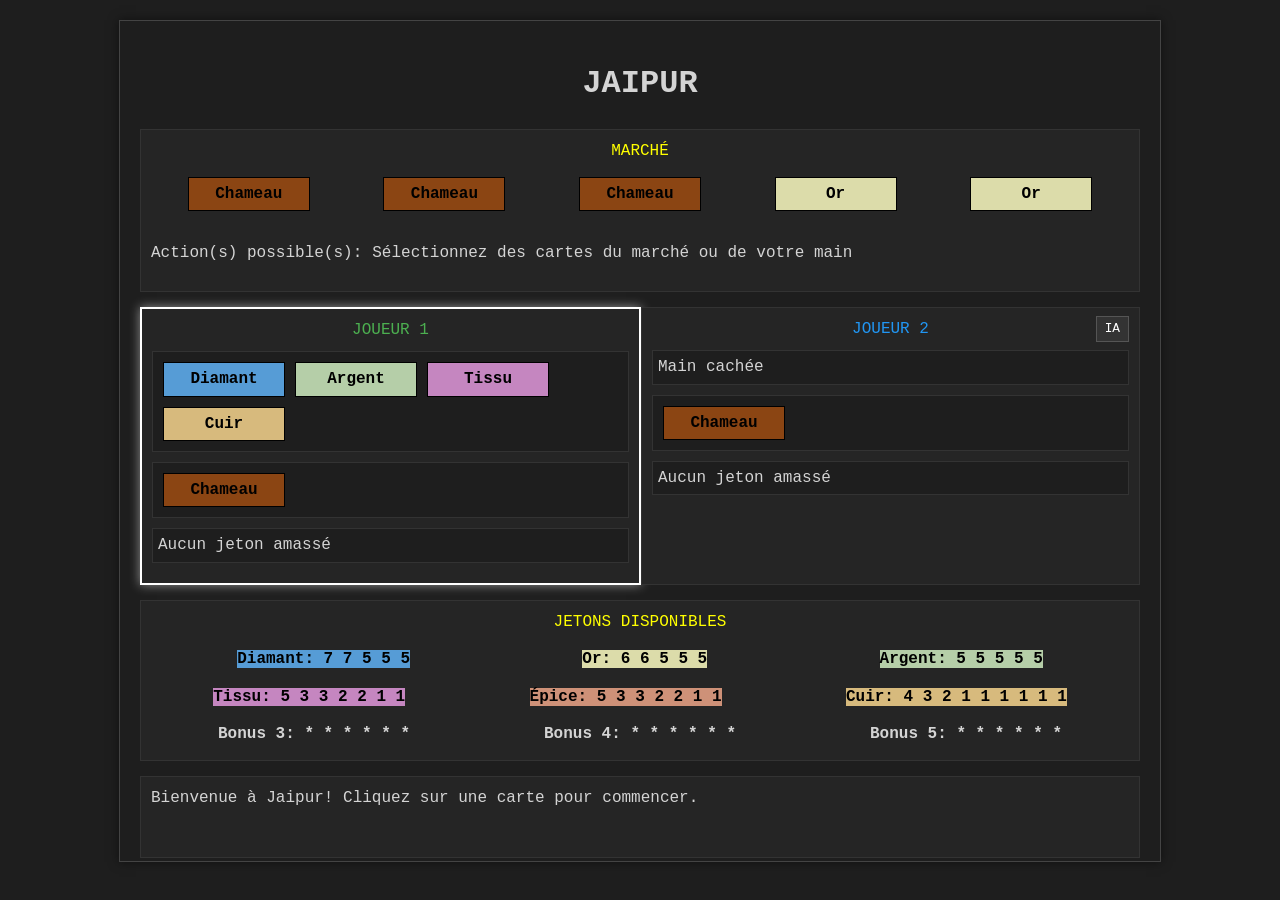
<file: console/index.html>
<!DOCTYPE html>
<html lang="fr">
<head>
    <meta charset="UTF-8">
    <meta name="viewport" content="width=device-width, initial-scale=1.0">
    <meta name="theme-color" content="#1E1E1E">
    <title>Jaipur - Console Theme</title>
    <link rel="manifest" href="./manifest.webmanifest">
    <link rel="icon" href="./game-image.svg" type="image/svg+xml">
    <link rel="apple-touch-icon" href="./game-image.svg">
    <style>
        body {
            background-color: #1E1E1E;
            color: #D4D4D4;
            font-family: 'Courier New', Courier, monospace;
            margin: 0;
            padding: 20px;
            line-height: 1.4;
        }

        .console {
            max-width: 1000px;
            max-height: 800px;
            margin: 0 auto;
            border: 1px solid #444;
            padding: 20px;
            box-shadow: 0 0 10px rgba(0, 0, 0, 0.5);
            overflow-y: auto;
        }

        .header {
            text-align: center;
        }

        .info-zone {
            color: cyan;
            margin-bottom: 15px;
            padding: 5px;
            border: 1px solid #333;
            background-color: #252525;
        }

        .market-zone {
            margin-bottom: 15px;
            padding: 10px;
            border: 1px solid #333;
            background-color: #252525;
        }

        .market-title {
            color: yellow;
            margin-bottom: 10px;
            text-align: center;
        }

        .market-cards {
            display: flex;
            justify-content: space-around;
            flex-wrap: wrap;
        }

        .card {
            padding: 5px 10px;
            margin: 5px;
            border: 1px solid;
            border-color: inherit;
            cursor: pointer;
            text-align: center;
            min-width: 100px;
            font-weight: bolder;
        }

        .card:hover {
            background-color: #333;
        }

        .card.selected {
            background-color: #444;
            border: 1px solid #888;
            box-shadow: 0 0 5px rgba(255, 255, 255, 0.3);
        }

        .player-zone {
            display: flex;
            justify-content: space-between;
            margin-bottom: 15px;
        }

        .player {
            width: 48%;
            padding: 10px;
            border: 1px solid #333;
            background-color: #252525;
        }

        .player.active {
            border: 2px solid #FFF;
            box-shadow: 0 0 10px rgba(255, 255, 255, 0.5);
        }

        .player-title {
            margin-bottom: 10px;
            text-align: center;
            position: relative;
            display: flex;
            justify-content: center;
            align-items: center;
        }

        .player1-title {
            color: #4CAF50; /* Green */
        }

        .player2-title {
            color: #2196F3; /* Blue */
        }

        .ai-button {
            padding: 3px 8px;
            margin-left: 10px;
            background-color: #333;
            border: 1px solid #555;
            color: white;
            cursor: pointer;
            font-size: 0.8em;
            text-align: center;
            position: absolute;
            right: 0;
        }

        .ai-button:hover {
            background-color: #444;
        }

        .ai-button.active {
            background-color: #1a5f1a;
            border-color: #2e8b2e;
            color: #90ee90;
        }

        .player-hand, .player-camels, .player-tokens {
            margin-bottom: 10px;
            padding: 5px;
            border: 1px solid #333;
            background-color: #1E1E1E;
        }

        .tokens-zone {
            margin-bottom: 15px;
            padding: 10px;
            border: 1px solid #333;
            background-color: #252525;
        }

        .tokens-title {
            color: yellow;
            margin-bottom: 10px;
            text-align: center;
        }

        .token-piles {
            display: flex;
            justify-content: space-around;
            flex-wrap: wrap;
        }

        .token-pile {
            padding: 5px;
            min-width: 120px;
            text-align: center;
            font-weight: bolder;
        }

        .actions-zone {
            margin-bottom: 15px;
            padding: 10px;
            border: 1px solid #333;
            background-color: #252525;
        }

        .actions-title {
            color: yellow;
            margin-bottom: 10px;
            text-align: center;
        }

        .action-buttons {
            display: flex;
            flex-wrap: wrap;
            justify-content: space-around;
        }

        .action-button {
            padding: 8px 15px;
            margin: 5px;
            background-color: #333;
            border: 1px solid #555;
            color: white;
            cursor: pointer;
        }

        .action-button:hover {
            background-color: #444;
        }

        .action-message {
            padding: 8px 15px;
            margin: 5px;
            background-color: #252525;
            border: 1px solid #444;
            color: #aaa;
            font-style: italic;
        }

        .message-zone {
            padding: 10px;
            border: 1px solid #333;
            background-color: #252525;
            min-height: 60px;
            margin-bottom: 15px;
        }

        /* Couleurs des marchandises */
        .diamant {
            color: black;
            background-color: #569CD6; /* Bleu Brillant */
        }

        .or {
            color: black;
            background-color: #DCDCAA; /* Jaune Brillant */
        }

        .argent {
            color: black;
            background-color: #B5CEA8; /* Gris Clair/Blanc */
        }

        .tissu {
            color: black;
            background-color: #C586C0; /* Magenta Brillant */
        }

        .epice {
            color: black;
            background-color: #CE9178; /* Orange/Rouge Clair */
        }

        .cuir {
            color: black;
            background-color: #D7BA7D; /* Marron Clair/Jaune Foncé */
        }

        .chameau {
            color: black;
            background-color: #8B4513; /* Brown */
        }
        
        .modal {
            display: none;
            position: fixed;
            top: 0;
            left: 0;
            width: 100%;
            height: 100%;
            background-color: rgba(0, 0, 0, 0.7);
            z-index: 100;
        }

        .modal-content {
            position: absolute;
            top: 50%;
            left: 50%;
            transform: translate(-50%, -50%);
            background-color: #252525;
            padding: 20px;
            border: 1px solid #555;
            width: 80%;
            max-width: 600px;
        }

        .close-modal {
            color: #aaa;
            float: right;
            font-size: 28px;
            font-weight: bold;
            cursor: pointer;
        }

        .close-modal:hover {
            color: white;
        }

        /* Mobile Responsiveness */
        @media screen and (max-width: 768px) {
            body {
                padding: 10px;
                font-size: 14px;
            }

            .console {
                max-width: 100%;
                max-height: none;
                padding: 10px;
                margin: 0;
                border: none;
                box-shadow: none;
            }

            .header h1 {
                font-size: 1.5em;
                margin: 10px 0;
            }

            /* Stack player zones vertically */
            .player-zone {
                flex-direction: column;
            }

            .player {
                width: inherit;
                margin-bottom: 10px;
            }

            /* Improve card layout for mobile */
            .market-cards {
                justify-content: center;
                gap: 5px;
            }

            .card {
                min-width: 80px;
                padding: 8px 12px;
                margin: 3px;
                touch-action: manipulation;
            }

            /* Better button sizing for touch */
            .action-button {
                padding: 12px 18px;
                margin: 3px;
                font-size: 0.9em;
                min-height: 44px;
                touch-action: manipulation;
            }

            .ai-button {
                padding: 6px 12px;
                font-size: 0.7em;
                position: static;
                margin-left: 10px;
            }

            /* Adjust token piles for mobile */
            .token-piles {
                justify-content: center;
                gap: 10px;
            }

            .token-pile {
                min-width: 100px;
                font-size: 0.85em;
            }

            /* Improve action buttons layout */
            .action-buttons {
                justify-content: center;
                gap: 5px;
            }

            /* Market actions responsive */
            .market-actions {
                flex-direction: column !important;
                align-items: stretch !important;
            }

            .market-actions p {
                margin: 0 0 10px 0 !important;
                text-align: center;
                white-space: normal !important;
            }

            /* Modal adjustments for mobile */
            .modal-content {
                width: 95%;
                padding: 15px;
                margin: 10px;
            }

            /* Reduce margins and padding for mobile */
            .market-zone, .tokens-zone, .actions-zone {
                padding: 8px;
                margin-bottom: 10px;
            }

            .info-zone, .message-zone {
                padding: 8px;
                margin-bottom: 10px;
            }

            .player-hand, .player-camels, .player-tokens {
                padding: 8px;
                margin-bottom: 8px;
                font-size: 0.9em;
            }

            .player-title {
                font-size: 1.1em;
                gap: 5px;
            }
        }

        @media screen and (max-width: 480px) {
            body {
                padding: 5px;
                font-size: 13px;
            }

            .console {
                padding: 5px;
            }

            .header h1 {
                font-size: 1.3em;
            }

            .card {
                min-width: 70px;
                padding: 6px 10px;
            }

            .action-button {
                padding: 10px 15px;
                font-size: 0.8em;
            }

            .token-pile {
                min-width: 80px;
                font-size: 0.8em;
            }

            .market-zone, .tokens-zone, .actions-zone {
                padding: 6px;
            }

            .player-hand, .player-camels, .player-tokens {
                padding: 6px;
                font-size: 0.85em;
            }
        }
    </style>
</head>
<body>
    <div class="console">
        <div class="header">
            <h1>JAIPUR</h1>
        </div>


        <div class="market-zone">
            <div class="market-title">MARCHÉ</div>
            <div class="market-cards" id="market-cards">
                <!-- Les cartes du marché seront générées ici par JavaScript -->
            </div>
            <div class="market-actions" id="market-actions" style="margin-top: 10px; display: flex; align-items: center;">
                <p style="margin-right: 10px; white-space: nowrap;">Action(s) possible(s):</p>
                <div class="action-buttons" id="possible-actions" style="display: inline-flex; flex-wrap: wrap;">
                    <!-- Les actions possibles seront générées ici par JavaScript -->
                </div>
            </div>
        </div>

        <div class="player-zone">
            <div class="player" id="player1">
                <div class="player-title player1-title">JOUEUR 1 <span class="player-score"></span></div>
                <div class="player-hand" id="player1-hand">
                    Main: Aucune carte
                </div>
                <div class="player-camels" id="player1-camels">
                    Chameaux: 0
                </div>
                <div class="player-tokens" id="player1-tokens">
                    Jetons: Aucun
                </div>
            </div>

            <div class="player" id="player2">
                <div class="player-title player2-title">
                    JOUEUR 2 <span class="player-score"></span>
                    <div class="ai-button" id="player2-ai-button">IA</div>
                </div>
                <div class="player-hand" id="player2-hand">
                    Main: Aucune carte
                </div>
                <div class="player-camels" id="player2-camels">
                    Chameaux: 0
                </div>
                <div class="player-tokens" id="player2-tokens">
                    Jetons: Aucun
                </div>
            </div>
        </div>

        <div class="tokens-zone">
            <div class="tokens-title">JETONS DISPONIBLES</div>
            <div class="token-piles" id="token-piles">
                <!-- Les piles de jetons seront générées ici par JavaScript -->
            </div>
        </div>


        <div class="message-zone" id="message-zone">
            Bienvenue à Jaipur! Cliquez sur une carte pour commencer.
        </div>
    </div>


    <div class="modal" id="end-round-modal">
        <div class="modal-content">
            <h2>Fin de la Manche</h2>
            <div id="round-results"></div>
            <button class="action-button" id="next-round">Manche Suivante</button>
        </div>
    </div>

    <div class="modal" id="end-game-modal">
        <div class="modal-content">
            <h2>Fin de la Partie</h2>
            <div id="game-results"></div>
            <button class="action-button" id="new-game">Nouvelle Partie</button>
        </div>
    </div>

    <script src="../jaipur-game.js"></script>
    <script>
        // La logique du jeu est maintenant chargée depuis jaipur-game.js
        // et disponible globalement

        // Initialisation de l'interface utilisateur
        function initialiserInterface() {
            // Initialiser le jeu avec la logique importée
            initialiserJeu();

            // Mettre à jour l'affichage
            mettreAJourAffichage();
        }

        // Ces fonctions sont maintenant importées depuis jaipur-game.js

        // Mettre à jour l'affichage du jeu
        function mettreAJourAffichage() {
            // Mettre à jour le marché
            mettreAJourMarche();

            // Mettre à jour les mains des joueurs
            mettreAJourJoueurs();

            // Mettre à jour les piles de jetons
            mettreAJourJetons();
        }

        // Mettre à jour l'affichage du marché
        function mettreAJourMarche() {
            const marcheElement = document.getElementById("market-cards");
            marcheElement.innerHTML = "";

            etatJeu.marche.forEach((carte, index) => {
                const carteElement = document.createElement("div");
                carteElement.className = `card ${TYPES_MARCHANDISES[carte.type].classe}`;
                carteElement.innerHTML = `${TYPES_MARCHANDISES[carte.type].nom}`;
                carteElement.dataset.index = index;
                carteElement.addEventListener("click", () => selectionnerCarteDuMarche(index));
                marcheElement.appendChild(carteElement);
            });

            // Update possible actions
            mettreAJourActionsPossibles();
        }

        // Mettre à jour l'affichage des joueurs
        function mettreAJourJoueurs() {
            for (let i = 0; i < 2; i++) {
                const joueur = etatJeu.joueurs[i];
                const joueurId = i + 1;
                const playerElement = document.getElementById(`player${joueurId}`);

                // Mettre en évidence le joueur actif
                if (joueurId === etatJeu.joueurActif) {
                    playerElement.classList.add('active');
                } else {
                    playerElement.classList.remove('active');
                }

                // Mettre à jour le score
                document.querySelector(`#player${joueurId} .player-score`).textContent = joueur.sceaux ? ` (${joueur.sceaux} sceau${joueur.sceaux > 1 ? 'x' : ''} d'excellence)` : '';

                // Mettre à jour la main
                const mainElement = document.getElementById(`player${joueurId}-hand`);
                if (joueur.main.length === 0) {
                    mainElement.innerHTML = "Aucune carte dans la main";
                } else {
                    // Check visibility rules:
                    // - Player 2 cards are ALWAYS hidden when AI is activated
                    // - When AI is NOT activated, only current player's hand is visible
                    // - Player 1 cards are always visible when it's their turn

                    let shouldShowCards = false;

                    if (joueurId === 2 && isAIMode(2)) {
                        // Player 2 with AI activated - never show cards
                        shouldShowCards = false;
                    } else if (joueurId === 1 && isAIMode(2)) {
                        // Player 1 with AI activated - always show cards
                        shouldShowCards = true;
                    } else {
                        // AI is NOT activated - show cards only for current player
                        shouldShowCards = (joueurId === etatJeu.joueurActif);
                    }

                    if (!shouldShowCards) {
                        if (joueurId === 2 && isAIMode(2)) {
                            mainElement.innerHTML = "Main cachée (IA activée)";
                        } else {
                            mainElement.innerHTML = "Main cachée";
                        }
                    } else {
                        // Show the cards with interaction capability for active player
                        const cartes = [];
                        joueur.main.forEach(carte => {
                            // Ne pas inclure les chameaux dans la main
                            if (carte.type !== "chameau") {
                                cartes.push(carte.type);
                            }
                        });

                        // Trier les cartes dans l'ordre: diamant, or, argent, tissu, epice, cuir
                        const ordreCartes = ["diamant", "or", "argent", "tissu", "epice", "cuir"];
                        cartes.sort((a, b) => {
                            return ordreCartes.indexOf(a) - ordreCartes.indexOf(b);
                        });

                        // Create a container for the cards
                        const cardsContainer = document.createElement("div");
                        cardsContainer.style.display = "flex";
                        cardsContainer.style.flexWrap = "wrap";

                        // Afficher chaque carte individuellement
                        cartes.forEach((type, idx) => {
                            const cardDiv = document.createElement("div");
                            cardDiv.className = `card ${TYPES_MARCHANDISES[type].classe}`;
                            cardDiv.textContent = `${TYPES_MARCHANDISES[type].nom}`;
                            cardDiv.dataset.type = type;
                            cardDiv.dataset.index = idx;

                            // Add click handlers only for the active player
                            if (joueurId === etatJeu.joueurActif) {
                                cardDiv.addEventListener("click", () => {
                                    // Toggle selection state
                                    if (cardDiv.classList.contains("selected")) {
                                        cardDiv.classList.remove("selected");
                                    } else {
                                        cardDiv.classList.add("selected");
                                    }

                                    // Update possible actions
                                    mettreAJourActionsPossibles();
                                });
                            }

                            cardsContainer.appendChild(cardDiv);
                        });

                        // Clear the main element and append the cards container
                        mainElement.innerHTML = "";
                        mainElement.appendChild(cardsContainer);
                    }
                }

                // Mettre à jour les chameaux
                const camelsElement = document.getElementById(`player${joueurId}-camels`);
                camelsElement.innerHTML = ""; // Clear previous content

                if (joueur.chameaux.length > 0) {
                    // Create a container for camel cards
                    const camelCardsContainer = document.createElement("div");
                    camelCardsContainer.style.display = "flex";
                    camelCardsContainer.style.flexWrap = "wrap";

                    // Add individual camel cards
                    for (let i = 0; i < joueur.chameaux.length; i++) {
                        const camelCard = document.createElement("div");
                        camelCard.className = "card chameau";
                        camelCard.textContent = "Chameau";
                        camelCard.dataset.index = i;

                        // Add click handler for active player
                        if (joueurId === etatJeu.joueurActif) {
                            camelCard.style.cursor = "pointer";
                            camelCard.addEventListener("click", () => {
                                // Toggle selection state
                                if (camelCard.classList.contains("selected")) {
                                    camelCard.classList.remove("selected");
                                } else {
                                    camelCard.classList.add("selected");
                                }

                                // Update possible actions
                                mettreAJourActionsPossibles();
                            });
                        }

                        camelCardsContainer.appendChild(camelCard);
                    }

                    camelsElement.appendChild(camelCardsContainer);
                } else {
                    camelsElement.innerHTML = "Aucun chameau";
                }

                // Mettre à jour les jetons
                const jetonsElement = document.getElementById(`player${joueurId}-tokens`);
                if (joueur.jetons.length === 0) {
                    jetonsElement.innerHTML = "Aucun jeton amassé";
                } else {
                    let jetonsHTML = "";

                    // Compter les jetons par type
                    const compteJetons = {};
                    const compteBonusJetons = {};

                    joueur.jetons.forEach(jeton => {
                        if (jeton.type.startsWith("bonus")) {
                            // Pour les jetons bonus, on compte le nombre de jetons
                            if (!compteBonusJetons[jeton.type]) {
                                compteBonusJetons[jeton.type] = 0;
                            }
                            compteBonusJetons[jeton.type]++;
                        } else {
                            // Pour les autres jetons, on somme les valeurs
                            if (!compteJetons[jeton.type]) {
                                compteJetons[jeton.type] = { total: 0 };
                            }
                            compteJetons[jeton.type].total += jeton.valeur;
                        }
                    });

                    // Afficher les jetons normaux
                    for (const [type, data] of Object.entries(compteJetons)) {
                        jetonsHTML += `<span class="${TYPES_MARCHANDISES[type].classe}">${TYPES_MARCHANDISES[type].nom} (${data.total})</span> `;
                    }

                    // Afficher les jetons bonus
                    for (const [type, count] of Object.entries(compteBonusJetons)) {
                        jetonsHTML += `<span>Bonus ${type.substring(5)} (${count}x)</span> `;
                    }

                    jetonsElement.innerHTML = jetonsHTML;
                }
            }
        }

        // Mettre à jour l'affichage des jetons
        function mettreAJourJetons() {
            const jetonsElement = document.getElementById("token-piles");
            jetonsElement.innerHTML = "";

            // Créer trois conteneurs pour les groupes de jetons
            const preciousMetalsContainer = document.createElement("div");
            preciousMetalsContainer.style.display = "flex";
            preciousMetalsContainer.style.justifyContent = "space-around";
            preciousMetalsContainer.style.width = "100%";
            preciousMetalsContainer.style.marginBottom = "5px";

            const goodsContainer = document.createElement("div");
            goodsContainer.style.display = "flex";
            goodsContainer.style.justifyContent = "space-around";
            goodsContainer.style.width = "100%";
            goodsContainer.style.marginBottom = "5px";

            const bonusContainer = document.createElement("div");
            bonusContainer.style.display = "flex";
            bonusContainer.style.justifyContent = "space-around";
            bonusContainer.style.width = "100%";

            // Jetons de métaux précieux (diamant, or, argent)
            for (const type of ["diamant", "or", "argent"]) {
                const pileElement = document.createElement("div");
                pileElement.className = "token-pile";

                if (etatJeu.jetons[type].length > 0) {
                    let jetonsHTML = `<span class="${TYPES_MARCHANDISES[type].classe}">${TYPES_MARCHANDISES[type].nom}: `;
                    // Afficher toutes les valeurs des jetons disponibles
                    jetonsHTML += etatJeu.jetons[type].join(' ');
                    jetonsHTML += '</span>';
                    pileElement.innerHTML = jetonsHTML;
                } else {
                    pileElement.innerHTML = `<span class="${TYPES_MARCHANDISES[type].classe}">${TYPES_MARCHANDISES[type].nom}: (Épuisé)</span>`;
                }

                preciousMetalsContainer.appendChild(pileElement);
            }

            // Jetons de marchandises (tissu, epice, cuir)
            for (const type of ["tissu", "epice", "cuir"]) {
                const pileElement = document.createElement("div");
                pileElement.className = "token-pile";

                if (etatJeu.jetons[type].length > 0) {
                    let jetonsHTML = `<span class="${TYPES_MARCHANDISES[type].classe}">${TYPES_MARCHANDISES[type].nom}: `;
                    // Afficher toutes les valeurs des jetons disponibles
                    jetonsHTML += etatJeu.jetons[type].join(' ');
                    jetonsHTML += '</span>';
                    pileElement.innerHTML = jetonsHTML;
                } else {
                    pileElement.innerHTML = `<span class="${TYPES_MARCHANDISES[type].classe}">${TYPES_MARCHANDISES[type].nom}: (Épuisé)</span>`;
                }

                goodsContainer.appendChild(pileElement);
            }

            // Jetons bonus
            for (const nbCartes of [3, 4, 5]) {
                const pileElement = document.createElement("div");
                pileElement.className = "token-pile";

                if (etatJeu.jetons[`bonus${nbCartes}`].length > 0) {
                    let jetonsHTML = `Bonus ${nbCartes}: `;
                    // Représenter les jetons bonus avec des astérisques (*)
                    let nb = etatJeu.jetons[`bonus${nbCartes}`].length;
                    jetonsHTML += '* '.repeat(nb);
                    pileElement.innerHTML = jetonsHTML;
                } else {
                    pileElement.innerHTML = `Bonus ${nbCartes}: (Épuisé)`;
                }

                bonusContainer.appendChild(pileElement);
            }

            // Ajouter les conteneurs au conteneur principal
            jetonsElement.appendChild(preciousMetalsContainer);
            jetonsElement.appendChild(goodsContainer);
            jetonsElement.appendChild(bonusContainer);
        }

        // Afficher un message dans la zone de message
        function afficherMessage(message) {
            const messageZone = document.getElementById("message-zone");
            if (messageZone) {
                messageZone.innerHTML = message;
            }
        }

        // Sélectionner une carte du marché
        function selectionnerCarteDuMarche(index) {
            const cardElement = document.querySelector(`#market-cards [data-index="${index}"]`);

            // Toggle selection state
            if (cardElement.classList.contains("selected")) {
                cardElement.classList.remove("selected");
            } else {
                cardElement.classList.add("selected");
            }

            // Update possible actions
            mettreAJourActionsPossibles();
        }

        // Mettre à jour les actions possibles
        function mettreAJourActionsPossibles() {
            const actionsElement = document.getElementById("possible-actions");
            actionsElement.innerHTML = "";

            // Get selected market cards
            const selectedMarketCards = document.querySelectorAll("#market-cards .card.selected");
            const selectedMarketIndices = Array.from(selectedMarketCards).map(card => parseInt(card.dataset.index));

            // Get selected player hand cards
            const joueurActif = etatJeu.joueurActif;
            const selectedPlayerCards = document.querySelectorAll(`#player${joueurActif}-hand .card.selected`);
            const selectedPlayerTypes = Array.from(selectedPlayerCards).map(card => card.dataset.type);

            // Get selected player camel cards
            const selectedCamelCards = document.querySelectorAll(`#player${joueurActif}-camels .card.selected`);
            const selectedCamelsCount = selectedCamelCards.length;

            // Check if there are selected cards in the player's hand or camels
            if (selectedPlayerCards.length > 0 || selectedCamelsCount > 0) {
                // Add "Vendre" action if cards of the same type are selected
                const uniqueTypes = new Set(selectedPlayerTypes);

                // Display a message about what can be done with the selected cards
                if (uniqueTypes.size > 1) {
                    // Multiple types selected - show a message
                    const messageDiv = document.createElement("div");
                    messageDiv.className = "action-message";
                    messageDiv.textContent = "Vous ne pouvez vendre que des cartes du même type. Sélectionnez aussi des cartes du marché pour échanger.";
                    actionsElement.appendChild(messageDiv);
                }

                if (uniqueTypes.size === 1 && selectedCamelsCount === 0) {
                    const type = selectedPlayerTypes[0];
                    if (type !== "chameau") {
                        // Compter combien de cartes de ce type le joueur a
                        let compteCarte = 0;
                        etatJeu.joueurs[joueurActif - 1].main.forEach(carte => {
                            if (carte.type === type) compteCarte++;
                        });

                        const minVente = TYPES_MARCHANDISES[type].min_vente;

                        // Vérifier si le joueur a assez de cartes pour vendre
                        if (compteCarte >= minVente) {
                            const sellButton = document.createElement("button");
                            sellButton.className = "action-button";
                            sellButton.textContent = "Vendre";
                            sellButton.addEventListener("click", () => {
                                // Vérifier si toutes les cartes du même type sont sélectionnées
                                const toutesCartesSelectionnees = compteCarte === selectedPlayerCards.length;

                                // Afficher un avertissement si toutes les cartes ne sont pas sélectionnées
                                if (!toutesCartesSelectionnees) {
                                    afficherMessage(`Attention: Vous n'avez pas sélectionné toutes vos cartes ${TYPES_MARCHANDISES[type].nom}. C'est possible mais rare comme vente.`);
                                }

                                // Effectuer la vente directement
                                handleVendreCartes(type, selectedPlayerCards.length);

                                // Clear selection after action
                                document.querySelectorAll(`#player${joueurActif}-hand .card.selected`).forEach(card => {
                                    card.classList.remove("selected");
                                });
                                mettreAJourActionsPossibles();
                            });
                            actionsElement.appendChild(sellButton);
                        } else {
                            // Afficher un message si le joueur n'a pas assez de cartes pour vendre
                            const messageDiv = document.createElement("div");
                            messageDiv.className = "action-message";
                            messageDiv.textContent = `Vous devez avoir au moins ${minVente} cartes ${TYPES_MARCHANDISES[type].nom} pour vendre.`;
                            actionsElement.appendChild(messageDiv);
                        }
                    }
                }

                // Add "Échanger" action if market cards are also selected
                if (selectedMarketIndices.length > 0) {
                    const exchangeButton = document.createElement("button");
                    exchangeButton.className = "action-button";
                    exchangeButton.textContent = "Échanger";
                    exchangeButton.addEventListener("click", () => {
                        // Perform the exchange directly
                        handleEchangerMarchandises(selectedPlayerTypes, selectedMarketIndices, selectedCamelsCount);

                        // Clear selection after action
                        document.querySelectorAll(`#player${joueurActif}-hand .card.selected`).forEach(card => {
                            card.classList.remove("selected");
                        });
                        document.querySelectorAll(`#player${joueurActif}-camels .card.selected`).forEach(card => {
                            card.classList.remove("selected");
                        });
                        document.querySelectorAll("#market-cards .card.selected").forEach(card => {
                            card.classList.remove("selected");
                        });
                        mettreAJourActionsPossibles();
                    });
                    actionsElement.appendChild(exchangeButton);
                }
            }
            // Check if there are selected cards in the market
            else if (selectedMarketCards.length > 0) {
                // Check if any selected card is a camel
                const hasCamel = Array.from(selectedMarketCards).some(card => {
                    const index = parseInt(card.dataset.index);
                    return etatJeu.marche[index].type === "chameau";
                });

                // Check if any selected card is not a camel (i.e., a good)
                const hasGood = Array.from(selectedMarketCards).some(card => {
                    const index = parseInt(card.dataset.index);
                    return etatJeu.marche[index].type !== "chameau";
                });

                // Add "Prendre tous les chameaux" action if only camels are selected
                if (hasCamel && !hasGood) {
                    const takeCamelsButton = document.createElement("button");
                    takeCamelsButton.className = "action-button";
                    takeCamelsButton.textContent = "Prendre tous les chameaux";
                    takeCamelsButton.addEventListener("click", () => {
                        handlePrendreTousLesChameaux();
                        // Clear selection after action
                        document.querySelectorAll("#market-cards .card.selected").forEach(card => {
                            card.classList.remove("selected");
                        });
                        mettreAJourActionsPossibles();
                    });
                    actionsElement.appendChild(takeCamelsButton);
                }
                // Add "Prendre 1 marchandise" action if only one card is selected and it's not a camel
                else if (selectedMarketCards.length === 1) {
                    const takeButton = document.createElement("button");
                    takeButton.className = "action-button";
                    takeButton.textContent = "Prendre 1 marchandise";
                    takeButton.addEventListener("click", () => {
                        handlePrendreCarteDuMarche(selectedMarketIndices[0]);
                        // Clear selection after action
                        document.querySelectorAll("#market-cards .card.selected").forEach(card => {
                            card.classList.remove("selected");
                        });
                        mettreAJourActionsPossibles();
                    });
                    actionsElement.appendChild(takeButton);
                }

                // Add "Échanger des marchandises" action if multiple cards are selected and none are camels
                const hasCamelsInSelection = Array.from(selectedMarketCards).some(card => {
                    const index = parseInt(card.dataset.index);
                    return etatJeu.marche[index].type === "chameau";
                });

                if (selectedMarketCards.length > 1 && !hasCamelsInSelection) {
                    const messageDiv = document.createElement("div");
                    messageDiv.className = "action-message";
                    messageDiv.textContent = "Sélectionnez aussi des cartes de votre main ou des chameaux pour échanger.";
                    actionsElement.appendChild(messageDiv);
                }
            } else {
                // No cards selected
                actionsElement.innerHTML = "<p>Sélectionnez des cartes du marché ou de votre main</p>";
            }
        }

        // Prendre une carte du marché (utilise la logique du jeu importée)
        function handlePrendreCarteDuMarche(index) {
            const result = prendreCarteDuMarche(index);

            if (result.success) {
                afficherMessage(result.message);

                // Mettre à jour l'affichage
                mettreAJourAffichage();

                return true;
            } else {
                afficherMessage(result.message);
                return false;
            }
        }

        // Prendre tous les chameaux du marché (utilise la logique du jeu importée)
        function handlePrendreTousLesChameaux() {
            const result = prendreTousLesChameaux();

            if (result.success) {
                afficherMessage(result.message);

                // Mettre à jour l'affichage
                mettreAJourAffichage();

                return true;
            } else {
                afficherMessage(result.message);
                return false;
            }
        }

        // Vendre des cartes (utilise la logique du jeu importée)
        function handleVendreCartes(type, quantite) {
            const result = vendreCartes(type, quantite);

            if (result.success) {
                afficherMessage(result.message);

                // Mettre à jour l'affichage
                mettreAJourAffichage();

                // Vérifier si la manche est terminée
                if (result.mancheTerminee) {
                    handleTerminerManche();
                }

                return true;
            } else {
                afficherMessage(result.message);
                return false;
            }
        }

        // Échanger des marchandises (utilise la logique du jeu importée)
        function handleEchangerMarchandises(cartesJoueur, cartesMarche, nombreChameaux = 0) {
            const result = echangerMarchandises(cartesJoueur, cartesMarche, nombreChameaux);

            if (result.success) {
                afficherMessage(result.message);

                // Mettre à jour l'affichage
                mettreAJourAffichage();

                return true;
            } else {
                afficherMessage(result.message);
                return false;
            }
        }

        // Ces fonctions sont maintenant importées depuis jaipur-game.js

        // Terminer la manche (utilise la logique du jeu importée)
        function handleTerminerManche() {
            // Appeler la fonction de la logique du jeu
            const result = terminerManche();

            // Afficher les résultats
            const resultsElement = document.getElementById("round-results");
            if (resultsElement) {
                resultsElement.innerHTML = `
                    <p>Joueur 1: ${etatJeu.joueurs[0].pointsManche} points</p>
                    <p>Joueur 2: ${etatJeu.joueurs[1].pointsManche} points</p>
                    ${result.bonusChameaux > 0 ? `<p>Joueur ${result.bonusChameaux} gagne 5 points pour avoir le plus de chameaux!</p>` : ''}
                    ${result.gagnantManche > 0 ? `<p>Joueur ${result.gagnantManche} remporte la manche et gagne un sceau d'excellence!</p>` : `<p>Égalité! Aucun joueur ne gagne de sceau d'excellence.</p>`}
                    <p>Sceaux d'excellence: Joueur 1: ${etatJeu.joueurs[0].sceaux}, Joueur 2: ${etatJeu.joueurs[1].sceaux}</p>
                `;
            }

            // Afficher la modal de fin de manche
            const endRoundModal = document.getElementById("end-round-modal");
            if (endRoundModal) {
                endRoundModal.style.display = "block";
            }

            // Si la partie est terminée, modifier le bouton "Manche Suivante" pour afficher le modal de fin de partie
            if (result.partieTerminee) {
                const nextRoundButton = document.getElementById("next-round");
                if (nextRoundButton) {
                    nextRoundButton.textContent = "Voir les résultats de la partie";
                    // Supprimer l'écouteur d'événement existant
                    const newNextRoundButton = nextRoundButton.cloneNode(true);
                    nextRoundButton.parentNode.replaceChild(newNextRoundButton, nextRoundButton);

                    // Ajouter un nouvel écouteur d'événement
                    newNextRoundButton.addEventListener("click", () => {
                        // Fermer la modal de fin de manche
                        const endRoundModal = document.getElementById("end-round-modal");
                        if (endRoundModal) {
                            endRoundModal.style.display = "none";
                        }
                        // Afficher la modal de fin de jeu
                        handleTerminerJeu();
                    });
                }
            }
        }

        // Préparer la manche suivante (utilise la logique du jeu importée)
        function handlePreparerMancheSuivante() {
            // Appeler la fonction de la logique du jeu
            preparerMancheSuivante();

            // Mettre à jour l'affichage
            mettreAJourAffichage();

            // Fermer la modal
            const endRoundModal = document.getElementById("end-round-modal");
            if (endRoundModal) {
                endRoundModal.style.display = "none";
            }
        }

        // Terminer le jeu (utilise la logique du jeu importée)
        function handleTerminerJeu() {
            // Afficher les résultats
            const resultsElement = document.getElementById("game-results");
            if (resultsElement) {
                resultsElement.innerHTML = `
                    <p>Joueur 1: ${etatJeu.joueurs[0].sceaux} sceau${etatJeu.joueurs[0].sceaux > 1 ? 'x' : ''} d'excellence</p>
                    <p>Joueur 2: ${etatJeu.joueurs[1].sceaux} sceau${etatJeu.joueurs[1].sceaux > 1 ? 'x' : ''} d'excellence</p>
                    ${etatJeu.gagnantPartie > 0 ? `<p>Le Joueur ${etatJeu.gagnantPartie} remporte la partie!</p>` : `<p>Égalité!</p>`}
                `;
            }

            // Afficher la modal de fin de jeu
            const endRoundModal = document.getElementById("end-round-modal");
            if (endRoundModal) {
                endRoundModal.style.display = "none";
            }

            const endGameModal = document.getElementById("end-game-modal");
            if (endGameModal) {
                endGameModal.style.display = "block";
            }
        }

        // Nouvelle partie (utilise la logique du jeu importée)
        function handleNouvellePartie() {
            // Appeler la fonction de la logique du jeu
            nouvellePartie();

            // Mettre à jour l'affichage
            mettreAJourAffichage();

            // Fermer la modal
            const endGameModal = document.getElementById("end-game-modal");
            if (endGameModal) {
                endGameModal.style.display = "none";
            }
        }

        // Gestionnaires d'événements
        const nextRoundButton = document.getElementById("next-round");
        if (nextRoundButton) {
            nextRoundButton.addEventListener("click", () => {
                handlePreparerMancheSuivante();
            });
        }

        const newGameButton = document.getElementById("new-game");
        if (newGameButton) {
            newGameButton.addEventListener("click", () => {
                handleNouvellePartie();
            });
        }

        // Initialiser le jeu au chargement de la page
        window.addEventListener('load', initialiserInterface);

        // AI Mode functionality
        document.addEventListener('DOMContentLoaded', function() {
            const player2AIButton = document.getElementById("player2-ai-button");

            // Function to update AI button appearance
            function updateAIButtonAppearance() {
                if (isAIMode(2)) {
                    player2AIButton.classList.add("active");
                } else {
                    player2AIButton.classList.remove("active");
                }
            }

            // Add event listener for AI button
            player2AIButton.addEventListener("click", (e) => {
                e.preventDefault();
                const result = toggleAIMode(2);
                afficherMessage(result.message);
                updateAIButtonAppearance();
                mettreAJourJoueurs();

                // If AI is enabled and it's their turn, make them play
                if (result.enabled && etatJeu.joueurActif === 2) {
                    setTimeout(() => {
                        const aiResult = playAI();
                        if (aiResult.success) {
                            afficherMessage(aiResult.message);
                            mettreAJourAffichage();

                            // Check if round ended
                            if (aiResult.mancheTerminee) {
                                handleTerminerManche();
                            }
                        }
                    }, 1000);
                }
            });

            // Initialize button appearance
            updateAIButtonAppearance();

            // Add event listener for AI actions
            document.addEventListener('aiPlayed', (event) => {
                if (event.detail && event.detail.success) {
                    afficherMessage(event.detail.message);
                    mettreAJourAffichage();

                    // Check if round ended
                    if (event.detail.mancheTerminee) {
                        handleTerminerManche();
                    }
                }
            });
        });

        // Override the mettreAJourAffichage function to also update AI button
        const originalMettreAJourAffichage = mettreAJourAffichage;
        mettreAJourAffichage = function() {
            originalMettreAJourAffichage();

            // Update AI button appearance
            const player2AIButton = document.getElementById("player2-ai-button");
            if (player2AIButton) {
                if (isAIMode(2)) {
                    player2AIButton.classList.add("active");
                } else {
                    player2AIButton.classList.remove("active");
                }
            }

            // If it's AI's turn and AI mode is enabled, make AI play after a short delay
            if (isAIMode(etatJeu.joueurActif)) {
                setTimeout(() => {
                    const aiResult = playAI();
                    if (aiResult.success) {
                        afficherMessage(aiResult.message);
                        mettreAJourAffichage();

                        // Check if round ended
                        if (aiResult.mancheTerminee) {
                            handleTerminerManche();
                        }
                    }
                }, 1500);
            }
        };
    </script>
    <script>
        (function registerPwa() {
            if (!("serviceWorker" in navigator)) return;

            let refreshing = false;
            navigator.serviceWorker.addEventListener("controllerchange", function () {
                if (refreshing) return;
                refreshing = true;
                window.location.reload();
            });

            window.addEventListener("load", async function () {
                try {
                    const registration = await navigator.serviceWorker.register("./sw.js", { scope: "./" });

                    if (registration.waiting) {
                        registration.waiting.postMessage({ type: "SKIP_WAITING" });
                    }

                    registration.addEventListener("updatefound", function () {
                        const installingWorker = registration.installing;
                        if (!installingWorker) return;

                        installingWorker.addEventListener("statechange", function () {
                            if (
                                installingWorker.state === "installed" &&
                                navigator.serviceWorker.controller
                            ) {
                                installingWorker.postMessage({ type: "SKIP_WAITING" });
                            }
                        });
                    });

                    setInterval(function () {
                        registration.update();
                    }, 60 * 60 * 1000);
                } catch (error) {
                    console.error("Service worker registration failed:", error);
                }
            });
        })();
    </script>
</body>
</html>
</file>
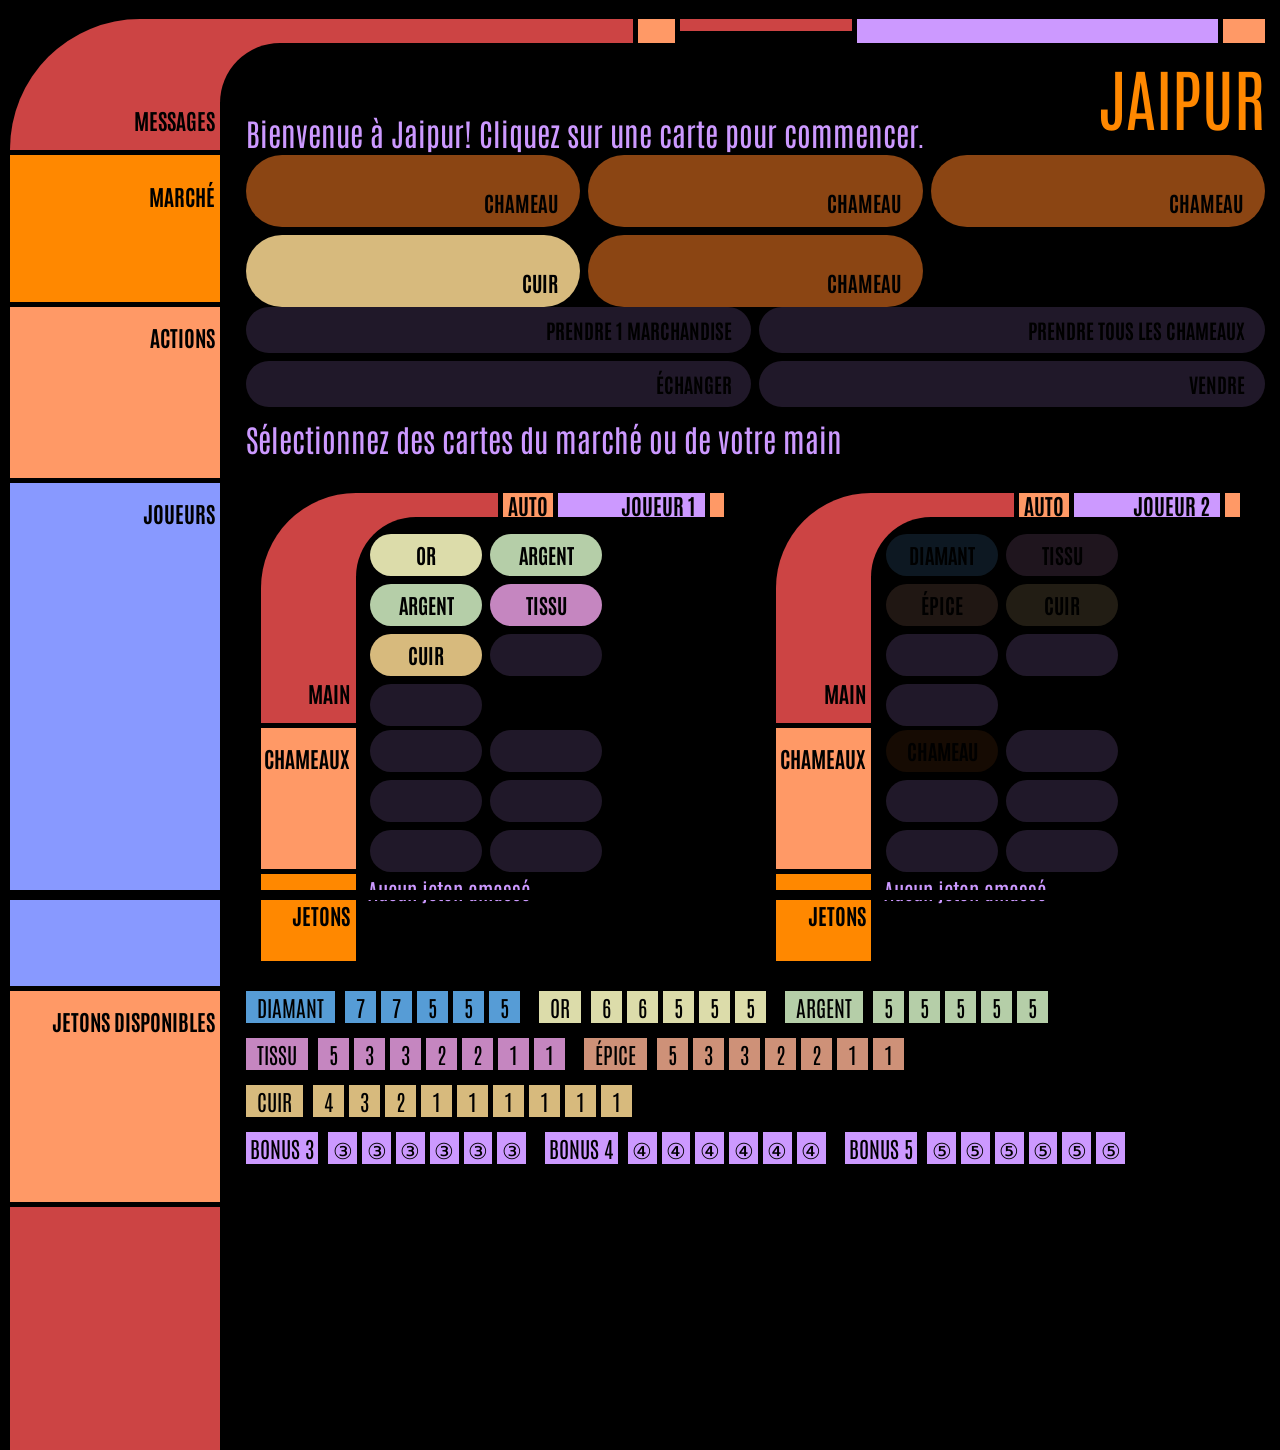
<file: lcars/index.html>
<!DOCTYPE html>
<html lang="fr">
<head>
    <meta charset="UTF-8">
    <title>Jaipur - Lcars Theme</title>
    <meta name="viewport" content="width=device-width, initial-scale=1.0, viewport-fit=cover">
    <meta name="theme-color" content="#0b0b0b">
    <meta name="format-detection" content="telephone=no">
    <meta name="format-detection" content="date=no">
    <link rel="manifest" href="./manifest.webmanifest">
    <link rel="icon" href="./game-image.svg" type="image/svg+xml">
    <link rel="apple-touch-icon" href="./game-image.svg">
    <link rel="stylesheet" type="text/css" href="../assets/classic.css">
    <style>
        /* Card slot styles */
        .card-slot {
            width: 84px;
            height: 44px;
            border: 1px dashed rgba(255, 255, 255, 0.3);
            border-radius: 10px;
            margin: 4px;
            display: inline-block;
        }

        .card-slots-container {
            display: flex;
            flex-wrap: wrap;
            gap: 4px;
            margin-top: 8px;
        }

        /* Card Colors - Keeping original colors */
        :root {
            --diamant-color: #569CD6;
            --or-color: #DCDCAA;
            --argent-color: #B5CEA8;
            --tissu-color: #C586C0;
            --epice-color: #CE9178;
            --cuir-color: #D7BA7D;
            --chameau-color: #8B4513;
        }

        /* Game section styles */
        .player-tokens {
            margin-top: 5px;
            margin-bottom: 25px;
            display: flex;
            flex-wrap: wrap;
            align-items: flex-start;
            align-self: start;
            gap: 1px;
        }

        .section-title {
            font-weight: bold;
            margin-bottom: 10px;
        }

        /* Modal Styles */
        .modal {
            display: none;
            position: fixed;
            top: 0;
            left: 0;
            width: 100%;
            height: 100%;
            background-color: rgba(0, 0, 0, 0.8);
            z-index: 100;
        }

        .modal-content {
            position: absolute;
            top: 50%;
            left: 50%;
            transform: translate(-50%, -50%);
            background-color: black;
            padding: 30px;
            border: 3px solid var(--orange);
            border-radius: 20px;
            width: 80%;
            max-width: 600px;
        }

        .modal-content h2 {
            color: var(--orange);
            text-align: center;
            margin-top: 0;
        }

        /* Custom styles for game layout */
        .game-panel {
            margin-bottom: 15px;
            padding: 10px;
            background-color: rgba(0, 0, 0, 0.3);
            border-radius: 10px;
        }

        .action-buttons-row {
            display: flex;
            flex-direction: row;
            gap: 5px;
            align-items: center;
            flex-wrap: wrap;
            min-height: 44px;
        }

        .status-row {
            display: flex;
            justify-content: space-between;
            align-items: flex-end;
            gap: 12px;
            flex-wrap: wrap;
        }

        #message-zone {
            flex: 1 1 320px;
            min-width: 0;
        }

        /* Left frame content */
        .left-frame-content {
            padding: 10px;
            margin-top: 20px;
        }

        .left-frame-section {
            margin-bottom: 20px;
            color: white;
        }

        .left-frame-title {
            font-weight: bold;
            margin-bottom: 10px;
            color: var(--orange);
        }

        /* Player panels */
        .player-panel {
            margin-bottom: 15px;
            padding: 10px;
            border-radius: 10px;
            width: calc(50% - 6px);
            min-width: 0;
        }

        .player-panel.active {
            --border: 2px solid white;
            --box-shadow: 0 0 10px rgba(255, 255, 255, 0.5);
        }

        /* Push player content below the 60px corner decoration */
        .player-bar-spacer {
            min-height: calc(var(--bar-height) + 15px);
        }

        .player1-header {
            color: var(--bluey);
            font-weight: bold;
        }

        .player2-header {
            color: var(--peach);
            font-weight: bold;
        }

        .market-section {
            min-height: 138px;
            height: auto;
        }

        .actions-section {
            min-height: 176px;
            height: auto;
        }

        .tokens-section {
            min-height: 216px;
            height: auto;
        }

        .players-section {
            min-height: 380px;
            height: auto;
        }

        .hand-section {
            height: 97px;
        }

        .camels-section {
            min-height: 92px;
            height: auto;
        }

        .player-tokens-section {
            min-height: 92px;
            height: auto;
        }

        #token-piles {
            display: flex;
            flex-direction: column;
            gap: 14px;
            align-items: flex-start;
            align-self: start;
        }

        .token-piles-line {
            display: flex;
            flex-direction: row;
            flex-wrap: wrap;
            align-items: flex-start;
            gap: 14px;
            min-width: 0;
        }

        .disabled {
            pointer-events: none;
            opacity: 0.4;
            filter: brightness(0.4);
            cursor: not-allowed;
            transform: none;
        }

        .disabled:hover {
            transform: none;
            box-shadow: none;
        }

        .inactive {
            pointer-events: none;
            opacity: 0.9;
            filter: brightness(0.9);
            cursor: not-allowed;
            transform: none;
        }

        .inactive:hover {
            transform: none;
            box-shadow: none;
        }

        main {
            padding-top: 0;
        }

        .token-stack-title {
            margin-right: 10px !important;
        }
        .token-diamant,
        .token-or,
        .token-argent,
        .token-tissu,
        .token-epice,
        .token-cuir,
        .token-bonus3,
        .token-bonus4,
        .token-bonus5 {
            padding-inline: 0.5rem;
            padding-block: 0.1rem;
            margin-right: 5px;
            color: black;
        }
        .token-bonus3,
        .token-bonus4,
        .token-bonus5 {
            padding-inline: 0.2rem;
        }

        .token-diamant { background-color: var(--diamant-color); }
        .token-or { background-color: var(--or-color); }
        .token-argent { background-color: var(--argent-color); }
        .token-tissu { background-color: var(--tissu-color); }
        .token-epice { background-color: var(--epice-color); }
        .token-cuir { background-color: var(--cuir-color); }
        .token-bonus3 { background-color: var(--button-color); }
        .token-bonus4 { background-color: var(--button-color); }
        .token-bonus5 { background-color: var(--button-color); }

        .small-buttons a {
            height: clamp(36px, 5.2vh, 42px);
            width: clamp(84px, 9vw, 112px);
            /* Ajuster le padding pour maintenir les proportions */
            padding: 0.25em 0.5em;
            /* Garder la taille de police inchangée */
            font-size: clamp(0.8rem, 0.6rem + 0.6vw, 1rem);
            /* Ajuster la marge pour un espacement correct */
            margin: 2px;
            /* Centrer le texte verticalement */
            display: inline-flex;
            align-items: center;
            justify-content: center;
        }

        /* S'assurer que le conteneur small-buttons s'adapte correctement */
        .small-buttons {
            min-height: 0;
            max-height: none;
            margin-top: 4px;
        }

        .selected {
            outline: 10px solid white;
            outline-offset: -10px;
        }

        .small-buttons > .selected {
            outline-width: 5px;
            outline-offset: -5px;
        }

        .buttons > .diamant {
            background-color: var(--diamant-color);
        }
        .buttons > .or {
            background-color: var(--or-color);
        }
        .buttons > .argent {
            background-color: var(--argent-color);
        }
        .buttons > .tissu {
            background-color: var(--tissu-color);
        }
        .buttons > .epice {
            background-color: var(--epice-color);
        }
        .buttons > .cuir {
            background-color: var(--cuir-color);
        }
        .buttons > .chameau {
            background-color: var(--chameau-color);
        }

        .right-frame main {
            padding-left: clamp(20px, 2vw, 50px);
        }

        /* ---- Player panel grid (same subgrid technique as outer layout) ---- */
        .wrap.small {
            display: grid;
            grid-template-columns: clamp(95px, 20%, 130px) 1fr;
            grid-template-rows: auto auto auto auto; /* bar, MAIN, CHAMEAUX, JETONS */
        }

        .wrap.small > .left-frame {
            grid-column: 1;
            grid-row: 1 / 5;
            display: grid;
            grid-template-columns: minmax(0, 1fr);
            grid-template-rows: subgrid;
            width: auto;
            padding-top: 0;
        }

        .wrap.small > .right-frame {
            grid-column: 2;
            grid-row: 1 / 5;
            display: grid;
            grid-template-columns: minmax(0, 1fr);
            grid-template-rows: subgrid;
        }

        .wrap.small > .right-frame > main {
            grid-row: 2 / 5;
            display: grid;
            grid-template-columns: minmax(0, 1fr);
            grid-template-rows: subgrid;
            padding-left: clamp(10px, 1vw, 30px);
            padding-top: 0;
        }

        /* MAIN label at bottom of its row, like MESSAGES */
        .wrap.small > .left-frame > .panel-3 {
            display: flex;
            align-items: flex-end;
            justify-content: flex-end;
        }

        /* Reset margins on player content so subgrid rows align exactly */
        .wrap.small > .right-frame > main > * {
            margin-top: 0;
            margin-bottom: 0;
        }

        #market-cards {
            margin-top: 0;
            display: grid;
            grid-template-columns: repeat(3, minmax(0, 1fr));
            gap: 8px;
            align-items: stretch;
            align-content: start;
        }

        #market-cards a {
            width: 100%;
            min-width: 0;
            height: clamp(52px, 8vh, 74px);
            padding-inline: clamp(1rem, 1.5vw, 0.9rem);
            padding-bottom: 0.6rem;
            font-size: clamp(0.78rem, 0.58rem + 0.65vw, 1rem);
            line-height: 1.1;
            justify-content: flex-end;
            align-items: flex-end;
        }

        .action-buttons {
            display: flex;
            flex-direction: column;
            gap: 8px;
        }

        #possible-actions {
            margin-top: 0;
            display: grid;
            grid-template-columns: repeat(2, minmax(0, 1fr));
            gap: 8px;
        }

        #possible-actions a {
            width: 100%;
            min-width: 0;
            min-height: 46px;
            height: auto;
            padding: 0.45rem 0.9rem;
            justify-content: flex-end;
            align-items: center;
            line-height: 1.1;
            font-size: clamp(0.8rem, 0.63rem + 0.5vw, 0.96rem);
        }

        .text-bar {
            color: black;
            font-weight: bold;
            text-align: right;
            line-height: var(--bar-height);
            padding-right: 10px;
        }

        .players-container {
            display: flex;
            justify-content: space-between;
            gap: 12px;
            align-items: flex-start;
        }

        .auto-button {
            padding-inline: 5px;
            width: auto;
        }

        @media (max-width: 1180px) {
            .right-frame main {
                padding-left: clamp(12px, 1.5vw, 24px);
            }
        }

        @media (max-width: 600px) {
            .players-container {
                flex-direction: column;
                gap: 10px;
            }

            .player-panel {
                width: 100%;
                margin-bottom: 10px;
            }

            .players-section {
                min-height: 0;
            }

            #possible-actions {
                grid-template-columns: 1fr;
            }
        }

        @media (max-width: 900px) {
            #market-cards {
                grid-template-columns: repeat(5, minmax(0, 1fr));
            }

            .status-row {
                align-items: flex-start;
            }
        }

        /* On iPad (side-by-side players), force exactly 3 hand buttons per row */
        @media (min-width: 601px) and (max-width: 1200px) {
            .wrap.small .small-buttons a {
                flex: 0 0 calc(33.33% - 10px);
                width: auto;
                min-width: 0;
            }
        }

        @media (max-width: 700px) {
            #market-cards {
                grid-template-columns: repeat(3, minmax(0, 1fr));
            }

            .small-buttons a {
                flex: 1 1 calc(50% - 4px);
                width: calc(50% - 4px);
                max-width: none;
            }
        }

        /* ============================================================
           Grid-based alignment: left labels ↔ right sections
           ============================================================
           The outer wrap becomes a 2-column, 7-row CSS Grid.
           Both the left-frame and right-frame use CSS Subgrid so every
           child lands in the same named row as its counterpart:
             row 1 – corner decoration (bar-panel on right)
             row 2 – MESSAGES  / status-row
             row 3 – MARCHÉ    / market-cards
             row 4 – ACTIONS   / action-buttons
             row 5 – JOUEURS   / players-container
             row 6 – JETONS    / token-piles
             row 7 – panel-9 filler
        ============================================================ */

        /* Corner-row height — matches .left-frame padding-top in classic.css */
        :root {
            --lf-corner-height: 40px;
        }
        @media (max-width: 525px) {
            :root {
                --lf-corner-height: 25px;
            }
        }

        /* Outer grid: content rows are auto-sized, so each row grows to the taller
           of its left panel and its right section. The left-panel heights below
           (min-height overrides) establish the row minimums. */
        #gap {
            display: grid;
            grid-template-columns: var(--lfw) 1fr;
            grid-template-rows:
                var(--lf-corner-height)  /* row 1: corner / bar-panel */
                auto                      /* row 2: MESSAGES */
                auto                      /* row 3: MARCHÉ */
                auto                      /* row 4: ACTIONS */
                auto                      /* row 5: JOUEURS */
                auto                      /* row 6: JETONS */
                1fr;                      /* row 7: panel-9 filler */
            min-height: 100svh;
        }

        /* Left frame: subgrid over all 7 rows. Explicit single column ensures
           panels stretch to the full --lfw width (fixes the red strip). */
        #gap > .left-frame {
            grid-column: 1;
            grid-row: 1 / 8;
            display: grid;
            grid-template-columns: minmax(0, 1fr);
            grid-template-rows: subgrid;
            padding-top: 0; /* replaced by .left-corner-spacer in HTML */
        }

        /* Right frame: subgrid over all 7 rows, single column for main/bar-panel */
        #gap > .right-frame {
            grid-column: 2;
            grid-row: 1 / 8;
            display: grid;
            grid-template-columns: minmax(0, 1fr);
            grid-template-rows: subgrid;
        }

        /* Bar panel stays at the top of row 1 rather than stretching */
        #gap > .right-frame > .bar-panel {
            align-self: start;
        }

        /* Main: nested subgrid over rows 2–7, so every section lands in the
           same outer row as its left-side label */
        #gap > .right-frame > main {
            grid-row: 2 / 8;
            display: grid;
            grid-template-columns: minmax(0, 1fr);
            grid-template-rows: subgrid;
            padding-top: 0; /* row 1 already provides the top gap */
        }

        /* Convert the three fixed-height panels to minimums, so the row
           (and the panel itself) can grow when the right side is taller.
           This is what gives us the "dynamic, aligned multi-row" behavior. */
        #gap > .left-frame > .panel-3 {
            display: flex;
            align-items: flex-end;
            justify-content: flex-end;
        }

        #gap > .left-frame > .panel-6 {
            height: auto;
            max-height: none;
        }
        #gap > .left-frame > .panel-7 {
            min-height: min(27vh, 350px);
            height: auto;
            max-height: none;
        }
        #gap > .left-frame > .panel-8 {
            height: auto;
            max-height: none;
        }
        @media (max-width: 525px) {
            #gap > .left-frame > .panel-6,
            #gap > .left-frame > .panel-7 {
                min-height: 18vh;
            }
        }
    </style>
</head>
<body>
    <section class="wrap-standard" id="column-3">
        <div class="wrap" id="gap">
            <div class="left-frame">
                <div class="left-corner-spacer"></div>
                <div class="panel-3">MESSAGES</div>
                <div class="panel-5 market-section">MARCHÉ</div>
                <div class="panel-6 actions-section">ACTIONS</div>
                <div class="panel-7 players-section">JOUEURS</div>
                <div class="panel-8 tokens-section">JETONS&nbsp;<span class="hop">DISPONIBLES</span></div>
                <div class="panel-9"></div>
            </div>
            <div class="right-frame">
                <div class="bar-panel">
                    <div class="bar-6"></div>
                    <div class="bar-7"></div>
                    <div class="bar-8"></div>
                    <div class="bar-9"></div>
                    <div class="bar-10"></div>
                </div>

                <main>
                    <div class="status-row">
                        <div class="go-big" id="message-zone">
                            Bienvenue à Jaipur! Cliquez sur une carte pour commencer.
                        </div>
                        <div class="banner">JAIPUR</div>
                    </div>
                    <div class="buttons market-section" id="market-cards">
                        <a href class="" id="market-slot-0"></a>
                        <a href class="" id="market-slot-1"></a>
                        <a href class="" id="market-slot-2"></a>
                        <a href class="" id="market-slot-3"></a>
                        <a href class="" id="market-slot-4"></a>
                    </div>
                    <div class="action-buttons actions-section">
                        <div class="buttons" id="possible-actions"></div>
                        <div class="action-buttons-row go-big" id="possible-actions-message"></div>
                    </div>
                    <!-- Players section -->
                    <div class="players-container players-section">
                        <div class="player-panel" id="player1">
                            <section class="wrap-standard">
                                <div class="wrap small">
                                    <div class="left-frame">
                                        <div class="player-bar-spacer"></div>
                                        <div class="panel-3">MAIN</div>
                                        <div class="panel-6 camels-section">CHAMEAUX</div>
                                        <div class="panel-5 player-tokens-section">JETONS</div>
                                    </div>
                                    <div class="right-frame">
                                        <div class="bar-panel">
                                            <div class="bar-6 text-bar player-score"></div>
                                            <a href="" class="bar-7 text-bar auto-button" id="player1-auto-button">AUTO</a>
                                            <div class="bar-9 text-bar blink-fast" id="player1-name">
                                                JOUEUR 1
                                            </div>
                                            <div class="bar-10"></div>
                                        </div>
                                        <main>
                                            <div class="card-slots-container small-buttons buttons" id="player1-hand">
                                                <a href="" id="player1-hand-slot-0"></a>
                                                <a href="" id="player1-hand-slot-1"></a>
                                                <a href="" id="player1-hand-slot-2"></a>
                                                <a href="" id="player1-hand-slot-3"></a>
                                                <a href="" id="player1-hand-slot-4"></a>
                                                <a href="" id="player1-hand-slot-5"></a>
                                                <a href="" id="player1-hand-slot-6"></a>
                                            </div>
                                            <div class="card-slots-container small-buttons buttons" id="player1-camels">
                                                <a href="" id="player1-camel-slot-0"></a>
                                                <a href="" id="player1-camel-slot-1"></a>
                                                <a href="" id="player1-camel-slot-2"></a>
                                                <a href="" id="player1-camel-slot-3"></a>
                                                <a href="" id="player1-camel-slot-4"></a>
                                                <a href="" id="player1-camel-overflow" class="disabled"></a>
                                            </div>
                                            <div class="player-tokens" id="player1-tokens">
                                            </div>
                                        </main>
                                    </div>
                                </div>
                            </section>
                        </div>
                        <div class="player-panel" id="player2">
                            <section class="wrap-standard">
                                <div class="wrap small">
                                    <div class="left-frame">
                                        <div class="player-bar-spacer"></div>
                                        <div class="panel-3">MAIN</div>
                                        <div class="panel-6 camels-section">CHAMEAUX</div>
                                        <div class="panel-5 player-tokens-section">JETONS</div>
                                    </div>
                                    <div class="right-frame">
                                        <div class="bar-panel">
                                            <div class="bar-6 text-bar player-score"></div>
                                            <a href="" class="bar-7 text-bar auto-button" id="player2-auto-button">AUTO</a>
                                            <div class="bar-9 text-bar blink-fast" id="player2-name">
                                                JOUEUR 2
                                            </div>
                                            <div class="bar-10"></div>
                                        </div>
                                        <main>
                                            <div class="card-slots-container small-buttons buttons" id="player2-hand">
                                                <a href="" id="player2-hand-slot-0"></a>
                                                <a href="" id="player2-hand-slot-1"></a>
                                                <a href="" id="player2-hand-slot-2"></a>
                                                <a href="" id="player2-hand-slot-3"></a>
                                                <a href="" id="player2-hand-slot-4"></a>
                                                <a href="" id="player2-hand-slot-5"></a>
                                                <a href="" id="player2-hand-slot-6"></a>
                                            </div>
                                            <div class="card-slots-container small-buttons buttons" id="player2-camels">
                                                <a href="" id="player2-camel-slot-0"></a>
                                                <a href="" id="player2-camel-slot-1"></a>
                                                <a href="" id="player2-camel-slot-2"></a>
                                                <a href="" id="player2-camel-slot-3"></a>
                                                <a href="" id="player2-camel-slot-4"></a>
                                                <a href="" id="player2-camel-overflow" class="disabled"></a>
                                            </div>
                                            <div class="player-tokens" id="player2-tokens">
                                            </div>
                                        </main>
                                    </div>
                                </div>
                            </section>
                        </div>
                    </div>
                    <div class="tokens-section" id="token-piles">
                        <!-- Tokens will be generated by JavaScript -->
                    </div>
                </main>
            </div>
        </div>
    </section>

    <!-- Modals -->
    <div class="modal" id="end-round-modal">
        <div class="modal-content">
            <h2>Fin de la Manche</h2>
            <div id="round-results"></div>
            <div style="text-align: center; margin-top: 20px;">
                <button id="next-round" style="background-color: var(--orange); color: black;">Manche Suivante</button>
            </div>
        </div>
    </div>

    <div class="modal" id="end-game-modal">
        <div class="modal-content">
            <h2>Fin de la Partie</h2>
            <div id="game-results"></div>
            <div style="text-align: center; margin-top: 20px;">
                <button id="new-game" style="background-color: var(--orange); color: black;">Nouvelle Partie</button>
            </div>
        </div>
    </div>

    <script type="text/javascript" src="../assets/lcars.js"></script>
    <script src="../jaipur-game.js"></script>
    <script>
        // Initialiser le jeu au chargement de la page
        window.addEventListener('load', () => {
            // Initialiser le jeu
            initialiserJeu();

            // Mettre à jour l'affichage initial
            mettreAJourAffichage();

            // Ajouter les gestionnaires d'événements pour les boutons modaux
            document.getElementById("next-round").addEventListener("click", handlePreparerMancheSuivante);
            document.getElementById("new-game").addEventListener("click", handleNouvellePartie);
            // Vérifier si le bouton new-game-button existe avant d'ajouter l'écouteur d'événement
            const newGameButton = document.getElementById("new-game-button");
            if (newGameButton) {
                newGameButton.addEventListener("click", handleNouvellePartie);
            }

            // Ajouter les gestionnaires d'événements pour les boutons AUTO
            const player1AutoButton = document.getElementById("player1-auto-button");
            const player2AutoButton = document.getElementById("player2-auto-button");

            // Fonction pour mettre à jour l'apparence des boutons AUTO
            function updateAutoButtonAppearance() {
                player1AutoButton.classList.toggle("blink-fast", isAIMode(1));
                player1AutoButton.classList.toggle("bar-7", !isAIMode(1));
                player1AutoButton.classList.toggle("bar-9", isAIMode(1));
                player2AutoButton.classList.toggle("blink-fast", isAIMode(2));
                player2AutoButton.classList.toggle("bar-7", !isAIMode(2));
                player2AutoButton.classList.toggle("bar-9", isAIMode(2));
            }

            // Ajouter les écouteurs d'événements pour les boutons AUTO
            player1AutoButton.addEventListener("click", (e) => {
                e.preventDefault();
                const result = toggleAIMode(1);
                afficherMessage(result.message);
                updateAutoButtonAppearance();

                // Si l'IA est activée et que c'est son tour, la faire jouer
                if (result.enabled && etatJeu.joueurActif === 1) {
                    setTimeout(() => {
                        const aiResult = playAI();
                        if (aiResult.success) {
                            afficherMessage(aiResult.message);
                            mettreAJourAffichage();
                        }
                    }, 1000);
                }
            });

            player2AutoButton.addEventListener("click", (e) => {
                e.preventDefault();
                const result = toggleAIMode(2);
                afficherMessage(result.message);
                updateAutoButtonAppearance();

                // Si l'IA est activée et que c'est son tour, la faire jouer
                if (result.enabled && etatJeu.joueurActif === 2) {
                    setTimeout(() => {
                        const aiResult = playAI();
                        if (aiResult.success) {
                            afficherMessage(aiResult.message);
                            mettreAJourAffichage();
                        }
                    }, 1000);
                }
            });

            // Initialiser l'apparence des boutons AUTO
            updateAutoButtonAppearance();

            window.addEventListener("resize", mettreAJourJoueurs);

            // Ajouter un écouteur d'événement pour les actions de l'IA
            document.addEventListener('aiPlayed', (event) => {
                if (event.detail && event.detail.success) {
                    afficherMessage(event.detail.message);
                    mettreAJourAffichage();

                    // Vérifier si la manche est terminée
                    if (event.detail.mancheTerminee) {
                        handleTerminerManche();
                    }
                }
            });
        });

        // Mettre à jour l'affichage du jeu
        function mettreAJourAffichage() {
            mettreAJourMarche();
            mettreAJourJoueurs();
            mettreAJourJetons();
        }

        function formatNomJoueur(joueurId, joueur) {
            const nom = window.innerWidth < 1100 ? `J${joueurId}` : `JOUEUR ${joueurId}`;
            return nom + (joueur.sceaux ? ` (★)` : '');
        }

        // Mettre à jour l'affichage du marché
        function mettreAJourMarche() {
            // Vider tous les emplacements du marché
            for (let i = 0; i < 5; i++) {
                const slotElement = document.getElementById(`market-slot-${i}`);
                slotElement.innerHTML = "";
                slotElement.className = "disabled";
                const newSlotElement = slotElement.cloneNode(true);
                slotElement.parentNode.replaceChild(newSlotElement, slotElement);
            }

            // Ajouter les cartes aux emplacements
            etatJeu.marche.forEach((carte, index) => {
                const slotElement = document.getElementById(`market-slot-${index}`);
                slotElement.className = TYPES_MARCHANDISES[carte.type].classe;
                slotElement.innerHTML = TYPES_MARCHANDISES[carte.type].nom;
                slotElement.dataset.index = index;
                const newSlotElement = slotElement.cloneNode(true);
                slotElement.parentNode.replaceChild(newSlotElement, slotElement);
                newSlotElement.addEventListener("click", (e) => {
                    // Sélectionner/désélectionner la carte
                    newSlotElement.classList.toggle("selected");
                    mettreAJourActionsPossibles();
                    e.preventDefault();
                });
            });

            mettreAJourActionsPossibles();
        }

        // Mettre à jour l'affichage des joueurs
        function mettreAJourJoueurs() {
            for (let i = 0; i < 2; i++) {
                const joueur = etatJeu.joueurs[i];
                const joueurId = i + 1;
                const playerNameElement = document.getElementById(`player${joueurId}-name`);

                // Mettre en évidence le joueur actif
                playerNameElement.classList.toggle('blink-fast', joueurId === etatJeu.joueurActif);

                // Mettre à jour le score
                playerNameElement.innerText = formatNomJoueur(joueurId, joueur);

                // Mettre à jour la main du joueur
                for (let j = 0; j < 7; j++) {
                    const slotElement = document.getElementById(`player${joueurId}-hand-slot-${j}`);
                    slotElement.innerHTML = "";
                    const newSlotElement = slotElement.cloneNode(true);
                    newSlotElement.className = "";
                    newSlotElement.classList.add("disabled");
                    slotElement.parentNode.replaceChild(newSlotElement, slotElement);
                }

                // Trier les cartes par type
                const cartes = [];
                joueur.main.forEach(carte => {
                    if (carte.type !== "chameau") cartes.push(carte.type);
                });

                const ordreCartes = ["diamant", "or", "argent", "tissu", "epice", "cuir"];
                cartes.sort((a, b) => ordreCartes.indexOf(a) - ordreCartes.indexOf(b));

                // Ajouter les cartes aux emplacements
                cartes.forEach((type, idx) => {
                    if (idx < 7) {
                        const slotElement = document.getElementById(`player${joueurId}-hand-slot-${idx}`);
                        slotElement.classList.add(TYPES_MARCHANDISES[type].classe);
                        slotElement.innerHTML = TYPES_MARCHANDISES[type].nom;
                        slotElement.dataset.type = type;

                        if (joueurId === etatJeu.joueurActif) {
                            slotElement.classList.remove("disabled");
                            slotElement.addEventListener("click", (e) => {
                                slotElement.classList.toggle("selected");
                                mettreAJourActionsPossibles();
                                e.preventDefault();
                            });
                        }
                    }
                });
                
                function disableAndClone(element) {
                    element.innerHTML = "";
                    const newSlotElement = element.cloneNode(true);
                    newSlotElement.className = "";
                    newSlotElement.classList.add("disabled");
                    element.parentNode.replaceChild(newSlotElement, element);
                }

                // Mettre à jour les chameaux
                for (let j = 0; j < 5; j++)
                    disableAndClone(document.getElementById(`player${joueurId}-camel-slot-${j}`));
                disableAndClone(document.getElementById(`player${joueurId}-camel-overflow`));

                const camelCount = joueur.chameaux.length;
                const displayCamels = Math.min(camelCount, 5);

                for (let j = 0; j < displayCamels; j++) {
                    const slotElement = document.getElementById(`player${joueurId}-camel-slot-${j}`);
                    slotElement.textContent = TYPES_MARCHANDISES["chameau"].nom;
                    slotElement.classList.add(TYPES_MARCHANDISES["chameau"].classe);

                    if (joueurId === etatJeu.joueurActif) {
                        slotElement.classList.remove("disabled");
                        slotElement.addEventListener("click", (e) => {
                            slotElement.classList.toggle("selected");
                            mettreAJourActionsPossibles();
                            e.preventDefault();
                        });
                    }
                }

                // Afficher le nombre de chameaux supplémentaires
                const overflowElement = document.getElementById(`player${joueurId}-camel-overflow`);
                if (overflowElement) {
                    overflowElement.classList.remove(TYPES_MARCHANDISES["chameau"].classe);
                    if (camelCount > 5) {
                        overflowElement.textContent = `＋ ${camelCount - 5}`;
                        if (joueurId === etatJeu.joueurActif) {
                            overflowElement.classList.add(TYPES_MARCHANDISES["chameau"].classe);
                            overflowElement.classList.remove("disabled");
                            overflowElement.classList.add("inactive");
                        }
                    } else
                        overflowElement.textContent = "";
                }

                // Mettre à jour les jetons
                const jetonsElement = document.getElementById(`player${joueurId}-tokens`);

                if (joueur.jetons.length === 0) {
                    jetonsElement.innerHTML = "Aucun jeton amassé";
                } else {
                    // Regrouper les jetons par type
                    const jetonsParType = {};
                    const jetonsBonusParType = {};

                    joueur.jetons.forEach(jeton => {
                        if (jeton.type.startsWith("bonus")) {
                            // Pour les jetons bonus
                            if (!jetonsBonusParType[jeton.type]) {
                                jetonsBonusParType[jeton.type] = [];
                            }
                            jetonsBonusParType[jeton.type].push(jeton.valeur);
                        } else {
                            // Pour les jetons de marchandises
                            if (!jetonsParType[jeton.type]) {
                                jetonsParType[jeton.type] = [];
                            }
                            jetonsParType[jeton.type].push(jeton.valeur);
                        }
                    });

                    // Vider le conteneur
                    jetonsElement.innerHTML = "";

                    // Afficher les jetons de marchandises
                    for (const type in jetonsParType) {
                        // Afficher chaque jeton individuellement
                        jetonsParType[type].forEach(valeur => {
                            const tokenSpan = document.createElement("span");
                            tokenSpan.className = `token-${type}`;
                            tokenSpan.innerHTML = valeur;
                            jetonsElement.appendChild(tokenSpan);
                        });
                    }

                    // Afficher les jetons bonus
                    for (const type in jetonsBonusParType) {
                        // Afficher chaque jeton bonus
                        jetonsBonusParType[type].forEach(valeur => {
                            const tokenSpan = document.createElement("span");
                            tokenSpan.className = `token-${type}`;
                            tokenSpan.innerHTML = type === "bonus3" ? "③" :
                                                 type === "bonus4" ? "④" : "⑤";
                            jetonsElement.appendChild(tokenSpan);
                        });
                    }
                }
            }
        }

        // Mettre à jour l'affichage des jetons
        function mettreAJourJetons() {
            const jetonsElement = document.getElementById("token-piles");
            jetonsElement.innerHTML = "";

            // Créer le conteneur pour les groupes de jetons
            const preciousMetalsContainer = document.createElement("div");
            preciousMetalsContainer.className = "token-piles-line";

            // Jetons de métaux précieux (diamant, or, argent)
            for (const type of ["diamant", "or", "argent"]) {
                const stackElement = document.createElement("div");

                // Ajouter le nom du type
                const titleSpan = document.createElement("span");
                titleSpan.className = `token-stack-title token-${type}`;
                titleSpan.innerHTML = TYPES_MARCHANDISES[type].nom.toUpperCase();
                stackElement.appendChild(titleSpan);

                // Ajouter les jetons disponibles
                const availableTokens = etatJeu.jetons[type];

                // Valeurs maximales des jetons pour ce type
                const maxValues = type === "diamant" ? [7, 7, 5, 5, 5] :
                                 type === "or" ? [6, 6, 5, 5, 5] :
                                 [5, 5, 5, 5, 5]; // argent

                // Compter combien de fois chaque valeur apparaît dans les jetons disponibles
                const valueCount = {};
                availableTokens.forEach(value => {
                    valueCount[value] = (valueCount[value] || 0) + 1;
                });

                // Ajouter chaque valeur de jeton
                // Create all tokens first
                const tokens = [];
                maxValues.forEach(value => {
                    const tokenSpan = document.createElement("span");
                    tokenSpan.className = `token-${type}`;
                    tokenSpan.innerHTML = value;
                    tokenSpan.dataset.value = value;
                    tokens.push(tokenSpan);
                });

                // Reverse the tokens so we disable from right to left
                tokens.reverse();

                // Apply disabled state
                tokens.forEach(tokenSpan => {
                    const value = parseInt(tokenSpan.dataset.value);
                    if (!valueCount[value] || valueCount[value] <= 0) {
                        tokenSpan.classList.add("disabled");
                    } else {
                        valueCount[value]--;
                    }
                });

                // Add tokens to the container in original order
                tokens.reverse().forEach(tokenSpan => {
                    stackElement.appendChild(tokenSpan);
                });

                preciousMetalsContainer.appendChild(stackElement);
            }

            jetonsElement.appendChild(preciousMetalsContainer);

            // Créer un autre conteneur pour les marchandises
            const goodsContainer = document.createElement("div");
            goodsContainer.className = "token-piles-line";

            // Jetons de marchandises (tissu, epice, cuir)
            for (const type of ["tissu", "epice", "cuir"]) {
                const stackElement = document.createElement("div");

                // Ajouter le nom du type
                const titleSpan = document.createElement("span");
                titleSpan.className = `token-stack-title token-${type}`;
                titleSpan.innerHTML = TYPES_MARCHANDISES[type].nom.toUpperCase();
                stackElement.appendChild(titleSpan);

                // Ajouter les jetons disponibles
                const availableTokens = etatJeu.jetons[type];

                // Valeurs maximales des jetons pour ce type
                const maxValues = type === "tissu" ? [5, 3, 3, 2, 2, 1, 1] :
                                 type === "epice" ? [5, 3, 3, 2, 2, 1, 1] :
                                 [4, 3, 2, 1, 1, 1, 1, 1, 1]; // cuir

                // Compter combien de fois chaque valeur apparaît dans les jetons disponibles
                const valueCount = {};
                availableTokens.forEach(value => {
                    valueCount[value] = (valueCount[value] || 0) + 1;
                });

                // Ajouter chaque valeur de jeton
                // Create all tokens first
                const tokens = [];
                maxValues.forEach(value => {
                    const tokenSpan = document.createElement("span");
                    tokenSpan.className = `token-${type}`;
                    tokenSpan.innerHTML = value;
                    tokenSpan.dataset.value = value;
                    tokens.push(tokenSpan);
                });

                // Reverse the tokens so we disable from right to left
                tokens.reverse();

                // Apply disabled state
                tokens.forEach(tokenSpan => {
                    const value = parseInt(tokenSpan.dataset.value);
                    if (!valueCount[value] || valueCount[value] <= 0) {
                        tokenSpan.classList.add("disabled");
                    } else {
                        valueCount[value]--;
                    }
                });

                // Add tokens to the container in original order
                tokens.reverse().forEach(tokenSpan => {
                    stackElement.appendChild(tokenSpan);
                });

                goodsContainer.appendChild(stackElement);
            }

            jetonsElement.appendChild(goodsContainer);

            // Créer un conteneur pour les bonus
            const bonusContainer = document.createElement("div");
            bonusContainer.className = "token-piles-line";

            // Jetons bonus
            for (const nbCartes of [3, 4, 5]) {
                const stackElement = document.createElement("div");

                // Ajouter le nom du type
                const titleSpan = document.createElement("span");
                titleSpan.className = `token-stack-title token-bonus${nbCartes}`;
                titleSpan.innerHTML = `BONUS ${nbCartes}`;
                stackElement.appendChild(titleSpan);

                // Ajouter les jetons disponibles
                const availableTokens = etatJeu.jetons[`bonus${nbCartes}`];
                const count = availableTokens.length;

                // Créer des jetons visuels sans valeur
                for (let i = 0; i < 6; i++) {
                    const tokenSpan = document.createElement("span");
                    tokenSpan.className = `token-bonus${nbCartes}`;
                    tokenSpan.innerHTML = nbCartes === 3 ? "③" : nbCartes === 4 ? "④" : "⑤"; // Symbole pour représenter un jeton sans sa valeur

                    // Désactiver les jetons qui ne sont plus disponibles
                    if (i >= count) {
                        tokenSpan.classList.add("disabled");
                    }

                    stackElement.appendChild(tokenSpan);
                }

                bonusContainer.appendChild(stackElement);
            }

            jetonsElement.appendChild(bonusContainer);
        }

        // Mettre à jour les actions possibles
        function mettreAJourActionsPossibles() {
            const actionsElement = document.getElementById("possible-actions");
            actionsElement.innerHTML = "";

            // Récupérer les cartes sélectionnées
            const joueurActif = etatJeu.joueurActif;
            const selectedMarketCards = document.querySelectorAll("#market-cards .selected");
            const selectedMarketIndices = Array.from(selectedMarketCards).map(card => parseInt(card.dataset.index));
            const selectedPlayerCards = document.querySelectorAll(`#player${joueurActif}-hand .selected`);
            const selectedPlayerTypes = Array.from(selectedPlayerCards).map(card => card.dataset.type);
            const selectedCamelCards = document.querySelectorAll(`#player${joueurActif}-camels .selected`);
            const selectedCamelsCount = selectedCamelCards.length;

            // Créer les boutons d'action
            const takeGoodButton = document.createElement("a");
            takeGoodButton.textContent = "Prendre 1 marchandise";
            takeGoodButton.href = "";
            takeGoodButton.classList.add('disabled');

            const takeCamelsButton = document.createElement("a");
            takeCamelsButton.textContent = "Prendre tous les chameaux";
            takeCamelsButton.href = "";
            takeCamelsButton.classList.add('disabled');

            const exchangeButton = document.createElement("a");
            exchangeButton.innerHTML = "Échanger";
            exchangeButton.href = "";
            exchangeButton.classList.add('disabled');

            const sellButton = document.createElement("a");
            sellButton.textContent = "Vendre";
            sellButton.href = "";
            sellButton.classList.add('disabled');

            actionsElement.appendChild(takeGoodButton);
            actionsElement.appendChild(takeCamelsButton);
            actionsElement.appendChild(exchangeButton);
            actionsElement.appendChild(sellButton);

            // Activer les boutons selon les sélections
            if (selectedPlayerCards.length > 0 || selectedCamelsCount > 0) {
                // Vérifier si on peut vendre
                const uniqueTypes = new Set(selectedPlayerTypes);
                if (uniqueTypes.size === 1 && selectedCamelsCount === 0) {
                    const type = selectedPlayerTypes[0];
                    if (type !== "chameau") {
                        let compteCarte = 0;
                        etatJeu.joueurs[joueurActif - 1].main.forEach(carte => {
                            if (carte.type === type) compteCarte++;
                        });

                        if (compteCarte >= TYPES_MARCHANDISES[type].min_vente) {
                            sellButton.classList.remove('disabled');
                            sellButton.addEventListener("click", (e) => {
                                handleVendreCartes(type, selectedPlayerCards.length);
                                clearSelections();
                                e.preventDefault();
                            });
                        }
                    }
                }

                // Vérifier si on peut échanger
                if (selectedMarketIndices.length > 0) {
                    exchangeButton.classList.remove('disabled');
                    exchangeButton.addEventListener("click", (e) => {
                        handleEchangerMarchandises(selectedPlayerTypes, selectedMarketIndices, selectedCamelsCount);
                        clearSelections();
                        e.preventDefault();
                    });
                }
            }

            if (selectedMarketCards.length > 0) {
                // Vérifier si des chameaux sont sélectionnés
                const hasCamel = Array.from(selectedMarketCards).some(card => {
                    const index = parseInt(card.dataset.index);
                    return etatJeu.marche[index].type === "chameau";
                });

                const hasGood = Array.from(selectedMarketCards).some(card => {
                    const index = parseInt(card.dataset.index);
                    return etatJeu.marche[index].type !== "chameau";
                });

                // Activer le bouton pour prendre tous les chameaux
                if (hasCamel) {
                    takeCamelsButton.classList.remove('disabled');
                    takeCamelsButton.addEventListener("click", (e) => {
                        handlePrendreTousLesChameaux();
                        clearSelections();
                        e.preventDefault();
                    });
                }

                // Activer le bouton pour prendre une marchandise
                if (selectedMarketCards.length === 1 && !hasCamel) {
                    takeGoodButton.classList.remove('disabled');
                    takeGoodButton.addEventListener("click", (e) => {
                        handlePrendreCarteDuMarche(selectedMarketIndices[0]);
                        clearSelections();
                        e.preventDefault();
                    });
                }
            }

            // Ajouter un message d'aide si nécessaire
            let messageText = "&nbsp;";
            if (selectedPlayerCards.length > 0 && selectedMarketCards.length === 0) {
                const uniqueTypes = new Set(selectedPlayerTypes);
                if (uniqueTypes.size > 1) {
                    messageText = "Vous ne pouvez vendre que des cartes du même type. Sélectionnez aussi des cartes du marché pour échanger.";
                } else if (uniqueTypes.size === 1) {
                    const type = selectedPlayerTypes[0];
                    const minVente = TYPES_MARCHANDISES[type].min_vente;
                    let compteCarte = 0;
                    etatJeu.joueurs[joueurActif - 1].main.forEach(carte => {
                        if (carte.type === type) compteCarte++;
                    });
                    if (compteCarte < minVente) {
                        messageText = `Vous devez avoir au moins ${minVente} cartes ${TYPES_MARCHANDISES[type].nom} pour vendre.`;
                    }
                }
            } else if (selectedMarketCards.length > 1 && !selectedMarketCards.values().some(card => {
                const index = parseInt(card.dataset.index);
                return etatJeu.marche[index].type === "chameau";
            }) && selectedPlayerCards.length === 0 && selectedCamelsCount === 0) {
                messageText = "Sélectionnez aussi des cartes de votre main ou des chameaux pour échanger.";
            } else if (selectedMarketCards.length === 0 && selectedPlayerCards.length === 0 && selectedCamelsCount === 0) {
                messageText = "Sélectionnez des cartes du marché ou de votre main";
            }

            const messageDiv = document.getElementById("possible-actions-message");
            messageDiv.innerHTML = messageText;
        }

        // Effacer toutes les sélections
        function clearSelections() {
            document.querySelectorAll(".card.selected").forEach(card => {
                card.classList.remove("selected");
            });
            mettreAJourActionsPossibles();
        }

        // Afficher un message
        function afficherMessage(message) {
            document.getElementById("message-zone").innerHTML = message;
        }

        // Fonctions de gestion des actions
        function handlePrendreCarteDuMarche(index) {
            const result = prendreCarteDuMarche(index);
            afficherMessage(result.message);
            if (result.success) mettreAJourAffichage();
            return result.success;
        }

        function handlePrendreTousLesChameaux() {
            const result = prendreTousLesChameaux();
            afficherMessage(result.message);
            if (result.success) mettreAJourAffichage();
            return result.success;
        }

        function handleVendreCartes(type, quantite) {
            const result = vendreCartes(type, quantite);
            afficherMessage(result.message);
            if (result.success) {
                mettreAJourAffichage();
                if (result.mancheTerminee) handleTerminerManche();
            }
            return result.success;
        }

        function handleEchangerMarchandises(cartesJoueur, cartesMarche, nombreChameaux) {
            const result = echangerMarchandises(cartesJoueur, cartesMarche, nombreChameaux);
            afficherMessage(result.message);
            if (result.success) mettreAJourAffichage();
            return result.success;
        }

        function handleTerminerManche() {
            const result = terminerManche();

            // Toujours afficher les statistiques de fin de manche
            const resultsElement = document.getElementById("round-results");
            resultsElement.innerHTML = `
                <p>Joueur 1: ${etatJeu.joueurs[0].pointsManche} points</p>
                <p>Joueur 2: ${etatJeu.joueurs[1].pointsManche} points</p>
                ${result.bonusChameaux > 0 ? `<p>Joueur ${result.bonusChameaux} gagne 5 points pour avoir le plus de chameaux!</p>` : ''}
                ${result.gagnantManche > 0 ? `<p>Joueur ${result.gagnantManche} remporte la manche et gagne un sceau d'excellence!</p>` : `<p>Égalité! Aucun joueur ne gagne de sceau d'excellence.</p>`}
                <p>Sceaux d'excellence: Joueur 1: ${etatJeu.joueurs[0].sceaux}, Joueur 2: ${etatJeu.joueurs[1].sceaux}</p>
            `;

            // Afficher le modal de fin de manche
            document.getElementById("end-round-modal").style.display = "block";

            // Si la partie est terminée, modifier le bouton "Manche Suivante" pour afficher le modal de fin de partie
            if (result.partieTerminee) {
                const nextRoundButton = document.getElementById("next-round");
                nextRoundButton.textContent = "Voir les résultats de la partie";
                nextRoundButton.removeEventListener("click", handlePreparerMancheSuivante);
                nextRoundButton.addEventListener("click", function(e) {
                    document.getElementById("end-round-modal").style.display = "none";
                    handleTerminerJeu();
                    if (e && e.preventDefault) e.preventDefault();
                });
            }
        }

        function handlePreparerMancheSuivante(e) {
            preparerMancheSuivante();
            mettreAJourAffichage();
            document.getElementById("end-round-modal").style.display = "none";
            if (e && e.preventDefault) e.preventDefault();
        }

        function handleTerminerJeu(e) {
            const resultsElement = document.getElementById("game-results");
            resultsElement.innerHTML = `
                <p>Joueur 1: ${etatJeu.joueurs[0].sceaux} sceau${etatJeu.joueurs[0].sceaux > 1 ? 'x' : ''} d'excellence</p>
                <p>Joueur 2: ${etatJeu.joueurs[1].sceaux} sceau${etatJeu.joueurs[1].sceaux > 1 ? 'x' : ''} d'excellence</p>
                ${etatJeu.gagnantPartie > 0 ? `<p>Le Joueur ${etatJeu.gagnantPartie} remporte la partie!</p>` : `<p>Égalité!</p>`}
            `;

            document.getElementById("end-round-modal").style.display = "none";
            document.getElementById("end-game-modal").style.display = "block";
            if (e && e.preventDefault) e.preventDefault();
        }

        function handleNouvellePartie(e) {
            nouvellePartie();
            mettreAJourAffichage();
            document.getElementById("end-game-modal").style.display = "none";
            if (e && e.preventDefault) e.preventDefault();
        }
    </script>
    <script>
        (function registerPwa() {
            if (!("serviceWorker" in navigator)) return;

            let refreshing = false;
            navigator.serviceWorker.addEventListener("controllerchange", function () {
                if (refreshing) return;
                refreshing = true;
                window.location.reload();
            });

            window.addEventListener("load", async function () {
                try {
                    const registration = await navigator.serviceWorker.register("./sw.js", { scope: "./" });

                    if (registration.waiting) {
                        registration.waiting.postMessage({ type: "SKIP_WAITING" });
                    }

                    registration.addEventListener("updatefound", function () {
                        const installingWorker = registration.installing;
                        if (!installingWorker) return;

                        installingWorker.addEventListener("statechange", function () {
                            if (
                                installingWorker.state === "installed" &&
                                navigator.serviceWorker.controller
                            ) {
                                installingWorker.postMessage({ type: "SKIP_WAITING" });
                            }
                        });
                    });

                    setInterval(function () {
                        registration.update();
                    }, 60 * 60 * 1000);
                } catch (error) {
                    console.error("Service worker registration failed:", error);
                }
            });
        })();
    </script>
    <div class="headtrim"> </div>
    <div class="baseboard"> </div>
</body>
</html>
</file>
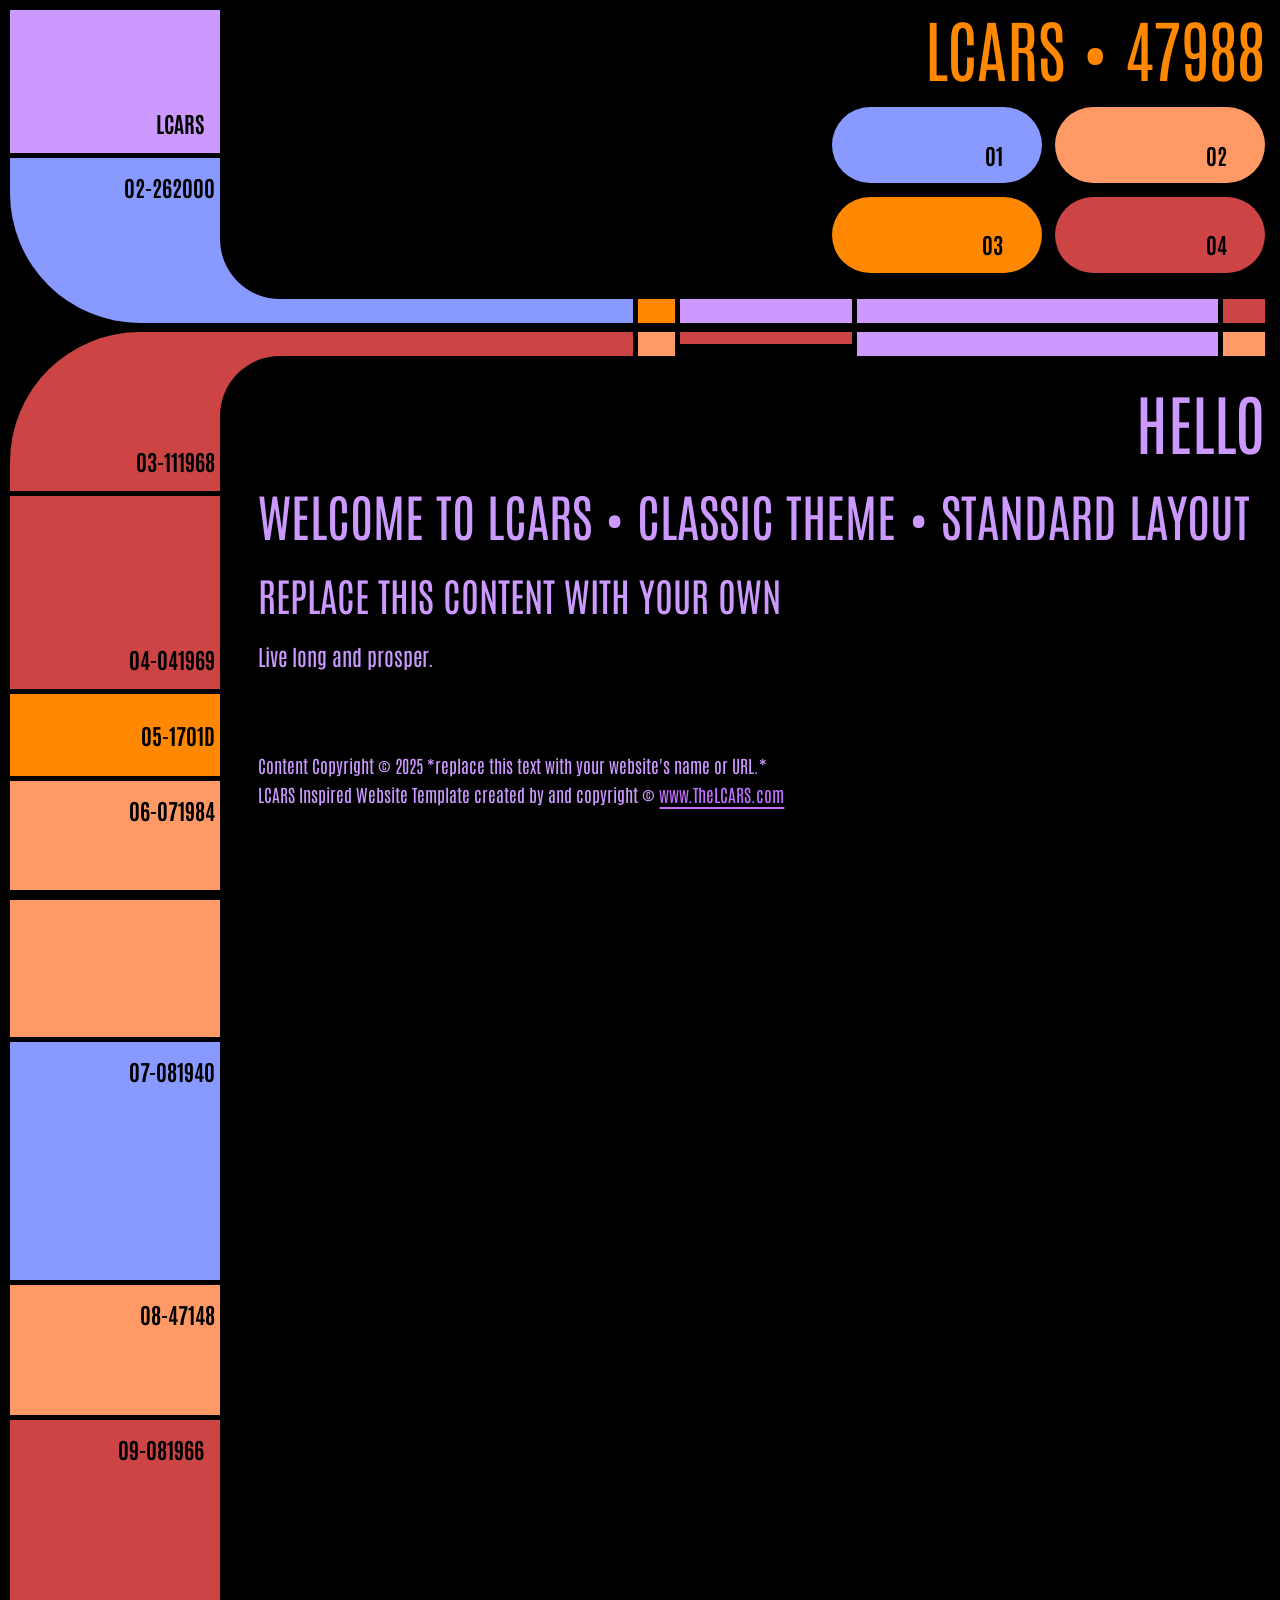
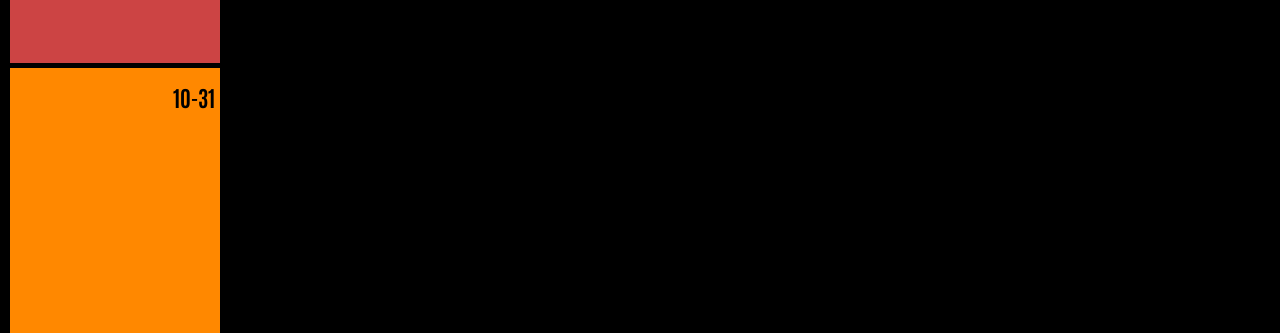
<file: classic-standard.html>
<!DOCTYPE html>
<html lang="en">
<head>
	<title>Classic Standard</title>
	<meta name="viewport" content="width=device-width, initial-scale=1.0, viewport-fit=cover">
	<meta name="format-detection" content="telephone=no">
	<meta name="format-detection" content="date=no">
	<link rel="stylesheet" type="text/css" href="assets/classic.css">
</head>
<body>
	<section class="wrap-standard" id="column-3">
		<div class="wrap">
			<div class="left-frame-top">
				<div class="panel-1"><a href="">LCARS</a></div>
				<div class="panel-2">02<span class="hop">-262000</span></div>
			</div>
			<div class="right-frame-top">
				<div class="banner">LCARS &#149; 47988</div>
				<div class="data-cascade-button-group">
					<div class="cascade-wrapper">
						<div class="data-cascade" id="default">
							<div class="row-1"> <div class="dc1">101</div> <div class="dc2">7109</div> <div class="dc3">1966</div> <div class="dc44">36</div> <div class="dc55">880</div> <div class="dc6">11.3</div> <div class="dc77">1954</div> <div class="dc8">03</div> <div class="dc99">6.08</div> <div class="dc100">241</div> <div class="dc11">309</div> <div class="dc12">7.08</div> <div class="dc13">1935</div> <div class="dc14">12.20</div> <div class="dc150">53</div> <div class="dc150">1961</div> <div class="dc150">2.16</div> <div class="dc801">8011</div> <div class="dc802">40204</div> <div class="dc803">037</div> <div class="dc804">8044</div> <div class="dc805">2598</div> <div class="dc806">61</div> <div class="dc807">8077</div> <div class="dc808">1394</div> <div class="dc808">538</div> <div class="dc808">1061</div> <div class="dc809">448</div> <div class="dc809">8009</div> </div> <div class="row-2"> <div class="dc1">102</div> <div class="dc2">8102</div> <div class="dc3">1987</div> <div class="dc44">044</div> <div class="dc55">0051</div> <div class="dc6">1968</div> <div class="dc77">704</div> <div class="dc8">1031</div> <div class="dc99">1984</div> <div class="dc100">1954</div> <div class="dc11">764</div> <div class="dc12">1940</div> <div class="dc13">9.9</div> <div class="dc14">1972</div> <div class="dc150">815</div> <div class="dc150">4.12</div> <div class="dc150">2023</div> <div class="dc801">8012</div> <div class="dc802">55</div> <div class="dc803">1217</div> <div class="dc804">584</div> <div class="dc805">3221</div> <div class="dc806">007</div> <div class="dc807">2194</div> <div class="dc808">2082</div> <div class="dc808">2388</div> <div class="dc808">105</div> <div class="dc809">56</div> <div class="dc809">2025</div> </div> <div class="row-3"> <div class="dc1">103</div> <div class="dc2">714</div> <div class="dc3">1993</div> <div class="dc44">954</div> <div class="dc55">4.4</div> <div class="dc6">1969</div> <div class="dc77">2450</div> <div class="dc8">91</div> <div class="dc99">56</div> <div class="dc100">21</div> <div class="dc11">716</div> <div class="dc12">801</div> <div class="dc13">417</div> <div class="dc14">602</div> <div class="dc150">5618</div> <div class="dc150">238</div> <div class="dc150">1443</div> <div class="dc801">813</div> <div class="dc802">9085</div> <div class="dc803">47</div> <div class="dc804">175</div> <div class="dc805">2118</div> <div class="dc806">6904</div> <div class="dc807">007</div> <div class="dc808">4656</div> <div class="dc808">388</div> <div class="dc808">266</div> <div class="dc809">1054</div> <div class="dc809">957</div> </div> <div class="row-4"> <div class="dc1">104</div> <div class="dc2">6104</div> <div class="dc3">1995</div> <div class="dc44">3.22</div> <div class="dc55">1931</div> <div class="dc6">727</div> <div class="dc77">755</div> <div class="dc8">1701</div> <div class="dc99">1984</div> <div class="dc100">218</div> <div class="dc11">908</div> <div class="dc12">10</div> <div class="dc13">85</div> <div class="dc14">1888</div> <div class="dc150">27</div> <div class="dc150">2879</div> <div class="dc150">213</div> <div class="dc801">8014</div> <div class="dc802">9085</div> <div class="dc803">264</div> <div class="dc804">5856</div> <div class="dc805">1103</div> <div class="dc806">05</div> <div class="dc807">2071</div> <div class="dc808">609</div> <div class="dc808">6833</div> <div class="dc808">2421</div> <div class="dc809">218</div> <div class="dc809">802</div> </div> <div class="row-5"> <div class="dc1">105</div> <div class="dc2">08</div> <div class="dc3">2001</div> <div class="dc44">713</div> <div class="dc55">079</div> <div class="dc6">1977</div> <div class="dc77">LV</div> <div class="dc8">426</div> <div class="dc99">105</div> <div class="dc100">10</div> <div class="dc11">1642</div> <div class="dc12">1979</div> <div class="dc13">402</div> <div class="dc14">795</div> <div class="dc150">361</div> <div class="dc150">0852</div> <div class="dc150">984</div> <div class="dc801">815</div> <div class="dc802">088</div> <div class="dc803">303</div> <div class="dc804">9322</div> <div class="dc805">26</div> <div class="dc806">1294</div> <div class="dc807">301</div> <div class="dc808">5404</div> <div class="dc808">1018</div> <div class="dc808">933</div> <div class="dc809">57</div> <div class="dc809">3891</div> </div> <div class="row-6"> <div class="dc1">106</div> <div class="dc2">31</div> <div class="dc3">2017</div> <div class="dc44">429</div> <div class="dc55">65</div> <div class="dc6">871</div> <div class="dc77">24</div> <div class="dc8">541</div> <div class="dc99">656</div> <div class="dc100">M</div> <div class="dc11">113</div> <div class="dc12">12.6</div> <div class="dc13">27</div> <div class="dc14">05</div> <div class="dc150">85</div> <div class="dc150">12.25</div> <div class="dc150">7884</div> <div class="dc801">8016</div> <div class="dc802">585</div> <div class="dc803">227</div> <div class="dc804">0483</div> <div class="dc805">210</div> <div class="dc806">6885</div> <div class="dc807">107</div> <div class="dc808">4154</div> <div class="dc808">2604</div> <div class="dc808">888</div> <div class="dc809">2105</div> <div class="dc809">377</div> </div> <div class="row-7"> <div class="dc1">107</div> <div class="dc2">5</div> <div class="dc3">2022</div> <div class="dc44">784</div> <div class="dc55">3304</div> <div class="dc6">42</div> <div class="dc77">733</div> <div class="dc8">1224</div> <div class="dc99">5801</div> <div class="dc100">23</div> <div class="dc11">1015</div> <div class="dc12">84</div> <div class="dc13">36</div> <div class="dc14">029</div> <div class="dc150">24</div> <div class="dc150">318</div> <div class="dc150">12.24</div> <div class="dc801">87</div> <div class="dc802">363</div> <div class="dc803">22</div> <div class="dc804">768</div> <div class="dc805">9811</div> <div class="dc806">723</div> <div class="dc807">8675</div> <div class="dc808">309</div> <div class="dc808">5042</div> <div class="dc808">1885</div> <div class="dc809">70</div> <div class="dc809">8008</div> </div> <div class="row-8"> <div class="dc1">108</div> <div class="dc2">23</div> <div class="dc3">174</div> <div class="dc44">91</div> <div class="dc55">947</div> <div class="dc6">28</div> <div class="dc77">527</div> <div class="dc8">04</div> <div class="dc99">0469</div> <div class="dc100">2200</div> <div class="dc11">88</div> <div class="dc12">1985</div> <div class="dc13">540</div> <div class="dc14">3121</div> <div class="dc150">308</div> <div class="dc150">9571</div> <div class="dc150">404</div> <div class="dc801">8018</div> <div class="dc802">795</div> <div class="dc803">2705</div> <div class="dc804">3281</div> <div class="dc805">979</div> <div class="dc806">2024</div> <div class="dc807">12</div> <div class="dc808">018</div> <div class="dc808">4895</div> <div class="dc808">604</div> <div class="dc809">3184</div> <div class="dc809">265</div> </div>
						</div>
					</div>
					<nav> 
						<a href="">01</a>
						<a href="">02</a>
						<a href="">03</a>
						<a href="">04</a>
					</nav>
				</div>
				<div class="bar-panel first-bar-panel">
					<div class="bar-1"></div>
					<div class="bar-2"></div>
					<div class="bar-3"></div>
					<div class="bar-4"></div>
					<div class="bar-5"></div>
				</div>
			</div>
		</div>
		<div class="wrap" id="gap">
			<div class="left-frame">
				<button onclick="topFunction()" id="topBtn"><span class="hop">screen</span> top</button>
				<div>
					<div class="panel-3">03<span class="hop">-111968</span></div>
					<div class="panel-4">04<span class="hop">-041969</span></div>
					<div class="panel-5">05<span class="hop">-1701D</span></div>
					<div class="panel-6">06<span class="hop">-071984</span></div>
					<div class="panel-7">07<span class="hop">-081940</span></div>
					<div class="panel-8">08<span class="hop">-47148</span></div>
					<div class="panel-9">09<span class="hop">-081966</span></div>
				</div>
				<div>
					<div class="panel-10">10<span class="hop">-31</span></div>
				</div>
			</div>
			<div class="right-frame">
				<div class="bar-panel">
					<div class="bar-6"></div>
					<div class="bar-7"></div>
					<div class="bar-8"></div>
					<div class="bar-9"></div>
					<div class="bar-10"></div>
				</div>
				<main>

					<!-- Start your content here. -->

					<h1>Hello</h1>
					<h2>Welcome to LCARS &#149; Classic Theme &#149; Standard Layout</h2>					
					<h3>Replace This Content With Your Own</h3>
					<p>Live long and prosper.</p>

					<!-- End content area. -->

				</main>
				 <footer>
				 	<div>
						<!-- Your copyright information is only a suggestion. You can also choose to delete this DIV. -->
						Content Copyright &#169; 2025 *replace this text with your website's name or URL.*
					</div>
					<div>
						<!-- The following attribution must not be removed. -->
						LCARS Inspired Website Template created by and copyright &#169; <a href="https://www.thelcars.com">www.TheLCARS.com</a>
					</div>
				</footer> 
			</div>
		</div>
	</section>	
	<script type="text/javascript" src="assets/lcars.js"></script>
	<div class="headtrim"> </div>
	<div class="baseboard"> </div>
</body>
</html>
</file>
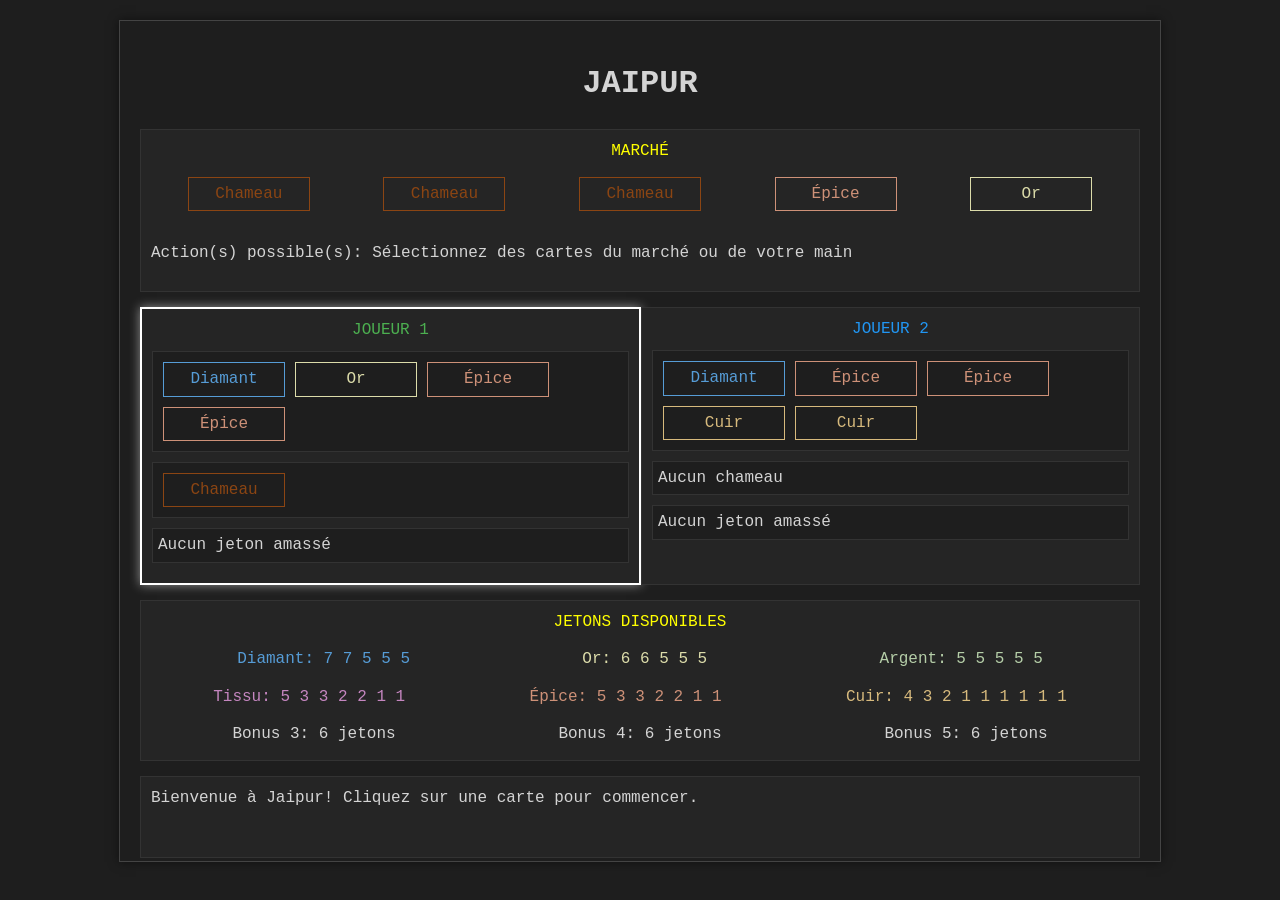
<file: jaipur-console.html>
<!DOCTYPE html>
<html lang="fr">
<head>
    <meta charset="UTF-8">
    <meta name="viewport" content="width=device-width, initial-scale=1.0">
    <title>Jaipur - Jeu de Console</title>
    <style>
        body {
            background-color: #1E1E1E;
            color: #D4D4D4;
            font-family: 'Courier New', Courier, monospace;
            margin: 0;
            padding: 20px;
            line-height: 1.4;
        }

        .console {
            max-width: 1000px;
            max-height: 800px;
            margin: 0 auto;
            border: 1px solid #444;
            padding: 20px;
            box-shadow: 0 0 10px rgba(0, 0, 0, 0.5);
            overflow-y: auto;
        }

        .header {
            text-align: center;
        }

        .info-zone {
            color: cyan;
            margin-bottom: 15px;
            padding: 5px;
            border: 1px solid #333;
            background-color: #252525;
        }

        .market-zone {
            margin-bottom: 15px;
            padding: 10px;
            border: 1px solid #333;
            background-color: #252525;
        }

        .market-title {
            color: yellow;
            margin-bottom: 10px;
            text-align: center;
        }

        .market-cards {
            display: flex;
            justify-content: space-around;
            flex-wrap: wrap;
        }

        .card {
            padding: 5px 10px;
            margin: 5px;
            border: 1px solid;
            border-color: inherit;
            cursor: pointer;
            text-align: center;
            min-width: 100px;
        }

        .card:hover {
            background-color: #333;
        }

        .card.selected {
            background-color: #444;
            border: 1px solid #888;
            box-shadow: 0 0 5px rgba(255, 255, 255, 0.3);
        }

        .player-zone {
            display: flex;
            justify-content: space-between;
            margin-bottom: 15px;
        }

        .player {
            width: 48%;
            padding: 10px;
            border: 1px solid #333;
            background-color: #252525;
        }

        .player.active {
            border: 2px solid #FFF;
            box-shadow: 0 0 10px rgba(255, 255, 255, 0.5);
        }

        .player-title {
            margin-bottom: 10px;
            text-align: center;
        }

        .player1-title {
            color: #4CAF50; /* Green */
        }

        .player2-title {
            color: #2196F3; /* Blue */
        }

        .player-hand, .player-camels, .player-tokens {
            margin-bottom: 10px;
            padding: 5px;
            border: 1px solid #333;
            background-color: #1E1E1E;
        }

        .tokens-zone {
            margin-bottom: 15px;
            padding: 10px;
            border: 1px solid #333;
            background-color: #252525;
        }

        .tokens-title {
            color: yellow;
            margin-bottom: 10px;
            text-align: center;
        }

        .token-piles {
            display: flex;
            justify-content: space-around;
            flex-wrap: wrap;
        }

        .token-pile {
            padding: 5px;
            min-width: 120px;
            text-align: center;
        }

        .actions-zone {
            margin-bottom: 15px;
            padding: 10px;
            border: 1px solid #333;
            background-color: #252525;
        }

        .actions-title {
            color: yellow;
            margin-bottom: 10px;
            text-align: center;
        }

        .action-buttons {
            display: flex;
            flex-wrap: wrap;
            justify-content: space-around;
        }

        .action-button {
            padding: 8px 15px;
            margin: 5px;
            background-color: #333;
            border: 1px solid #555;
            color: white;
            cursor: pointer;
        }

        .action-button:hover {
            background-color: #444;
        }

        .action-message {
            padding: 8px 15px;
            margin: 5px;
            background-color: #252525;
            border: 1px solid #444;
            color: #aaa;
            font-style: italic;
        }

        .message-zone {
            padding: 10px;
            border: 1px solid #333;
            background-color: #252525;
            min-height: 60px;
            margin-bottom: 15px;
        }

        /* Couleurs des marchandises */
        .diamant {
            color: #569CD6; /* Bleu Brillant */
            border-color: #569CD6;
        }

        .or {
            color: #DCDCAA; /* Jaune Brillant */
            border-color: #DCDCAA;
        }

        .argent {
            color: #B5CEA8; /* Gris Clair/Blanc */
            border-color: #B5CEA8;
        }

        .tissu {
            color: #C586C0; /* Magenta Brillant */
            border-color: #C586C0;
        }

        .epice {
            color: #CE9178; /* Orange/Rouge Clair */
            border-color: #CE9178;
        }

        .cuir {
            color: #D7BA7D; /* Marron Clair/Jaune Foncé */
            border-color: #D7BA7D;
        }

        .chameau {
            color: #8B4513; /* Brown */
            border-color: #8B4513;
        }


        .modal {
            display: none;
            position: fixed;
            top: 0;
            left: 0;
            width: 100%;
            height: 100%;
            background-color: rgba(0, 0, 0, 0.7);
            z-index: 100;
        }

        .modal-content {
            position: absolute;
            top: 50%;
            left: 50%;
            transform: translate(-50%, -50%);
            background-color: #252525;
            padding: 20px;
            border: 1px solid #555;
            width: 80%;
            max-width: 600px;
        }

        .close-modal {
            color: #aaa;
            float: right;
            font-size: 28px;
            font-weight: bold;
            cursor: pointer;
        }

        .close-modal:hover {
            color: white;
        }
    </style>
</head>
<body>
    <div class="console">
        <div class="header">
            <h1>JAIPUR</h1>
        </div>


        <div class="market-zone">
            <div class="market-title">MARCHÉ</div>
            <div class="market-cards" id="market-cards">
                <!-- Les cartes du marché seront générées ici par JavaScript -->
            </div>
            <div class="market-actions" id="market-actions" style="margin-top: 10px; display: flex; align-items: center;">
                <p style="margin-right: 10px; white-space: nowrap;">Action(s) possible(s):</p>
                <div class="action-buttons" id="possible-actions" style="display: inline-flex; flex-wrap: wrap;">
                    <!-- Les actions possibles seront générées ici par JavaScript -->
                </div>
            </div>
        </div>

        <div class="player-zone">
            <div class="player" id="player1">
                <div class="player-title player1-title">JOUEUR 1 <span class="player-score"></span></div>
                <div class="player-hand" id="player1-hand">
                    Main: Aucune carte
                </div>
                <div class="player-camels" id="player1-camels">
                    Chameaux: 0
                </div>
                <div class="player-tokens" id="player1-tokens">
                    Jetons: Aucun
                </div>
            </div>

            <div class="player" id="player2">
                <div class="player-title player2-title">JOUEUR 2 <span class="player-score"></span></div>
                <div class="player-hand" id="player2-hand">
                    Main: Aucune carte
                </div>
                <div class="player-camels" id="player2-camels">
                    Chameaux: 0
                </div>
                <div class="player-tokens" id="player2-tokens">
                    Jetons: Aucun
                </div>
            </div>
        </div>

        <div class="tokens-zone">
            <div class="tokens-title">JETONS DISPONIBLES</div>
            <div class="token-piles" id="token-piles">
                <!-- Les piles de jetons seront générées ici par JavaScript -->
            </div>
        </div>


        <div class="message-zone" id="message-zone">
            Bienvenue à Jaipur! Cliquez sur une carte pour commencer.
        </div>
    </div>


    <div class="modal" id="end-round-modal">
        <div class="modal-content">
            <h2>Fin de la Manche</h2>
            <div id="round-results"></div>
            <button class="action-button" id="next-round">Manche Suivante</button>
        </div>
    </div>

    <div class="modal" id="end-game-modal">
        <div class="modal-content">
            <h2>Fin de la Partie</h2>
            <div id="game-results"></div>
            <button class="action-button" id="new-game">Nouvelle Partie</button>
        </div>
    </div>

    <script src="jaipur-game.js"></script>
    <script>
        // La logique du jeu est maintenant chargée depuis jaipur-game.js
        // et disponible globalement

        // Initialisation de l'interface utilisateur
        function initialiserInterface() {
            // Initialiser le jeu avec la logique importée
            initialiserJeu();

            // Mettre à jour l'affichage
            mettreAJourAffichage();
        }

        // Ces fonctions sont maintenant importées depuis jaipur-game.js

        // Mettre à jour l'affichage du jeu
        function mettreAJourAffichage() {
            // Mettre à jour le marché
            mettreAJourMarche();

            // Mettre à jour les mains des joueurs
            mettreAJourJoueurs();

            // Mettre à jour les piles de jetons
            mettreAJourJetons();
        }

        // Mettre à jour l'affichage du marché
        function mettreAJourMarche() {
            const marcheElement = document.getElementById("market-cards");
            marcheElement.innerHTML = "";

            etatJeu.marche.forEach((carte, index) => {
                const carteElement = document.createElement("div");
                carteElement.className = `card ${TYPES_MARCHANDISES[carte.type].classe}`;
                carteElement.innerHTML = `${TYPES_MARCHANDISES[carte.type].nom}`;
                carteElement.dataset.index = index;
                carteElement.addEventListener("click", () => selectionnerCarteDuMarche(index));
                marcheElement.appendChild(carteElement);
            });

            // Update possible actions
            mettreAJourActionsPossibles();
        }

        // Mettre à jour l'affichage des joueurs
        function mettreAJourJoueurs() {
            for (let i = 0; i < 2; i++) {
                const joueur = etatJeu.joueurs[i];
                const joueurId = i + 1;
                const playerElement = document.getElementById(`player${joueurId}`);

                // Mettre en évidence le joueur actif
                if (joueurId === etatJeu.joueurActif) {
                    playerElement.classList.add('active');
                } else {
                    playerElement.classList.remove('active');
                }

                // Mettre à jour le score
                document.querySelector(`#player${joueurId} .player-score`).textContent = joueur.sceaux ? ` (${joueur.sceaux} sceau${joueur.sceaux > 1 ? 'x' : ''} d'excellence)` : '';

                // Mettre à jour la main
                const mainElement = document.getElementById(`player${joueurId}-hand`);
                if (joueur.main.length === 0) {
                    mainElement.innerHTML = "Aucune carte dans la main";
                } else {
                    let mainHTML = "";
                    const compteCarte = {};

                    joueur.main.forEach(carte => {
                        if (!compteCarte[carte.type]) {
                            compteCarte[carte.type] = 0;
                        }
                        compteCarte[carte.type]++;
                    });

                    // Seul le joueur actif peut interagir avec ses cartes
                    if (joueurId === etatJeu.joueurActif) {
                        // Afficher les cartes individuellement
                        mainHTML += "<div style='display: flex; flex-wrap: wrap;'>";

                        // Créer un tableau de toutes les cartes (sauf les chameaux) et les trier dans l'ordre spécifié
                        const cartes = [];
                        joueur.main.forEach(carte => {
                            // Ne pas inclure les chameaux dans la main
                            if (carte.type !== "chameau") {
                                cartes.push(carte.type);
                            }
                        });

                        // Trier les cartes dans l'ordre: diamant, or, argent, tissu, epice, cuir
                        const ordreCartes = ["diamant", "or", "argent", "tissu", "epice", "cuir"];
                        cartes.sort((a, b) => {
                            return ordreCartes.indexOf(a) - ordreCartes.indexOf(b);
                        });

                        // Create a container for the cards
                        const cardsContainer = document.createElement("div");
                        cardsContainer.style.display = "flex";
                        cardsContainer.style.flexWrap = "wrap";

                        // Afficher chaque carte individuellement
                        cartes.forEach((type, idx) => {
                            const cardDiv = document.createElement("div");
                            cardDiv.className = `card ${TYPES_MARCHANDISES[type].classe}`;
                            cardDiv.textContent = `${TYPES_MARCHANDISES[type].nom}`;
                            cardDiv.dataset.type = type;
                            cardDiv.dataset.index = idx;

                            // Ajouter un gestionnaire d'événements pour la sélection
                            cardDiv.addEventListener("click", () => {
                                // Toggle selection state
                                if (cardDiv.classList.contains("selected")) {
                                    cardDiv.classList.remove("selected");
                                } else {
                                    cardDiv.classList.add("selected");
                                }

                                // Update possible actions
                                mettreAJourActionsPossibles();
                            });

                            cardsContainer.appendChild(cardDiv);
                        });

                        // Clear the main element and append the cards container
                        mainElement.innerHTML = "";
                        mainElement.appendChild(cardsContainer);
                    } else {
                        // Afficher les cartes individuellement pour le joueur non actif
                        // Create a container for the cards
                        const cardsContainer = document.createElement("div");
                        cardsContainer.style.display = "flex";
                        cardsContainer.style.flexWrap = "wrap";

                        // Créer un tableau de toutes les cartes (sauf les chameaux) et les trier dans l'ordre spécifié
                        const cartes = [];
                        joueur.main.forEach(carte => {
                            // Ne pas inclure les chameaux dans la main
                            if (carte.type !== "chameau") {
                                cartes.push(carte.type);
                            }
                        });

                        // Trier les cartes dans l'ordre: diamant, or, argent, tissu, epice, cuir
                        const ordreCartes = ["diamant", "or", "argent", "tissu", "epice", "cuir"];
                        cartes.sort((a, b) => {
                            return ordreCartes.indexOf(a) - ordreCartes.indexOf(b);
                        });

                        // Afficher chaque carte individuellement
                        cartes.forEach(type => {
                            const cardDiv = document.createElement("div");
                            cardDiv.className = `card ${TYPES_MARCHANDISES[type].classe}`;
                            cardDiv.textContent = `${TYPES_MARCHANDISES[type].nom}`;
                            cardsContainer.appendChild(cardDiv);
                        });

                        // Clear the main element and append the cards container
                        mainElement.innerHTML = "";
                        mainElement.appendChild(cardsContainer);
                    }
                }

                // Mettre à jour les chameaux
                const camelsElement = document.getElementById(`player${joueurId}-camels`);
                camelsElement.innerHTML = ""; // Clear previous content

                // Debug: Log the player's camel collection
                console.log(`Player ${joueurId} camels:`, joueur.chameaux);
                console.log(`Player ${joueurId} camels length:`, joueur.chameaux.length);
                console.log(`Player ${joueurId} camels type:`, joueur.chameaux.map(c => c.type));

                if (joueur.chameaux.length > 0) {
                    // Create a container for camel cards
                    const camelCardsContainer = document.createElement("div");
                    camelCardsContainer.style.display = "flex";
                    camelCardsContainer.style.flexWrap = "wrap";

                    // Add individual camel cards
                    console.log(`Creating ${joueur.chameaux.length} camel cards for player ${joueurId}`);
                    for (let i = 0; i < joueur.chameaux.length; i++) {
                        console.log(`Creating camel card ${i} for player ${joueurId}:`, joueur.chameaux[i]);
                        const camelCard = document.createElement("div");
                        camelCard.className = "card chameau";
                        camelCard.textContent = "Chameau";
                        camelCard.dataset.index = i;

                        // Add click handler for active player
                        if (joueurId === etatJeu.joueurActif) {
                            camelCard.style.cursor = "pointer";
                            camelCard.addEventListener("click", () => {
                                // Toggle selection state
                                if (camelCard.classList.contains("selected")) {
                                    camelCard.classList.remove("selected");
                                } else {
                                    camelCard.classList.add("selected");
                                }

                                // Update possible actions
                                mettreAJourActionsPossibles();
                            });
                        }

                        camelCardsContainer.appendChild(camelCard);
                    }

                    camelsElement.appendChild(camelCardsContainer);
                } else {
                    camelsElement.innerHTML = "Aucun chameau";
                }

                // Mettre à jour les jetons
                const jetonsElement = document.getElementById(`player${joueurId}-tokens`);
                if (joueur.jetons.length === 0) {
                    jetonsElement.innerHTML = "Aucun jeton amassé";
                } else {
                    let jetonsHTML = "";
                    const compteJetons = {};

                    joueur.jetons.forEach(jeton => {
                        if (!compteJetons[jeton.type]) {
                            compteJetons[jeton.type] = { total: 0, valeurs: [] };
                        }
                        compteJetons[jeton.type].total += jeton.valeur;
                        compteJetons[jeton.type].valeurs.push(jeton.valeur);
                    });

                    for (const [type, data] of Object.entries(compteJetons)) {
                        if (type.startsWith("bonus")) {
                            jetonsHTML += `<span>Bonus ${type.substring(5)} (${data.total})</span> `;
                        } else {
                            jetonsHTML += `<span class="${TYPES_MARCHANDISES[type].classe}">${TYPES_MARCHANDISES[type].nom} (${data.total})</span> `;
                        }
                    }

                    jetonsElement.innerHTML = jetonsHTML;
                }
            }
        }

        // Mettre à jour l'affichage des jetons
        function mettreAJourJetons() {
            const jetonsElement = document.getElementById("token-piles");
            jetonsElement.innerHTML = "";

            // Créer trois conteneurs pour les groupes de jetons
            const preciousMetalsContainer = document.createElement("div");
            preciousMetalsContainer.style.display = "flex";
            preciousMetalsContainer.style.justifyContent = "space-around";
            preciousMetalsContainer.style.width = "100%";
            preciousMetalsContainer.style.marginBottom = "5px";

            const goodsContainer = document.createElement("div");
            goodsContainer.style.display = "flex";
            goodsContainer.style.justifyContent = "space-around";
            goodsContainer.style.width = "100%";
            goodsContainer.style.marginBottom = "5px";

            const bonusContainer = document.createElement("div");
            bonusContainer.style.display = "flex";
            bonusContainer.style.justifyContent = "space-around";
            bonusContainer.style.width = "100%";

            // Jetons de métaux précieux (diamant, or, argent)
            for (const type of ["diamant", "or", "argent"]) {
                const pileElement = document.createElement("div");
                pileElement.className = "token-pile";

                if (etatJeu.jetons[type].length > 0) {
                    let jetonsHTML = `<span class="${TYPES_MARCHANDISES[type].classe}">${TYPES_MARCHANDISES[type].nom}: `;
                    // Afficher toutes les valeurs des jetons disponibles
                    jetonsHTML += etatJeu.jetons[type].join(' ');
                    jetonsHTML += '</span>';
                    pileElement.innerHTML = jetonsHTML;
                } else {
                    pileElement.innerHTML = `<span class="${TYPES_MARCHANDISES[type].classe}">${TYPES_MARCHANDISES[type].nom}: (Épuisé)</span>`;
                }

                preciousMetalsContainer.appendChild(pileElement);
            }

            // Jetons de marchandises (tissu, epice, cuir)
            for (const type of ["tissu", "epice", "cuir"]) {
                const pileElement = document.createElement("div");
                pileElement.className = "token-pile";

                if (etatJeu.jetons[type].length > 0) {
                    let jetonsHTML = `<span class="${TYPES_MARCHANDISES[type].classe}">${TYPES_MARCHANDISES[type].nom}: `;
                    // Afficher toutes les valeurs des jetons disponibles
                    jetonsHTML += etatJeu.jetons[type].join(' ');
                    jetonsHTML += '</span>';
                    pileElement.innerHTML = jetonsHTML;
                } else {
                    pileElement.innerHTML = `<span class="${TYPES_MARCHANDISES[type].classe}">${TYPES_MARCHANDISES[type].nom}: (Épuisé)</span>`;
                }

                goodsContainer.appendChild(pileElement);
            }

            // Jetons bonus
            for (const nbCartes of [3, 4, 5]) {
                const pileElement = document.createElement("div");
                pileElement.className = "token-pile";

                if (etatJeu.jetons[`bonus${nbCartes}`].length > 0) {
                    let jetonsHTML = `Bonus ${nbCartes}: `;
                    // Afficher seulement le nombre de jetons bonus disponibles
                    let nb = etatJeu.jetons[`bonus${nbCartes}`].length;
                    jetonsHTML += nb + (nb > 1 ? ' jetons' : ' jeton');
                    pileElement.innerHTML = jetonsHTML;
                } else {
                    pileElement.innerHTML = `Bonus ${nbCartes}: (Épuisé)`;
                }

                bonusContainer.appendChild(pileElement);
            }

            // Ajouter les conteneurs au conteneur principal
            jetonsElement.appendChild(preciousMetalsContainer);
            jetonsElement.appendChild(goodsContainer);
            jetonsElement.appendChild(bonusContainer);
        }

        // Afficher un message dans la zone de message
        function afficherMessage(message) {
            const messageZone = document.getElementById("message-zone");
            if (messageZone) {
                messageZone.innerHTML = message;
            }
        }

        // Sélectionner une carte du marché
        function selectionnerCarteDuMarche(index) {
            const cardElement = document.querySelector(`#market-cards [data-index="${index}"]`);

            // Toggle selection state
            if (cardElement.classList.contains("selected")) {
                cardElement.classList.remove("selected");
            } else {
                cardElement.classList.add("selected");
            }

            // Update possible actions
            mettreAJourActionsPossibles();
        }

        // Mettre à jour les actions possibles
        function mettreAJourActionsPossibles() {
            const actionsElement = document.getElementById("possible-actions");
            actionsElement.innerHTML = "";

            // Get selected market cards
            const selectedMarketCards = document.querySelectorAll("#market-cards .card.selected");
            const selectedMarketIndices = Array.from(selectedMarketCards).map(card => parseInt(card.dataset.index));

            // Get selected player hand cards
            const joueurActif = etatJeu.joueurActif;
            const selectedPlayerCards = document.querySelectorAll(`#player${joueurActif}-hand .card.selected`);
            const selectedPlayerTypes = Array.from(selectedPlayerCards).map(card => card.dataset.type);

            // Get selected player camel cards
            const selectedCamelCards = document.querySelectorAll(`#player${joueurActif}-camels .card.selected`);
            const selectedCamelsCount = selectedCamelCards.length;

            // Check if there are selected cards in the player's hand or camels
            if (selectedPlayerCards.length > 0 || selectedCamelsCount > 0) {
                // Add "Vendre" action if cards of the same type are selected
                const uniqueTypes = new Set(selectedPlayerTypes);

                // Display a message about what can be done with the selected cards
                if (uniqueTypes.size > 1) {
                    // Multiple types selected - show a message
                    const messageDiv = document.createElement("div");
                    messageDiv.className = "action-message";
                    messageDiv.textContent = "Vous ne pouvez vendre que des cartes du même type. Sélectionnez aussi des cartes du marché pour échanger.";
                    actionsElement.appendChild(messageDiv);
                }

                if (uniqueTypes.size === 1 && selectedCamelsCount === 0) {
                    const type = selectedPlayerTypes[0];
                    if (type !== "chameau") {
                        // Compter combien de cartes de ce type le joueur a
                        let compteCarte = 0;
                        etatJeu.joueurs[joueurActif - 1].main.forEach(carte => {
                            if (carte.type === type) compteCarte++;
                        });

                        const minVente = TYPES_MARCHANDISES[type].min_vente;

                        // Vérifier si le joueur a assez de cartes pour vendre
                        if (compteCarte >= minVente) {
                            const sellButton = document.createElement("button");
                            sellButton.className = "action-button";
                            sellButton.textContent = "Vendre";
                            sellButton.addEventListener("click", () => {
                                // Vérifier si toutes les cartes du même type sont sélectionnées
                                const toutesCartesSelectionnees = compteCarte === selectedPlayerCards.length;

                                // Afficher un avertissement si toutes les cartes ne sont pas sélectionnées
                                if (!toutesCartesSelectionnees) {
                                    afficherMessage(`Attention: Vous n'avez pas sélectionné toutes vos cartes ${TYPES_MARCHANDISES[type].nom}. C'est possible mais rare comme vente.`);
                                }

                                // Effectuer la vente directement
                                handleVendreCartes(type, selectedPlayerCards.length);

                                // Clear selection after action
                                document.querySelectorAll(`#player${joueurActif}-hand .card.selected`).forEach(card => {
                                    card.classList.remove("selected");
                                });
                                mettreAJourActionsPossibles();
                            });
                            actionsElement.appendChild(sellButton);
                        } else {
                            // Afficher un message si le joueur n'a pas assez de cartes pour vendre
                            const messageDiv = document.createElement("div");
                            messageDiv.className = "action-message";
                            messageDiv.textContent = `Vous devez avoir au moins ${minVente} cartes ${TYPES_MARCHANDISES[type].nom} pour vendre.`;
                            actionsElement.appendChild(messageDiv);
                        }
                    }
                }

                // Add "Échanger" action if market cards are also selected
                if (selectedMarketIndices.length > 0) {
                    const exchangeButton = document.createElement("button");
                    exchangeButton.className = "action-button";
                    exchangeButton.textContent = "Échanger";
                    exchangeButton.addEventListener("click", () => {
                        // Perform the exchange directly
                        handleEchangerMarchandises(selectedPlayerTypes, selectedMarketIndices, selectedCamelsCount);

                        // Clear selection after action
                        document.querySelectorAll(`#player${joueurActif}-hand .card.selected`).forEach(card => {
                            card.classList.remove("selected");
                        });
                        document.querySelectorAll(`#player${joueurActif}-camels .card.selected`).forEach(card => {
                            card.classList.remove("selected");
                        });
                        document.querySelectorAll("#market-cards .card.selected").forEach(card => {
                            card.classList.remove("selected");
                        });
                        mettreAJourActionsPossibles();
                    });
                    actionsElement.appendChild(exchangeButton);
                }
            }
            // Check if there are selected cards in the market
            else if (selectedMarketCards.length > 0) {
                // Check if any selected card is a camel
                const hasCamel = Array.from(selectedMarketCards).some(card => {
                    const index = parseInt(card.dataset.index);
                    return etatJeu.marche[index].type === "chameau";
                });

                // Check if any selected card is not a camel (i.e., a good)
                const hasGood = Array.from(selectedMarketCards).some(card => {
                    const index = parseInt(card.dataset.index);
                    return etatJeu.marche[index].type !== "chameau";
                });

                // Add "Prendre tous les chameaux" action if only camels are selected
                if (hasCamel && !hasGood) {
                    const takeCamelsButton = document.createElement("button");
                    takeCamelsButton.className = "action-button";
                    takeCamelsButton.textContent = "Prendre tous les chameaux";
                    takeCamelsButton.addEventListener("click", () => {
                        handlePrendreTousLesChameaux();
                        // Clear selection after action
                        document.querySelectorAll("#market-cards .card.selected").forEach(card => {
                            card.classList.remove("selected");
                        });
                        mettreAJourActionsPossibles();
                    });
                    actionsElement.appendChild(takeCamelsButton);
                }
                // Add "Prendre 1 marchandise" action if only one card is selected and it's not a camel
                else if (selectedMarketCards.length === 1) {
                    const takeButton = document.createElement("button");
                    takeButton.className = "action-button";
                    takeButton.textContent = "Prendre 1 marchandise";
                    takeButton.addEventListener("click", () => {
                        handlePrendreCarteDuMarche(selectedMarketIndices[0]);
                        // Clear selection after action
                        document.querySelectorAll("#market-cards .card.selected").forEach(card => {
                            card.classList.remove("selected");
                        });
                        mettreAJourActionsPossibles();
                    });
                    actionsElement.appendChild(takeButton);
                }

                // Add "Échanger des marchandises" action if multiple cards are selected and none are camels
                const hasCamelsInSelection = Array.from(selectedMarketCards).some(card => {
                    const index = parseInt(card.dataset.index);
                    return etatJeu.marche[index].type === "chameau";
                });

                if (selectedMarketCards.length > 1 && !hasCamelsInSelection) {
                    const messageDiv = document.createElement("div");
                    messageDiv.className = "action-message";
                    messageDiv.textContent = "Sélectionnez aussi des cartes de votre main ou des chameaux pour échanger.";
                    actionsElement.appendChild(messageDiv);
                }
            } else {
                // No cards selected
                actionsElement.innerHTML = "<p>Sélectionnez des cartes du marché ou de votre main</p>";
            }
        }

        // Prendre une carte du marché (utilise la logique du jeu importée)
        function handlePrendreCarteDuMarche(index) {
            const result = prendreCarteDuMarche(index);

            if (result.success) {
                afficherMessage(result.message);

                // Mettre à jour l'affichage
                mettreAJourAffichage();

                return true;
            } else {
                afficherMessage(result.message);
                return false;
            }
        }

        // Prendre tous les chameaux du marché (utilise la logique du jeu importée)
        function handlePrendreTousLesChameaux() {
            const result = prendreTousLesChameaux();

            if (result.success) {
                afficherMessage(result.message);

                // Mettre à jour l'affichage
                mettreAJourAffichage();

                return true;
            } else {
                afficherMessage(result.message);
                return false;
            }
        }

        // Vendre des cartes (utilise la logique du jeu importée)
        function handleVendreCartes(type, quantite) {
            const result = vendreCartes(type, quantite);

            if (result.success) {
                afficherMessage(result.message);

                // Mettre à jour l'affichage
                mettreAJourAffichage();

                // Vérifier si la manche est terminée
                if (result.mancheTerminee) {
                    handleTerminerManche();
                }

                return true;
            } else {
                afficherMessage(result.message);
                return false;
            }
        }

        // Échanger des marchandises (utilise la logique du jeu importée)
        function handleEchangerMarchandises(cartesJoueur, cartesMarche, nombreChameaux = 0) {
            const result = echangerMarchandises(cartesJoueur, cartesMarche, nombreChameaux);

            if (result.success) {
                afficherMessage(result.message);

                // Mettre à jour l'affichage
                mettreAJourAffichage();

                return true;
            } else {
                afficherMessage(result.message);
                return false;
            }
        }

        // Ces fonctions sont maintenant importées depuis jaipur-game.js

        // Terminer la manche (utilise la logique du jeu importée)
        function handleTerminerManche() {
            // Appeler la fonction de la logique du jeu
            const result = terminerManche();

            // Afficher les résultats
            const resultsElement = document.getElementById("round-results");
            if (resultsElement) {
                resultsElement.innerHTML = `
                    <p>Joueur 1: ${etatJeu.joueurs[0].pointsManche} points</p>
                    <p>Joueur 2: ${etatJeu.joueurs[1].pointsManche} points</p>
                    ${result.bonusChameaux > 0 ? `<p>Joueur ${result.bonusChameaux} gagne 5 points pour avoir le plus de chameaux!</p>` : ''}
                    ${result.gagnantManche > 0 ? `<p>Joueur ${result.gagnantManche} remporte la manche et gagne un sceau d'excellence!</p>` : `<p>Égalité! Aucun joueur ne gagne de sceau d'excellence.</p>`}
                    <p>Sceaux d'excellence: Joueur 1: ${etatJeu.joueurs[0].sceaux}, Joueur 2: ${etatJeu.joueurs[1].sceaux}</p>
                `;
            }

            // Afficher la modal de fin de manche
            const endRoundModal = document.getElementById("end-round-modal");
            if (endRoundModal) {
                endRoundModal.style.display = "block";
            }

            if (result.partieTerminee) {
                // Fin du jeu
                handleTerminerJeu();
            }
        }

        // Préparer la manche suivante (utilise la logique du jeu importée)
        function handlePreparerMancheSuivante() {
            // Appeler la fonction de la logique du jeu
            preparerMancheSuivante();

            // Mettre à jour l'affichage
            mettreAJourAffichage();

            // Fermer la modal
            const endRoundModal = document.getElementById("end-round-modal");
            if (endRoundModal) {
                endRoundModal.style.display = "none";
            }
        }

        // Terminer le jeu (utilise la logique du jeu importée)
        function handleTerminerJeu() {
            // Afficher les résultats
            const resultsElement = document.getElementById("game-results");
            if (resultsElement) {
                resultsElement.innerHTML = `
                    <p>Joueur 1: ${etatJeu.joueurs[0].sceaux} sceau${etatJeu.joueurs[0].sceaux > 1 ? 'x' : ''} d'excellence</p>
                    <p>Joueur 2: ${etatJeu.joueurs[1].sceaux} sceau${etatJeu.joueurs[1].sceaux > 1 ? 'x' : ''} d'excellence</p>
                    ${etatJeu.gagnantPartie > 0 ? `<p>Le Joueur ${etatJeu.gagnantPartie} remporte la partie!</p>` : `<p>Égalité!</p>`}
                `;
            }

            // Afficher la modal de fin de jeu
            const endRoundModal = document.getElementById("end-round-modal");
            if (endRoundModal) {
                endRoundModal.style.display = "none";
            }

            const endGameModal = document.getElementById("end-game-modal");
            if (endGameModal) {
                endGameModal.style.display = "block";
            }
        }

        // Nouvelle partie (utilise la logique du jeu importée)
        function handleNouvellePartie() {
            // Appeler la fonction de la logique du jeu
            nouvellePartie();

            // Mettre à jour l'affichage
            mettreAJourAffichage();

            // Fermer la modal
            const endGameModal = document.getElementById("end-game-modal");
            if (endGameModal) {
                endGameModal.style.display = "none";
            }
        }

        // Gestionnaires d'événements
        const nextRoundButton = document.getElementById("next-round");
        if (nextRoundButton) {
            nextRoundButton.addEventListener("click", () => {
                handlePreparerMancheSuivante();
            });
        }

        const newGameButton = document.getElementById("new-game");
        if (newGameButton) {
            newGameButton.addEventListener("click", () => {
                handleNouvellePartie();
            });
        }

        // Initialiser le jeu au chargement de la page
        window.addEventListener('load', initialiserInterface);
    </script>
</body>
</html>
</file>
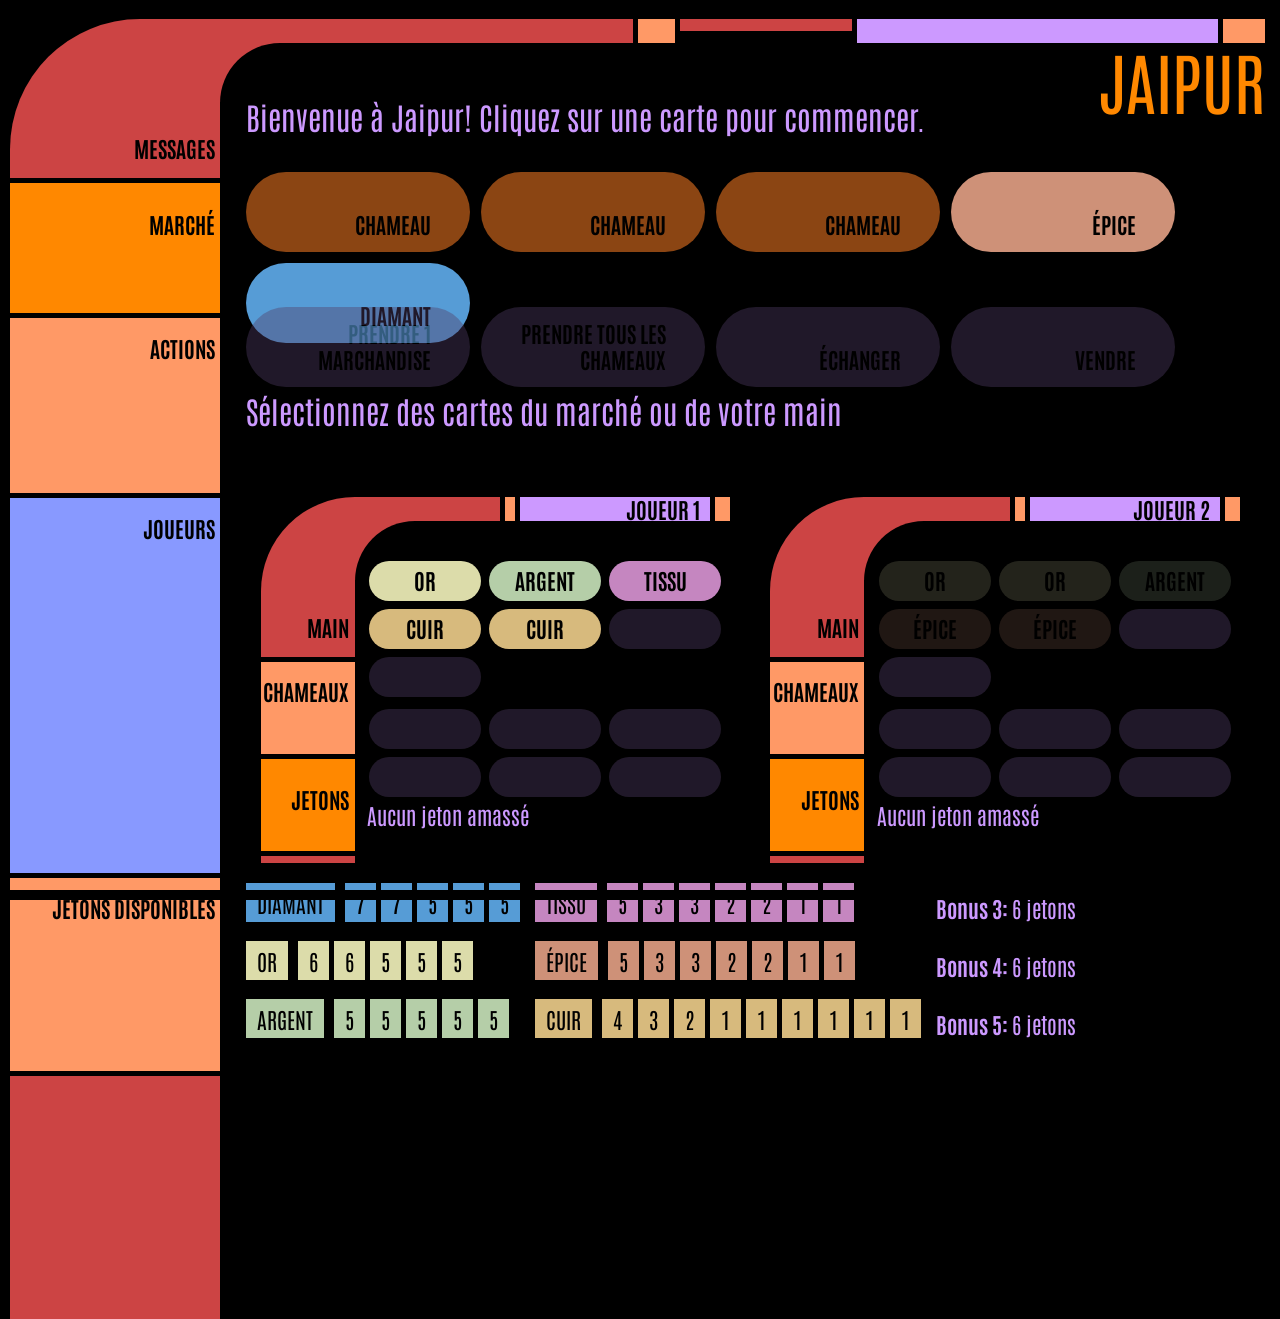
<file: jaipur-lcars.html>
<!DOCTYPE html>
<html lang="fr">
<head>
    <meta charset="UTF-8">
    <title>Jaipur - Classic Theme</title>
    <meta name="viewport" content="width=device-width, initial-scale=1.0, viewport-fit=cover">
    <meta name="format-detection" content="telephone=no">
    <meta name="format-detection" content="date=no">
    <link rel="stylesheet" type="text/css" href="assets/classic.css">
    <style>
        /* Card slot styles */
        .card-slot {
            width: 84px;
            height: 44px;
            border: 1px dashed rgba(255, 255, 255, 0.3);
            border-radius: 10px;
            margin: 4px;
            display: inline-block;
        }

        .card-slots-container {
            display: flex;
            flex-wrap: wrap;
            gap: 4px;
            margin-top: 8px;
        }

        /* Card Colors - Keeping original colors */
        :root {
            --diamant-color: #569CD6;
            --or-color: #DCDCAA;
            --argent-color: #B5CEA8;
            --tissu-color: #C586C0;
            --epice-color: #CE9178;
            --cuir-color: #D7BA7D;
            --chameau-color: #8B4513;
        }

        /* Game section styles */
        .game-section {
            margin-bottom: 20px;
        }

        .section-title {
            font-weight: bold;
            margin-bottom: 10px;
        }

        /* Modal Styles */
        .modal {
            display: none;
            position: fixed;
            top: 0;
            left: 0;
            width: 100%;
            height: 100%;
            background-color: rgba(0, 0, 0, 0.8);
            z-index: 100;
        }

        .modal-content {
            position: absolute;
            top: 50%;
            left: 50%;
            transform: translate(-50%, -50%);
            background-color: black;
            padding: 30px;
            border: 3px solid var(--orange);
            border-radius: 20px;
            width: 80%;
            max-width: 600px;
        }

        .modal-content h2 {
            color: var(--orange);
            text-align: center;
            margin-top: 0;
        }

        /* Custom styles for game layout */
        .game-panel {
            margin-bottom: 15px;
            padding: 10px;
            background-color: rgba(0, 0, 0, 0.3);
            border-radius: 10px;
        }

        .action-buttons-row {
            display: flex;
            flex-direction: row;
            gap: 5px;
            align-items: center;
        }

        /* Left frame content */
        .left-frame-content {
            padding: 10px;
            margin-top: 20px;
        }

        .left-frame-section {
            margin-bottom: 20px;
            color: white;
        }

        .left-frame-title {
            font-weight: bold;
            margin-bottom: 10px;
            color: var(--orange);
        }

        /* Player panels */
        .player-panel {
            margin-bottom: 15px;
            padding: 10px;
            border-radius: 10px;
            width: 50%;
        }

        .player-panel.active {
            --border: 2px solid white;
            --box-shadow: 0 0 10px rgba(255, 255, 255, 0.5);
        }

        .player1-header {
            color: var(--bluey);
            font-weight: bold;
        }

        .player2-header {
            color: var(--peach);
            font-weight: bold;
        }

        .market-section {
            height: 15vh;
        }

        .actions-section {
            height: 20vh;
        }

        .tokens-section {
            height: 22vh;
            align-items: center;
        }

        .players-section {
            height: 380px;
            max-height: unset;
        }

        .hand-section {
            height: 97px;
        }

        .camels-section {
            height: 97px;
        }

        .player-tokens-section {
            height: 97px;
        }

        #token-piles {
            display: flex;
            gap: 10px;
        }

        .token-piles-line {
            display: flex;
            flex-direction: column;
            align-items: flex-start;
            gap: 25px;
        }

        .token-piles-line:not(:last-child) {
            margin-bottom: 10px;
        }

        .disabled {
            pointer-events: none;
            opacity: 0.4;
            filter: brightness(0.4);
            cursor: not-allowed;
            transform: none;
        }

        .disabled:hover {
            transform: none;
            box-shadow: none;
        }

        main {
            padding-top: 0;
        }

        .token-stack-diamant > :first-child,
        .token-stack-or > :first-child,
        .token-stack-argent > :first-child,
        .token-stack-tissu > :first-child,
        .token-stack-epice > :first-child,
        .token-stack-cuir > :first-child {
            margin-right: 10px;
        }
        .token-stack-diamant > span,
        .token-stack-or > span,
        .token-stack-argent > span,
        .token-stack-tissu > span,
        .token-stack-epice > span,
        .token-stack-cuir > span {
            padding-inline: 0.5rem;
            padding-block: 0.25rem;
            margin-right: 5px;
            color: black;
        }

        .token-stack-diamant > span { background-color: var(--diamant-color); }
        .token-stack-or > span { background-color: var(--or-color); }
        .token-stack-argent > span { background-color: var(--argent-color); }
        .token-stack-tissu > span { background-color: var(--tissu-color); }
        .token-stack-epice > span { background-color: var(--epice-color); }
        .token-stack-cuir > span { background-color: var(--cuir-color); }

        .small-buttons a {
            height: 40px;
            width: 112px;
            /* Ajuster le padding pour maintenir les proportions */
            padding: 0.25em 0.5em;
            /* Garder la taille de police inchangée */
            font-size: 100%;
            /* Ajuster la marge pour un espacement correct */
            margin: 2px;
            /* Centrer le texte verticalement */
            display: inline-flex;
            align-items: center;
            justify-content: center;
        }

        /* S'assurer que le conteneur small-buttons s'adapte correctement */
        .small-buttons {
            min-height: 50%;
            max-height: 50%;
        }

        .selected {
            outline: 10px solid white;
            outline-offset: -10px;
        }

        .small-buttons > .selected {
            outline-width: 5px;
            outline-offset: -5px;
        }

        .buttons > .diamant {
            background-color: var(--diamant-color);
        }
        .buttons > .or {
            background-color: var(--or-color);
        }
        .buttons > .argent {
            background-color: var(--argent-color);
        }
        .buttons > .tissu {
            background-color: var(--tissu-color);
        }
        .buttons > .epice {
            background-color: var(--epice-color);
        }
        .buttons > .cuir {
            background-color: var(--cuir-color);
        }
        .buttons > .chameau {
            background-color: var(--chameau-color);
        }

        .right-frame main {
            padding-left: clamp(20px, 2vw, 50px);
        }

        .wrap.small .left-frame {
            width: 20%;
        }

        .wrap.small .right-frame main {
            padding-left: clamp(10px, 1vw, 30px);
        }

        .text-bar {
            color: black;
            font-weight: bold;
            text-align: right;
            line-height: var(--bar-height);
            padding-right: 10px;
        }

        .players-container {
            display: flex;
            justify-content: space-between;
        }
    </style>
</head>
<body>
    <section class="wrap-standard" id="column-3">
        <div class="wrap" id="gap">
            <div class="left-frame">
                <div>
                    <div class="panel-3">MESSAGES</div>
                    <div class="panel-5 market-section">MARCHÉ</div>
                    <div class="panel-6 actions-section">ACTIONS</div>
                    <div class="panel-7 players-section">JOUEURS</div>
                    <div class="panel-8 tokens-section">JETONS&nbsp;<span class="hop">DISPONIBLES</span></div>
                    <div class="panel-9"></div>
                </div>
            </div>
            <div class="right-frame">
                <div class="bar-panel">
                    <div class="bar-6"></div>
                    <div class="bar-7"></div>
                    <div class="bar-8"></div>
                    <div class="bar-9"></div>
                    <div class="bar-10"></div>
                </div>

                <main>
                    <div style="display: flex; justify-content: space-between; align-items: end">
                        <div class="go-big" id="message-zone">
                            Bienvenue à Jaipur! Cliquez sur une carte pour commencer.
                        </div>
                        <div class="banner">JAIPUR</div>
                    </div>
                    <div class="buttons market-section" id="market-cards">
                        <a href class="" id="market-slot-0"></a>
                        <a href class="" id="market-slot-1"></a>
                        <a href class="" id="market-slot-2"></a>
                        <a href class="" id="market-slot-3"></a>
                        <a href class="" id="market-slot-4"></a>
                    </div>
                    <div class="action-buttons actions-section">
                        <div class="buttons" style="margin-top: 0" id="possible-actions"></div>
                        <div class="action-buttons-row go-big" id="possible-actions-message"></div>
                    </div>
                    <!-- Players section -->
                    <div class="players-container players-section">
                        <div class="player-panel" id="player1">
                            <section class="wrap-standard">
                                <div class="wrap small">
                                    <div class="left-frame">
                                        <div>
                                            <div class="panel-3">MAIN</div>
                                            <div class="panel-6 camels-section">CHAMEAUX</div>
                                            <div class="panel-5 player-tokens-section">JETONS</div>
                                        </div>
                                    </div>
                                    <div class="right-frame">
                                        <div class="bar-panel">
                                            <div class="bar-6 text-bar player-score"></div>
                                            <div class="bar-7"></div>
                                            <div class="bar-9 text-bar blink-fast" id="player1-name">
                                                JOUEUR 1
                                            </div>
                                            <div class="bar-10"></div>
                                        </div>
                                        <main>
                                            <div style="height: 30px"></div>
                                            <div class="card-slots-container small-buttons buttons" id="player1-hand">
                                                <a href="" id="player1-hand-slot-0"></a>
                                                <a href="" id="player1-hand-slot-1"></a>
                                                <a href="" id="player1-hand-slot-2"></a>
                                                <a href="" id="player1-hand-slot-3"></a>
                                                <a href="" id="player1-hand-slot-4"></a>
                                                <a href="" id="player1-hand-slot-5"></a>
                                                <a href="" id="player1-hand-slot-6"></a>
                                            </div>
                                            <div class="card-slots-container small-buttons buttons" id="player1-camels">
                                                <a href="" id="player1-camel-slot-0"></a>
                                                <a href="" id="player1-camel-slot-1"></a>
                                                <a href="" id="player1-camel-slot-2"></a>
                                                <a href="" id="player1-camel-slot-3"></a>
                                                <a href="" id="player1-camel-slot-4"></a>
                                                <a href="" id="player1-camel-overflow" class="disabled"></a>
                                            </div>
                                            <div class="game-section" id="player1-tokens">
                                            </div>
                                        </main>
                                    </div>
                                </div>
                            </section>
                        </div>
                        <div class="player-panel" id="player2">
                            <section class="wrap-standard">
                                <div class="wrap small">
                                    <div class="left-frame">
                                        <div>
                                            <div class="panel-3">MAIN</div>
                                            <div class="panel-6 camels-section">CHAMEAUX</div>
                                            <div class="panel-5 player-tokens-section">JETONS</div>
                                        </div>
                                    </div>
                                    <div class="right-frame">
                                        <div class="bar-panel">
                                            <div class="bar-6 text-bar player-score"></div>
                                            <div class="bar-7"></div>
                                            <div class="bar-9 text-bar blink-fast" id="player2-name">
                                                JOUEUR 2
                                            </div>
                                            <div class="bar-10"></div>
                                        </div>
                                        <main>
                                            <div style="height: 30px"></div>
                                            <div class="card-slots-container small-buttons buttons" id="player2-hand">
                                                <a href="" id="player2-hand-slot-0"></a>
                                                <a href="" id="player2-hand-slot-1"></a>
                                                <a href="" id="player2-hand-slot-2"></a>
                                                <a href="" id="player2-hand-slot-3"></a>
                                                <a href="" id="player2-hand-slot-4"></a>
                                                <a href="" id="player2-hand-slot-5"></a>
                                                <a href="" id="player2-hand-slot-6"></a>
                                            </div>
                                            <div class="card-slots-container small-buttons buttons" id="player2-camels">
                                                <a href="" id="player2-camel-slot-0"></a>
                                                <a href="" id="player2-camel-slot-1"></a>
                                                <a href="" id="player2-camel-slot-2"></a>
                                                <a href="" id="player2-camel-slot-3"></a>
                                                <a href="" id="player2-camel-slot-4"></a>
                                                <a href="" id="player2-camel-overflow" class="disabled"></a>
                                            </div>
                                            <div class="game-section" id="player2-tokens">
                                            </div>
                                        </main>
                                    </div>
                                </div>
                            </section>
                        </div>
                    </div>
                    <div class="tokens-section" id="token-piles">
                        <!-- Tokens will be generated by JavaScript -->
                    </div>
                </main>
            </div>
        </div>
    </section>

    <!-- Modals -->
    <div class="modal" id="end-round-modal">
        <div class="modal-content">
            <h2>Fin de la Manche</h2>
            <div id="round-results"></div>
            <div style="text-align: center; margin-top: 20px;">
                <button id="next-round" style="background-color: var(--orange);">Manche Suivante</button>
            </div>
        </div>
    </div>

    <div class="modal" id="end-game-modal">
        <div class="modal-content">
            <h2>Fin de la Partie</h2>
            <div id="game-results"></div>
            <div style="text-align: center; margin-top: 20px;">
                <button id="new-game" style="background-color: var(--orange);">Nouvelle Partie</button>
            </div>
        </div>
    </div>

    <script type="text/javascript" src="assets/lcars.js"></script>
    <script src="jaipur-game.js"></script>
    <script>
        // Initialiser le jeu au chargement de la page
        window.addEventListener('load', () => {
            // Initialiser le jeu
            initialiserJeu();

            // Mettre à jour l'affichage initial
            mettreAJourAffichage();

            // Ajouter les gestionnaires d'événements pour les boutons modaux
            document.getElementById("next-round").addEventListener("click", handlePreparerMancheSuivante);
            document.getElementById("new-game").addEventListener("click", handleNouvellePartie);
            // Vérifier si le bouton new-game-button existe avant d'ajouter l'écouteur d'événement
            const newGameButton = document.getElementById("new-game-button");
            if (newGameButton) {
                newGameButton.addEventListener("click", handleNouvellePartie);
            }
        });

        // Mettre à jour l'affichage du jeu
        function mettreAJourAffichage() {
            mettreAJourMarche();
            mettreAJourJoueurs();
            mettreAJourJetons();
        }

        // Mettre à jour l'affichage du marché
        function mettreAJourMarche() {
            // Vider tous les emplacements du marché
            for (let i = 0; i < 5; i++) {
                const slotElement = document.getElementById(`market-slot-${i}`);
                slotElement.innerHTML = "";
                const newSlotElement = slotElement.cloneNode(true);
                slotElement.parentNode.replaceChild(newSlotElement, slotElement);
            }

            // Ajouter les cartes aux emplacements
            etatJeu.marche.forEach((carte, index) => {
                const slotElement = document.getElementById(`market-slot-${index}`);
                slotElement.className = TYPES_MARCHANDISES[carte.type].classe;
                slotElement.innerHTML = TYPES_MARCHANDISES[carte.type].nom;
                slotElement.dataset.index = index;
                const newSlotElement = slotElement.cloneNode(true);
                slotElement.parentNode.replaceChild(newSlotElement, slotElement);
                newSlotElement.addEventListener("click", (e) => {
                    // Sélectionner/désélectionner la carte
                    newSlotElement.classList.toggle("selected");
                    mettreAJourActionsPossibles();
                    e.preventDefault();
                });
            });

            mettreAJourActionsPossibles();
        }

        // Mettre à jour l'affichage des joueurs
        function mettreAJourJoueurs() {
            for (let i = 0; i < 2; i++) {
                const joueur = etatJeu.joueurs[i];
                const joueurId = i + 1;
                const playerNameElement = document.getElementById(`player${joueurId}-name`);

                // Mettre en évidence le joueur actif
                playerNameElement.classList.toggle('blink-fast', joueurId === etatJeu.joueurActif);

                // Mettre à jour le score
                playerNameElement.innerText = "JOUEUR " + joueurId + (joueur.sceaux ? ` (${joueur.sceaux} SCEAU${joueur.sceaux > 1 ? 'X' : ''})` : '');

                // Mettre à jour la main du joueur
                for (let j = 0; j < 7; j++) {
                    const slotElement = document.getElementById(`player${joueurId}-hand-slot-${j}`);
                    slotElement.innerHTML = "";
                    const newSlotElement = slotElement.cloneNode(true);
                    newSlotElement.className = "";
                    newSlotElement.classList.add("disabled");
                    slotElement.parentNode.replaceChild(newSlotElement, slotElement);
                }

                // Trier les cartes par type
                const cartes = [];
                joueur.main.forEach(carte => {
                    if (carte.type !== "chameau") cartes.push(carte.type);
                });

                const ordreCartes = ["diamant", "or", "argent", "tissu", "epice", "cuir"];
                cartes.sort((a, b) => ordreCartes.indexOf(a) - ordreCartes.indexOf(b));

                // Ajouter les cartes aux emplacements
                cartes.forEach((type, idx) => {
                    if (idx < 7) {
                        const slotElement = document.getElementById(`player${joueurId}-hand-slot-${idx}`);
                        slotElement.classList.add(TYPES_MARCHANDISES[type].classe);
                        slotElement.innerHTML = TYPES_MARCHANDISES[type].nom;
                        slotElement.dataset.type = type;

                        if (joueurId === etatJeu.joueurActif) {
                            slotElement.classList.remove("disabled");
                            slotElement.addEventListener("click", (e) => {
                                slotElement.classList.toggle("selected");
                                mettreAJourActionsPossibles();
                                e.preventDefault();
                            });
                        }
                    }
                });

                // Mettre à jour les chameaux
                for (let j = 0; j < 5; j++) {
                    const slotElement = document.getElementById(`player${joueurId}-camel-slot-${j}`);
                    slotElement.innerHTML = "";
                    const newSlotElement = slotElement.cloneNode(true);
                    newSlotElement.className = "";
                    newSlotElement.classList.add("disabled");
                    slotElement.parentNode.replaceChild(newSlotElement, slotElement);
                }

                const camelCount = joueur.chameaux.length;
                const displayCamels = Math.min(camelCount, 5);

                for (let j = 0; j < displayCamels; j++) {
                    const slotElement = document.getElementById(`player${joueurId}-camel-slot-${j}`);
                    slotElement.textContent = TYPES_MARCHANDISES["chameau"].nom;
                    slotElement.classList.add(TYPES_MARCHANDISES["chameau"].classe);

                    if (joueurId === etatJeu.joueurActif) {
                        slotElement.classList.remove("disabled");
                        slotElement.addEventListener("click", (e) => {
                            slotElement.classList.toggle("selected");
                            mettreAJourActionsPossibles();
                            e.preventDefault();
                        });
                    }
                }

                // Afficher le nombre de chameaux supplémentaires
                const overflowElement = document.getElementById(`player${joueurId}-camel-overflow`);
                if (overflowElement) {
                    overflowElement.classList.remove(TYPES_MARCHANDISES["chameau"].classe);
                    if (camelCount > 5) {
                        overflowElement.textContent = `+${camelCount - 5}`;
                        if (joueurId === etatJeu.joueurActif)
                            overflowElement.classList.add(TYPES_MARCHANDISES["chameau"].classe);
                    } else {
                        overflowElement.textContent = "";
                    }
                }

                // Mettre à jour les jetons
                const jetonsElement = document.getElementById(`player${joueurId}-tokens`);

                if (joueur.jetons.length === 0) {
                    jetonsElement.innerHTML = "Aucun jeton amassé";
                } else {
                    const compteJetons = {};
                    joueur.jetons.forEach(jeton => {
                        if (!compteJetons[jeton.type]) {
                            compteJetons[jeton.type] = { total: 0 };
                        }
                        compteJetons[jeton.type].total += jeton.valeur;
                    });

                    let jetonsHTML = "";
                    for (const [type, data] of Object.entries(compteJetons)) {
                        if (type.startsWith("bonus")) {
                            jetonsHTML += `<span>Bonus ${type.substring(5)} (${data.total})</span> `;
                        } else {
                            jetonsHTML += `<span class="${TYPES_MARCHANDISES[type].classe}">${TYPES_MARCHANDISES[type].nom} (${data.total})</span> `;
                        }
                    }

                    jetonsElement.innerHTML = jetonsHTML;
                }
            }
        }

        // Mettre à jour l'affichage des jetons
        function mettreAJourJetons() {
            const jetonsElement = document.getElementById("token-piles");
            jetonsElement.innerHTML = "";

            // Créer le conteneur pour les groupes de jetons
            const preciousMetalsContainer = document.createElement("div");
            preciousMetalsContainer.className = "token-piles-line";

            // Jetons de métaux précieux (diamant, or, argent)
            for (const type of ["diamant", "or", "argent"]) {
                const stackElement = document.createElement("div");
                stackElement.className = `token-stack-${type}`;

                // Ajouter le nom du type
                const titleSpan = document.createElement("span");
                titleSpan.innerHTML = TYPES_MARCHANDISES[type].nom.toUpperCase();
                stackElement.appendChild(titleSpan);

                // Ajouter les jetons disponibles
                const availableTokens = etatJeu.jetons[type];

                // Valeurs maximales des jetons pour ce type
                const maxValues = type === "diamant" ? [7, 7, 5, 5, 5] :
                                 type === "or" ? [6, 6, 5, 5, 5] :
                                 [5, 5, 5, 5, 5]; // argent

                // Compter combien de fois chaque valeur apparaît dans les jetons disponibles
                const valueCount = {};
                availableTokens.forEach(value => {
                    valueCount[value] = (valueCount[value] || 0) + 1;
                });

                // Ajouter chaque valeur de jeton
                // Create all tokens first
                const tokens = [];
                maxValues.forEach(value => {
                    const tokenSpan = document.createElement("span");
                    tokenSpan.innerHTML = value;
                    tokenSpan.dataset.value = value;
                    tokens.push(tokenSpan);
                });

                // Reverse the tokens so we disable from right to left
                tokens.reverse();

                // Apply disabled state
                tokens.forEach(tokenSpan => {
                    const value = parseInt(tokenSpan.dataset.value);
                    if (!valueCount[value] || valueCount[value] <= 0) {
                        tokenSpan.classList.add("disabled");
                    } else {
                        valueCount[value]--;
                    }
                });

                // Add tokens to the container in original order
                tokens.reverse().forEach(tokenSpan => {
                    stackElement.appendChild(tokenSpan);
                });

                preciousMetalsContainer.appendChild(stackElement);
            }

            jetonsElement.appendChild(preciousMetalsContainer);

            // Créer un autre conteneur pour les marchandises
            const goodsContainer = document.createElement("div");
            goodsContainer.className = "token-piles-line";

            // Jetons de marchandises (tissu, epice, cuir)
            for (const type of ["tissu", "epice", "cuir"]) {
                const stackElement = document.createElement("div");
                stackElement.className = `token-stack-${type}`;

                // Ajouter le nom du type
                const titleSpan = document.createElement("span");
                titleSpan.innerHTML = TYPES_MARCHANDISES[type].nom.toUpperCase();
                stackElement.appendChild(titleSpan);

                // Ajouter les jetons disponibles
                const availableTokens = etatJeu.jetons[type];

                // Valeurs maximales des jetons pour ce type
                const maxValues = type === "tissu" ? [5, 3, 3, 2, 2, 1, 1] :
                                 type === "epice" ? [5, 3, 3, 2, 2, 1, 1] :
                                 [4, 3, 2, 1, 1, 1, 1, 1, 1]; // cuir

                // Compter combien de fois chaque valeur apparaît dans les jetons disponibles
                const valueCount = {};
                availableTokens.forEach(value => {
                    valueCount[value] = (valueCount[value] || 0) + 1;
                });

                // Ajouter chaque valeur de jeton
                // Create all tokens first
                const tokens = [];
                maxValues.forEach(value => {
                    const tokenSpan = document.createElement("span");
                    tokenSpan.innerHTML = value;
                    tokenSpan.dataset.value = value;
                    tokens.push(tokenSpan);
                });

                // Reverse the tokens so we disable from right to left
                tokens.reverse();

                // Apply disabled state
                tokens.forEach(tokenSpan => {
                    const value = parseInt(tokenSpan.dataset.value);
                    if (!valueCount[value] || valueCount[value] <= 0) {
                        tokenSpan.classList.add("disabled");
                    } else {
                        valueCount[value]--;
                    }
                });

                // Add tokens to the container in original order
                tokens.reverse().forEach(tokenSpan => {
                    stackElement.appendChild(tokenSpan);
                });

                goodsContainer.appendChild(stackElement);
            }

            jetonsElement.appendChild(goodsContainer);

            // Créer un conteneur pour les bonus
            const bonusContainer = document.createElement("div");
            bonusContainer.className = "token-piles-line";

            // Jetons bonus
            for (const nbCartes of [3, 4, 5]) {
                const pileElement = document.createElement("div");
                pileElement.className = "token-pile";

                const titleElement = document.createElement("span");
                titleElement.style.fontWeight = "bold";
                titleElement.style.marginBottom = "5px";
                titleElement.innerHTML = `Bonus ${nbCartes}: `;
                pileElement.appendChild(titleElement);

                const countElement = document.createElement("span");
                const count = etatJeu.jetons[`bonus${nbCartes}`].length;
                countElement.innerHTML = count > 0 ? `${count} jeton${count > 1 ? 's' : ''}` : "(Épuisé)";
                if (count === 0) countElement.style.opacity = "0.5";
                pileElement.appendChild(countElement);

                bonusContainer.appendChild(pileElement);
            }

            jetonsElement.appendChild(bonusContainer);
        }

        // Mettre à jour les actions possibles
        function mettreAJourActionsPossibles() {
            const actionsElement = document.getElementById("possible-actions");
            actionsElement.innerHTML = "";

            // Récupérer les cartes sélectionnées
            const joueurActif = etatJeu.joueurActif;
            const selectedMarketCards = document.querySelectorAll("#market-cards .selected");
            const selectedMarketIndices = Array.from(selectedMarketCards).map(card => parseInt(card.dataset.index));
            const selectedPlayerCards = document.querySelectorAll(`#player${joueurActif}-hand .selected`);
            const selectedPlayerTypes = Array.from(selectedPlayerCards).map(card => card.dataset.type);
            const selectedCamelCards = document.querySelectorAll(`#player${joueurActif}-camels .selected`);
            const selectedCamelsCount = selectedCamelCards.length;

            // Créer les boutons d'action
            const takeGoodButton = document.createElement("a");
            takeGoodButton.textContent = "Prendre 1 marchandise";
            takeGoodButton.href = "";
            takeGoodButton.classList.add('disabled');

            const takeCamelsButton = document.createElement("a");
            takeCamelsButton.textContent = "Prendre tous les chameaux";
            takeCamelsButton.href = "";
            takeCamelsButton.classList.add('disabled');

            const exchangeButton = document.createElement("a");
            exchangeButton.innerHTML = "Échanger";
            exchangeButton.href = "";
            exchangeButton.classList.add('disabled');

            const sellButton = document.createElement("a");
            sellButton.textContent = "Vendre";
            sellButton.href = "";
            sellButton.classList.add('disabled');

            actionsElement.appendChild(takeGoodButton);
            actionsElement.appendChild(takeCamelsButton);
            actionsElement.appendChild(exchangeButton);
            actionsElement.appendChild(sellButton);

            // Activer les boutons selon les sélections
            if (selectedPlayerCards.length > 0 || selectedCamelsCount > 0) {
                // Vérifier si on peut vendre
                const uniqueTypes = new Set(selectedPlayerTypes);
                if (uniqueTypes.size === 1 && selectedCamelsCount === 0) {
                    const type = selectedPlayerTypes[0];
                    if (type !== "chameau") {
                        let compteCarte = 0;
                        etatJeu.joueurs[joueurActif - 1].main.forEach(carte => {
                            if (carte.type === type) compteCarte++;
                        });

                        if (compteCarte >= TYPES_MARCHANDISES[type].min_vente) {
                            sellButton.classList.remove('disabled');
                            sellButton.addEventListener("click", (e) => {
                                handleVendreCartes(type, selectedPlayerCards.length);
                                clearSelections();
                                e.preventDefault();
                            });
                        }
                    }
                }

                // Vérifier si on peut échanger
                if (selectedMarketIndices.length > 0) {
                    exchangeButton.classList.remove('disabled');
                    exchangeButton.addEventListener("click", (e) => {
                        handleEchangerMarchandises(selectedPlayerTypes, selectedMarketIndices, selectedCamelsCount);
                        clearSelections();
                        e.preventDefault();
                    });
                }
            } else if (selectedMarketCards.length > 0) {
                // Vérifier si des chameaux sont sélectionnés
                const hasCamel = Array.from(selectedMarketCards).some(card => {
                    const index = parseInt(card.dataset.index);
                    return etatJeu.marche[index].type === "chameau";
                });

                const hasGood = Array.from(selectedMarketCards).some(card => {
                    const index = parseInt(card.dataset.index);
                    return etatJeu.marche[index].type !== "chameau";
                });

                // Activer le bouton pour prendre tous les chameaux
                if (hasCamel && !hasGood) {
                    takeCamelsButton.classList.remove('disabled');
                    takeCamelsButton.addEventListener("click", (e) => {
                        handlePrendreTousLesChameaux();
                        clearSelections();
                        e.preventDefault();
                    });
                }

                // Activer le bouton pour prendre une marchandise
                if (selectedMarketCards.length === 1 && !hasCamel) {
                    takeGoodButton.classList.remove('disabled');
                    takeGoodButton.addEventListener("click", (e) => {
                        handlePrendreCarteDuMarche(selectedMarketIndices[0]);
                        clearSelections();
                        e.preventDefault();
                    });
                }
            }

            // Ajouter un message d'aide si nécessaire
            let messageText = "&nbsp;";
            if (selectedPlayerCards.length > 0 && selectedMarketCards.length === 0) {
                const uniqueTypes = new Set(selectedPlayerTypes);
                if (uniqueTypes.size > 1) {
                    messageText = "Vous ne pouvez vendre que des cartes du même type. Sélectionnez aussi des cartes du marché pour échanger.";
                } else if (uniqueTypes.size === 1) {
                    const type = selectedPlayerTypes[0];
                    const minVente = TYPES_MARCHANDISES[type].min_vente;
                    let compteCarte = 0;
                    etatJeu.joueurs[joueurActif - 1].main.forEach(carte => {
                        if (carte.type === type) compteCarte++;
                    });
                    if (compteCarte < minVente) {
                        messageText = `Vous devez avoir au moins ${minVente} cartes ${TYPES_MARCHANDISES[type].nom} pour vendre.`;
                    }
                }
            } else if (selectedMarketCards.length > 1 && !selectedMarketCards.values().some(card => {
                const index = parseInt(card.dataset.index);
                return etatJeu.marche[index].type === "chameau";
            }) && selectedPlayerCards.length === 0 && selectedCamelsCount === 0) {
                messageText = "Sélectionnez aussi des cartes de votre main ou des chameaux pour échanger.";
            } else if (selectedMarketCards.length === 0 && selectedPlayerCards.length === 0 && selectedCamelsCount === 0) {
                messageText = "Sélectionnez des cartes du marché ou de votre main";
            }

            const messageDiv = document.getElementById("possible-actions-message");
            messageDiv.innerHTML = messageText;
        }

        // Effacer toutes les sélections
        function clearSelections() {
            document.querySelectorAll(".card.selected").forEach(card => {
                card.classList.remove("selected");
            });
            mettreAJourActionsPossibles();
        }

        // Afficher un message
        function afficherMessage(message) {
            document.getElementById("message-zone").innerHTML = message;
        }

        // Fonctions de gestion des actions
        function handlePrendreCarteDuMarche(index) {
            const result = prendreCarteDuMarche(index);
            afficherMessage(result.message);
            if (result.success) mettreAJourAffichage();
            return result.success;
        }

        function handlePrendreTousLesChameaux() {
            const result = prendreTousLesChameaux();
            afficherMessage(result.message);
            if (result.success) mettreAJourAffichage();
            return result.success;
        }

        function handleVendreCartes(type, quantite) {
            const result = vendreCartes(type, quantite);
            afficherMessage(result.message);
            if (result.success) {
                mettreAJourAffichage();
                if (result.mancheTerminee) handleTerminerManche();
            }
            return result.success;
        }

        function handleEchangerMarchandises(cartesJoueur, cartesMarche, nombreChameaux) {
            const result = echangerMarchandises(cartesJoueur, cartesMarche, nombreChameaux);
            afficherMessage(result.message);
            if (result.success) mettreAJourAffichage();
            return result.success;
        }

        function handleTerminerManche() {
            const result = terminerManche();

            const resultsElement = document.getElementById("round-results");
            resultsElement.innerHTML = `
                <p>Joueur 1: ${etatJeu.joueurs[0].pointsManche} points</p>
                <p>Joueur 2: ${etatJeu.joueurs[1].pointsManche} points</p>
                ${result.bonusChameaux > 0 ? `<p>Joueur ${result.bonusChameaux} gagne 5 points pour avoir le plus de chameaux!</p>` : ''}
                ${result.gagnantManche > 0 ? `<p>Joueur ${result.gagnantManche} remporte la manche et gagne un sceau d'excellence!</p>` : `<p>Égalité! Aucun joueur ne gagne de sceau d'excellence.</p>`}
                <p>Sceaux d'excellence: Joueur 1: ${etatJeu.joueurs[0].sceaux}, Joueur 2: ${etatJeu.joueurs[1].sceaux}</p>
            `;

            document.getElementById("end-round-modal").style.display = "block";

            if (result.partieTerminee) handleTerminerJeu();
        }

        function handlePreparerMancheSuivante(e) {
            preparerMancheSuivante();
            mettreAJourAffichage();
            document.getElementById("end-round-modal").style.display = "none";
            if (e && e.preventDefault) e.preventDefault();
        }

        function handleTerminerJeu(e) {
            const resultsElement = document.getElementById("game-results");
            resultsElement.innerHTML = `
                <p>Joueur 1: ${etatJeu.joueurs[0].sceaux} sceau${etatJeu.joueurs[0].sceaux > 1 ? 'x' : ''} d'excellence</p>
                <p>Joueur 2: ${etatJeu.joueurs[1].sceaux} sceau${etatJeu.joueurs[1].sceaux > 1 ? 'x' : ''} d'excellence</p>
                ${etatJeu.gagnantPartie > 0 ? `<p>Le Joueur ${etatJeu.gagnantPartie} remporte la partie!</p>` : `<p>Égalité!</p>`}
            `;

            document.getElementById("end-round-modal").style.display = "none";
            document.getElementById("end-game-modal").style.display = "block";
            if (e && e.preventDefault) e.preventDefault();
        }

        function handleNouvellePartie(e) {
            nouvellePartie();
            mettreAJourAffichage();
            document.getElementById("end-game-modal").style.display = "none";
            if (e && e.preventDefault) e.preventDefault();
        }
    </script>
    <div class="headtrim"> </div>
    <div class="baseboard"> </div>
</body>
</html>
</file>
<file: assets/classic.css>
@charset "utf-8";

/*

	CSS Document
	LCARS Classic Theme
	Version 24
	By Jim Robertus www.thelcars.com
	Modified: 2025 Jan 19
	
*/

:root {
	font-size: 1.375rem;
	color-scheme: dark;
	--lcars-width: 100%;
	--lfw: 230px;
	--african-violet: #c9f;
	--almond: #ffaa90;
	--almond-creme: #fba;
	--blue: #45f;
	--bluey: #89f;
	--butterscotch: #f96;
	--gold: #fa0;
	--gray: #668;
	--green: #993;
	--ice: #8cf;
	--lilac: #c5f;
	--lima-bean: #cc6;
	--magenta: #c59;
	--mars: #f20;
	--moonlit-violet: #96f;
	--orange: #f80;
	--peach: #f86;
	--red: #c44;
	--sky: #aaf;
	--space-white: #f5f6fa;
	--sunflower: #fc8;
	--tomato: #f55;
	--violet-creme: #dbf;
	--left-frame-top-color: #89f;
	--left-frame-color: #c44; /* panel-9 inherits this color */
	--corner-color-top: #89f;
	--corner-color-bottom: #c44;
	--panel-1-color: #c9f;
	--panel-4-color: #c44;
	--panel-5-color: #f80;
	--panel-6-color: #f96;
	--panel-7-color: #89f;
	--panel-8-color: #f96;
	--panel-10-color: #f80;
	--panel-top-button-color: #c9f;
	--bar-height: 28px;
	--bar-1-6-width: 40%;
	--bar-2-7-width: 4%;
	--bar-3-8-width: 17%;
	--bar-5-10-width: 4%;
	--bar-1-color: #89f;
	--bar-2-color: #f80;
	--bar-3-color: #c9f;
	--bar-4-color: #c9f;
	--bar-5-color: #c44;
	--bar-6-color: #c44;
	--bar-7-color: #f96;
	--bar-8-color: #c44;
	--bar-9-color: #c9f;
	--bar-10-color: #f96;

/* Ultra layout elements */

	--section-2-color: #fba;
	--pill-1-color: #c44;
	--pill-2-color: #f96;
	--pill-3-color: #89f;
	--pill-4-color: #fba;
	--pill-5-color: #f80;
	--pill-6-color: #96f;
	--pill-a1-color: #96f;
	--pill-a2-color: #96f;
	--pill-a3-color: black;
	--pill-a4-color: #c9f;
	--pill-a5-color: #f80;
	--pill-a6-color: #fba;
	--panel-11-color: #c44;
	--panel-12-color: #89f;
	--panel-13-color: #fba;
	--panel-14-color: #fba;
	--panel-15-color: #fba;

	/* End Ultra layout elements */

	--radius-top: 0 0 0 160px;
	--radius-bottom: 160px 0 0 0;
	--radius-content-top: 0 0 0 60px;
	--radius-content-bottom: 60px 0 0 0;
	--panel-border: .25rem solid black;
	--bar-border: .25rem solid black;
	--bar-cut-width: 34%;
	--bar-cut-out-width: 34%;
	--divider-height: .5rem;
/*
	NOTE: --font-color also sets the following:
		1. horizontal line <hr> color
		2. lcars-list bullet color
		3. blockquote border color
		4. images with the *border* class border color
		5. data-cascade text color 
*/
	--font-color: #c9f;
	--sub-fonts: .875rem;
	--banner-color: #f80;
	--h1-color: #c9f;
	--h2-color: #c9f;
	--h3-color: #c9f;
	--h4-color: #c9f;
	--light-color: #f5f6fa;
	--link-color: #c16fff;
	--code-color: #f80;
	--nav-width: 224px;
	--nav-height: 80px;
	--nav-1-color: #89f;
	--nav-2-color: #f96;
	--nav-3-color: #f80;
	--nav-4-color: #c44;
	--button-color: #c9f;
	--button-color-sidebar: #c44;
	--lcars-bar-color: #c9f;
	--lcars-bar-start-color: #96f;
	--lcars-bar-end-color: #96f;
	--lcars-bar-text-color: #f90;

/* Image Frame */

	--image-border-color: #fba;
	--primary-color: #f80;
	--secondary-color: #96f;
	--accent-color: #fba;
	--title-color: #fba;
	--spacers: .65rem;
	--frame-height: 40px;
}

@media (max-width: 1400px) {
	:root {
		--lfw: 210px;
		--radius-top: 0 0 0 130px;
		--radius-bottom: 130px 0 0 0;
		--divider-height: .4rem;
		--nav-width: 210px;
		--nav-height: 76px;
		--bar-height: 24px;
	}
}

@media (max-width: 1200px) {
	:root {
		--lfw: 200px;
	}
}

@media (max-width: 1100px) {
	:root {
		--lfw: 190px;
	}
}

@media (max-width: 850px) {
	:root {
		--lfw: 160px;
		--radius-top: 0 0 0 100px;
		--radius-bottom: 100px 0 0 0;
		--radius-content-top: 0 0 0 40px;
		--radius-content-bottom: 40px 0 0 0;
		--bar-height: 20px;
	}
}

@media (max-width: 780px) {
	:root {
		--spacers: .5rem;
		--frame-height: 25px;
	}
}

@media (max-width: 650px)	{ 
	:root {
		font-size: 1.2rem;
		--sub-fonts: .9rem;
		--panel-border: .25rem solid black;
		--bar-border: .25rem solid black;
		--lfw: 120px;
		--radius-top: 0 0 0 80px;
		--radius-bottom: 80px 0 0 0;
		--radius-content-top: 0 0 0 34px;
		--radius-content-bottom: 34px 0 0 0;
		--nav-width: 174px;
		--nav-height: 66px;
		--bar-height: 16px;
	}
}

@media (max-width: 525px) {
	:root {
		--lfw: 62px;
		--radius-top: 0 0 0 40px;
		--radius-bottom: 40px 0 0 0;
		--bar-height: 10px;
		--divider-height: .3rem;
	}
}

@media (max-width: 450px) {
	:root {
		--nav-width: 48%;
		--nav-height: 60px;
	}
}

*, *:after, *:before {
	box-sizing: border-box;
}

* {
	margin: 0;
	padding: 0;
	font: inherit;
}

img {
	display: block;
	max-width: 100%;
	height: auto;
}

input, textarea, button, select {
	font: inherit;
}

@font-face {
	font-family: 'Antonio';
	font-weight: 400;
	src: url('Antonio-Regular.woff2') format('woff2'),
			 url('Antonio-Regular.woff') format('woff');
}

@font-face {
	font-family: 'Antonio';
	font-weight: 700;
	src: url('Antonio-Bold.woff2') format('woff2'),
			 url('Antonio-Bold.woff') format('woff')
}

html {
	scroll-behavior: smooth;
}

body	{
	display: flex;
	padding-top: 10px;
	padding-left: 5px;
	background-color: black;
	font-family: 'Antonio', 'Arial Narrow', 'Avenir Next Condensed', sans-serif;
	font-weight: 400;
	line-height: 1.5;
	color: var(--font-color);
}

a	{
	text-decoration: underline;
	text-decoration-thickness: 2px;
	text-underline-offset: .2rem;
	color: var(--link-color);
}

a:hover {
	filter: brightness(115%);
	animation: none;
}

a:active {
	filter: brightness(80%);
	outline: none;
}

@keyframes blink { 
	0% {opacity: 0}
	49%{opacity: 0}
	50% {opacity: 1}
}

@keyframes colorchange	{
	0% {color: #f80}
	25%	{color: #f80}
	50%	{color: #f80}
	75%	{color: #f80}
	80%	{color: black}
	90%	{color: black}
	100% {color: var(--light-color)}
}

/* Begin Ultra Layout elements */

.wrap-everything {
	display: flex;
	width: 100%;
	column-gap: 10px;
}

#column-1 {
	width: 350px;
	padding: 10px 10px 10px 20px;
	transition: 800ms;
}

#column-2 {
	width: var(--lfw);
	background-color: var(--section-2-color);
	text-align: right;
	font-weight: bold;
	line-height: 1.2;
	color: black;
	transition: 800ms;
	z-index: 2;
}

#column-2 a {
	color: black;
	text-decoration: none;
}

#column-3 {
	flex: 1;
	margin-inline: auto;
}

.wrap	{
	display: flex;
	margin-inline: auto;
	padding-left: 5px;
	padding-right: 15px;
	overflow: hidden;
}

.wrap-standard {
	width: 100%;
	max-width: var(--lcars-width);
}

.wrap-standard-full-width {
	width: 100%;
}

@media (max-width: 1680px) {
	#column-1 {
		margin-left: -365px;
	}

	#column-2 {
		margin-left: -225px;
	}

	.wrap-everything {
		column-gap: 5px;
	}
}

@media (max-width: 1480px) {
	#column-1,
	#column-2 {
		display: none;
	}
}

.lcars-frame {
	display: flex;
	min-height: 280px;
	position: relative;
	--frame-color: #c9f;	
}

.frame-col-1	{
	width: 20px;
	height: 280px;
	background: var(--frame-color);
	border-radius: 16px 0 0 16px;
	position: relative;
}

.frame-col-1:before {
	content: '';
	display: block;
	width: 20px;
	height: 200px;
	border-top: 5px solid black;
	border-bottom: 5px solid black;
	background-color: var(--frame-color);
	position: absolute;
	top: 40px;
	left: 0;
}

.frame-col-1-cell-a {
	width: 14px;
	height: 65px;
	background-color: var(--red);
	border-left: 4px solid black;
	border-bottom: 4px solid black;
	position: absolute;
	top: 45px;
	right: 0;
	z-index: 2;
}

.frame-col-1-cell-b {
	width: 14px;
	height: 70px;
	background-color: var(--bluey);
	border-left: 4px solid black;
	position: absolute;
	top: 110px;
	right: 0;
	z-index: 2;
}

.frame-col-1-cell-c {
	width: 14px;
	height: 65px;
	background-color: var(--orange);
	border-top: 4px solid black;
	border-left: 4px solid black;
	position: absolute;
	bottom: 45px;
	right: 0;
	z-index: 2;
}

.frame-col-1-blocks:before {
	content: '';
	display: block;
	width: 10px;
	height: 3px;
	background-color: black;
	position: absolute;
	top: 54px;
	left: 0;
}

.frame-col-2	{
	width:20px;
	height: 280px;
	background-color: var(--frame-color);
	position: relative;
}

.frame-col-2:before {
	content: '';
	display: block;
	width: 20px;
	height: 240px;
	background-color: black;
	border-radius: 10px 0 0 10px;
	position: absolute;
	top: 20px;
	left: 0;
}

.frame-col-3 {
	display: flex;
	width: 240px;
	height: 280px; 
	align-items: center;
	justify-content: center;
}

.frame-col-4	{
	width:20px;
	height: 280px;
	background-color: var(--frame-color);
	position: relative;
}

.frame-col-4:before {
	content: '';
	display: block;
	width: 20px;
	height: 240px;
	background-color: black;
	border-radius: 0 10px 10px 0;
	position: absolute;
	top: 20px;
	left: 0;
}

.display-horizontal {
	rotate: 90deg;
}

.frame-col-5	{
	width:20px;
	height: 280px;
	background-color: var(--frame-color);
	border-radius: 0 16px 16px 0;
	padding-top: 40px;
	position: relative;
}

.frame-col-5:before {
	content: '';
	display: block;
	width: 20px;
	height: 200px;
	border-top: 5px solid black;
	border-bottom: 5px solid black;
	background-color: var(--frame-color);
}

.frame-col-5-cell-a {
	width: 14px;
	height: 65px;
	background-color: #f96;
	border-bottom: 4px solid black;
	border-right: 4px solid black;
	position: absolute;
	top: 45px;
	left: 0;
	z-index: 2;
}

.frame-col-5-cell-b {
	width: 14px;
	height: 70px;
	background-color: #fba;
	border-right: 4px solid black;
	position: absolute;
	top: 110px;
	left: 0;
	z-index: 2;
}

.frame-col-5-cell-c {
	width: 14px;
	height: 65px;
	background-color: #96f;
	border-top: 4px solid black;
	border-right: 4px solid black;
	position: absolute;
	bottom: 45px;
	left: 0;
	z-index: 2;
}

.line {
  height: 20px;
  width: 12px;
	background: linear-gradient(#600, #f20, #600);
}

.line:nth-child(1) {
  animation: animateLine6 1s 0.2s infinite;
}

.line:nth-child(2) {
  animation: animateLine5 1s 0.3s infinite;
}

.line:nth-child(3) {
  animation: animateLine3 1s 0.4s infinite;
}

.line:nth-child(4) {
  animation: animateLine3 1s 0.5s infinite;
}

.line:nth-child(5) {
  animation: animateLine2 1s 0.6s infinite;
}

.line:nth-child(6) {
  animation: animateLine2 1s 0.7s infinite;
}

.line:nth-child(7) {
  animation: animateLine2 1s 0.8s infinite;
}

/* 8 & 9 are middle lines*/

.line:nth-child(8) {
  animation: animateLine4 1s 0.9s infinite; 
}

.line:nth-child(9) {
  animation: animateLine4 1s 1s infinite;
}

.line:nth-child(10) {
  animation: animateLine2 1s 0.8s infinite;
}

.line:nth-child(11) {
  animation: animateLine2 1s 0.7s infinite;
}

.line:nth-child(12) {
  animation: animateLine2 1s 0.6s infinite;
}

.line:nth-child(13) {
  animation: animateLine3 1s 0.5s infinite;
}

.line:nth-child(14) {
  animation: animateLine3 1s 0.4s infinite;
}

.line:nth-child(15) {
  animation: animateLine5 1s 0.3s infinite;
}

.line:nth-child(16) {
  animation: animateLine6 1s 0.2s infinite;
}

@keyframes animateLine2 {
  0% {
    height: 180px;
  }
  50% {
    height: 90px;
  }
  100% {
    height: 180px;
  }
}

@keyframes animateLine3 {
  0% {
    height: 120px;
  }
  50% {
    height: 60px;
  }
  100% {
    height: 120px;
  }
}

@keyframes animateLine4 {
  0% {
    height: 230px;
  }
  50% {
    height: 115px;
  }
  100% {
    height: 230px;
  }
}

@keyframes animateLine5 {
  0% {
    height: 60px;
  }
  50% {
    height: 30px;
  }
  100% {
    height: 60px;
  }
}

@keyframes animateLine6 {
  0% {
    height: 30px;
  }
  50% {
    height: 15px;
  }
  100% {
    height: 30px;
  }
}

.pillbox {
  display: grid;
  grid-template-columns: 1fr 1fr;
  grid-gap: 8px;
  margin: 1.25rem auto;
  text-align: right;
  font-size: var(--sub-fonts); 
}

.pill a {
	display: inline-block;
	width: 100%;
	text-decoration: none;  
  color: black;
  font-weight: bold;
  padding: 18px 15px 8px 4px;
}

.pill-a a {
	display: inline-block;
	width: 100%;
	text-decoration: none;  
  color: black;
  font-weight: bold;
  padding: 18px 15px 8px 4px;
}

.pill:hover,
.pill-a:hover {
	filter: brightness(115%);
}

.pill:active,
.pill-a:active {
	filter: brightness(80%);
}

.pill:nth-child(1) {
	border-radius: 100vmax 0 0 100vmax;
	background-color: var(--pill-1-color);
}

.pill:nth-child(2) {
	background-color: var(--pill-2-color);
}

.pill:nth-child(3) {
	border-radius: 100vmax 0 0 100vmax;
	background-color: var(--pill-3-color);
}

.pill:nth-child(4) {
	background-color: var(--pill-4-color);
}

.pill:nth-child(5) {
	background-color: var(--pill-5-color);
	border-radius: 100vmax 0 0 100vmax;
}

.pill:nth-child(6) {
	background-color: var(--pill-6-color);
}

.pill-a:nth-child(1) {
	border-radius: 100vmax 0 0 100vmax;
	background-color: var(--pill-a1-color);
}

.pill-a:nth-child(2) {
	background-color: var(--pill-a2-color);
	border-radius: 0 100vmax 100vmax 0;
	padding-right: 10px;
}

.pill-a:nth-child(3) {
	background-color: var(--pill-a3-color);
}

.pill-a:nth-child(4) {
	background-color: var(--pill-a4-color);
	border-radius: 0 100vmax 100vmax 0;
	padding-right: 10px;
}

.pill-a:nth-child(5) {
	background-color: var(--pill-a5-color);
	border-radius: 100vmax 0 0 100vmax;
}

.pill-a:nth-child(6) {
	background-color: var(--pill-a6-color);
	border-radius: 0 100vmax 100vmax 0;
	padding-right: 10px;
}

.lcars-list-2 ul {
	list-style: none;
}

.lcars-list-2 {
	margin: 0 auto 50px auto;
	padding-left: 5px;
}

.lcars-list-2 li {
	position: relative;
	padding-bottom: 5px;
	padding-left: 38px;
	font-size: var(--sub-fonts);
	color: var(--orange);
}

.lcars-list-2 li::before {
	content: '';
	display: block;
	width: 24px;
	height: 14px;
	border-radius: 50%;
	background-color: var(--orange);
	position: absolute;
	top: 8px;
	left: 0;
}

.panel-11 {
	display: flex;
	align-items: flex-end;
	justify-content: flex-end;
	height: 27vh;
	max-height: 275px;
	padding-right: .75rem;
	padding-bottom: .75rem;
	background-color: var(--panel-11-color);
	border-bottom: var(--panel-border);
}


.panel-12 {
	display: flex;
	align-items: flex-end;
	justify-content: flex-end;
	height: 34vh;
	max-height: 350px;
	padding-right: .75rem;
	padding-bottom: .75rem;
	background-color: var(--panel-12-color);
	border-bottom: var(--panel-border);
}

.panel-13 {
	display: flex;
	align-items: flex-end;
	justify-content: flex-end;
	height: 20vh;
	padding-right: .75rem;
	padding-bottom: .75rem;
	background-color: var(--panel-13-color);
	border-bottom: var(--panel-border);
}

.panel-14 {
	display: flex;
	align-items: flex-end;
	justify-content: flex-end;
	height: 20vh;
	padding-right: .75rem;
	padding-bottom: .75rem;
	background-color: var(--panel-14-color);
	border-bottom: var(--panel-border);	
}

.panel-15 {
	display: flex;
	align-items: flex-end;
	justify-content: flex-end;
	height: 20vh;
	padding-right: .75rem;
	padding-bottom: .75rem;
	background-color: var(--panel-15-color);
	border-bottom: var(--panel-border);
}

.section-2-buttons a {
	display: block;
	text-decoration: none;
	text-align: right;
	border-bottom: var(--panel-border);
	padding: 1.5rem .75rem .75rem 2px;
	background-color: var(--section-2-color);
	text-transform: uppercase;
	color: black;
}

.section-2-buttons a:nth-child(2) {
	background-color: #f96;
}

.section-2-buttons a:nth-child(3) {
	background-color: #c9f;
}

/* End Ultra layout elements */ 

.scroll-top {
	display: none;
}

#topBtn {
  display: none;
  position: fixed;
  bottom: 0; 
  z-index: 99;
  border-top: var(--panel-border);
  border-right: none;
	border-bottom: var(--panel-border);
	border-left: none;
  outline: none;
  width: var(--lfw);
  transition: width 1s;
  padding-top: .75rem;
	padding-right: .75rem;
	padding-bottom: 10vh;
  background-color: var(--panel-top-button-color);
  text-align: right;
  line-height: 1;
  font-weight: bold;
  text-transform: uppercase;
  color: black;
  cursor: pointer;
}

#topBtn:hover {
  filter: brightness(115%);
}

#topBtn:active {
	filter: brightness(80%);
}

.left-frame-top,
.left-frame	{
	width: var(--lfw);
	text-align: right;
	font-size: clamp(.875rem, 2vw, 1rem);
	line-height: 1.2;
	font-weight: bold;
	color: black;
	transition: width 1s;
}

.left-frame-top	{
	background-color: var(--left-frame-top-color);
	border-radius: var(--radius-top);
}

.left-frame-top a,
.left-frame a {
	text-decoration: none;
	color: black;
}

.left-frame	{
	display: flex;
	flex-direction: column;
	justify-content: space-between;
	padding-top: 100px;
	background-color: var(--left-frame-color);
	border-radius: var(--radius-bottom);
}

.panel-1 a	{
	display: block;
	background-color: var(--panel-1-color);
	padding-top: clamp(40px, 9vw, 100px);
	padding-right: .75rem;
	padding-bottom: .75rem;
	border-bottom: var(--panel-border);
	text-decoration: none;
	color: black;
	-webkit-touch-callout: none; 
	-webkit-user-select: none; 
  -ms-user-select: none; 
  user-select: none;
}

.right-frame-top	{
	flex: 1;
	align-content: flex-end;
	position: relative;
}

.right-frame-top:before {
	content: '';
	display: block;
	width: 60px;
	height: 60px;
	background: linear-gradient(to top right, var(--corner-color-top) 50%, black 50%);
	position: absolute;
	left: 0;
	bottom: var(--bar-height);
	z-index: -1;	
}

.right-frame-top:after {
	content: '';
	display: block;
	width: 60px;
	height: 60px;
	background-color: black;
	border-radius: var(--radius-content-top);
	position: absolute;
	left: 0;
	bottom: var(--bar-height);
	z-index: -1;
}

@media (max-width: 650px) {
	.right-frame-top:before {
		bottom: 16px;
	}

	.right-frame-top:after {
		bottom: 16px;
	}
}

@media (max-width: 525px) {
	.right-frame-top:before {
		bottom: 10px;
	}

	.right-frame-top:after {
		bottom: 10px;
	}
}

.banner	{
	padding-bottom: 1rem;
	padding-left: 5px;
	text-align: right;
	text-transform: uppercase;
	line-height: 1.1;
	font-size: clamp(1.25rem, 0.75rem + 4vw, 3.75rem);
	color: var(--banner-color);
}

.banner a {
	color: var(--banner-color);
	text-decoration: none;
}

.data-cascade-button-group	{
	display: flex;
	justify-content: flex-end;
	
}

.cascade-wrapper {
	flex: 1;
 	max-width: 1400px; 
 	padding-right: .25rem;
 	padding-left: 3vw;
}

@media (max-width: 790px) {
	.cascade-wrapper,
	.cascade-wrapper-ultra {
		display: none;
	}
}

.data-cascade	{
	font-size: .8rem;
	line-height: 1.175;
}

@media (max-width: 1400px) {
	.data-cascade {
/*		font-size: .75rem;*/
		line-height: 1;
	}
}

.row-1,
.row-2,
.row-3,
.row-4,
.row-5,
.row-6,
.row-7,
.row-8	{
	display: flex;
	justify-content: space-between;
	overflow: hidden;
	padding-block: .075rem;
	color: black;
}

/* Data Cascade default pattern */

.data-cascade .row-1	{
	animation: colorchange 2s infinite; animation-delay: .1s;
}

.data-cascade .row-2	{
	animation: colorchange 2s infinite; animation-delay: .2s;
}

.data-cascade .row-3	{
	animation: colorchange 3s infinite; animation-delay: .3s;
}

.data-cascade .row-4	{
	animation: colorchange 3s infinite; animation-delay: .4s;
}

.data-cascade .row-5	{
	animation: colorchange 3s infinite; animation-delay: .5s;
}

.data-cascade .row-6	{
	animation: colorchange 4s infinite; animation-delay: .6s;
}

.data-cascade .row-7	{
	animation: colorchange 4s infinite; animation-delay: .7s;
}

.data-cascade .row-8	{
	animation: colorchange 4s infinite; animation-delay: .8s;
}

 /* Niagara pattern */

.data-cascade#niagara .row-1	{
	animation: colorchange 2s infinite; animation-delay: .1s;
}

.data-cascade#niagara .row-2	{
	animation: colorchange 2s infinite; animation-delay: .2s;
}

.data-cascade#niagara .row-3	{
	animation: colorchange 2s infinite; animation-delay: .3s;
}

.data-cascade#niagara .row-4	{
	animation: colorchange 2s infinite; animation-delay: .4s;
}

.data-cascade#niagara .row-5	{
	animation: colorchange 2s infinite; animation-delay: .5s;
}

.data-cascade#niagara .row-6	{
	animation: colorchange 2s infinite; animation-delay: .6s;
}

.data-cascade#niagara .row-7	{
	animation: colorchange 2s infinite; animation-delay: .7s;
}

.data-cascade#niagara .row-8	{
	animation: colorchange 2s infinite; animation-delay: .8s;
}

/* Frozen pattern */

.data-cascade#frozen .row-1	{
	animation: none;
	color: #f80;
}

.data-cascade#frozen .row-2	{
	animation: none;
	color: #f80;
	opacity: .8;
}

.data-cascade#frozen .row-3	{
	animation: none;
	color: #fba;
}

.data-cascade#frozen .row-4	{
	animation: none;
	color: #f80;
}

.data-cascade#frozen .row-5	{
	animation: none;
	color:  #f80;
}

.data-cascade#frozen .row-6	{
	animation: none;
	color: #ffaa90;
}

.data-cascade#frozen .row-7	{
	animation: none;
	color: #fba;
}

.data-cascade#frozen .row-8	{
	animation: none;
	color: var(--light-color);
}

.dc1,
.dc2,
.dc202,
.dc3,
.dc303,
.dc4,
.dc44,
.dc5,
.dc55,
.dc6,
.dc66,
.dc7,
.dc77,
.dc8,
.dc88,
.dc9,
.dc99,
.dc10,
.dc100,
.dc11,
.dc110,
.dc12,
.dc13,
.dc14,
.dc140,
.dc15,
.dc150,
.dc801,
.dc802,
.dc803,
.dc804,
.dc805,
.dc806,
.dc807,
.dc808,
.dc809,
.dc900,
.dc901	{
	flex: 1;
	overflow: hidden;
	text-align: right;
	white-space: nowrap;
}

@media (max-width: 2080px) {
	.dc4,
	.dc5 {
		display: none;
	}
}

@media (max-width: 2020px) {
	.dc140,
	.dc66 {
		display: none;
	}
}

@media (max-width: 1975px) {
	.dc900 {
		display: none;
	}
}

@media (max-width: 1850px) {
	.dc10,
	.dc88,
	.dc202,
	.dc808	{
		display: none;
	}
}

@media (max-width: 1740px) {
	.dc801,
	.dc802	{
		display: none;
	}
}

@media (max-width: 1680px)   {
	.dc4,
	.dc5,
	.dc10,
	.dc15,
	.dc66,
	.dc88,
	.dc140,
	.dc202,
	.dc900	{
		display: initial;
	}
}

@media (min-width: 1680px) {
	.dc901 {
		display: none;
	}
}

@media (max-width: 1650px) {
	.dc803,
	.dc804,
	.dc805 {
		display: none;
	}
}

@media (max-width: 1490px) {
	.dc806,
	.dc807,
	.dc900,
	.dc809 {
		display: none;
	}
}

@media (max-width: 1380px) {
	.dc66,
	.dc202,
	.dc4,
	.dc5	{
		display: none;
	}
}

@media (max-width: 1400px) {
	.dc150 {
		display: none;
	}
}

@media (max-width: 1290px)  {
	.dc77,
	.dc88,
	.dc55,
	.dc901 {
		display: none;
	}
}

@media (max-width: 1190px) {
	.dc11,
	.dc14,
	.dc110,
	.dc140 {
		display: none;
	}	
}

@media (max-width: 1040px) {
	.dc15,
	.dc99,
	.dc100{
		display: none;
	}
}

@media (max-width: 1000px) {
	.dc3{
		display: none;
	}
}

@media (max-width: 990px) {
	.dc2,
	.dc7,
	.dc202 {
		display: none;
	}
}

@media (max-width: 940px) {
	
	.dc303,
	.dc44	{
		display: none;
	}
}

@media (max-width: 840px) {
	.dc13	{
		display: none;
	}
}

nav {
	display: flex;
	flex-wrap: wrap;
	width: calc(var(--nav-width) + var(--nav-width) + 1.5rem);
	justify-content: flex-end;
	align-content: center;
	gap: .6rem;
}

nav a	{
	display: flex;
	justify-content: flex-end;
	align-items: flex-end;
	width: var(--nav-width);
	height: var(--nav-height);
	padding-inline: 1.75rem;
	padding-bottom: .675rem;
	border-radius: 100vmax;
	background-color: var(--button-color);
	text-align: right;
	line-height: 1.175;
	text-decoration: none;
	text-transform: uppercase;
	font-weight: bold;
	color: black;
	-webkit-touch-callout: none; 
  -webkit-user-select: none; 
	-ms-user-select: none; 
	user-select: none;
}

nav a:nth-child(1) {
	background-color: var(--nav-1-color);
}

nav a:nth-child(2) {
	background-color: var(--nav-2-color);
}

nav a:nth-child(3) {
	background-color: var(--nav-3-color);
}

nav a:nth-child(4) {
	background-color: var(--nav-4-color);
}

nav a:hover {
	animation: none;
	color: black;
}

@media (max-width: 1200px) {

	nav a {
	padding-bottom: .5rem;
	}
}

@media (max-width: 700px) {

	nav {
		width: 100%;
		padding-left: .5rem;
		gap: .5rem;
	}
}

.bar-panel	{
	display: flex;
	height: var(--bar-height);
}

.first-bar-panel {
	margin-top: clamp(15px, 2vw, 30px);
}

.bar-1,
.bar-2,
.bar-3,
.bar-4,
.bar-5,
.bar-6,
.bar-7,
.bar-9,
.bar-10	{
	height: var(--bar-height);
}

.bar-1,
.bar-2,
.bar-3,
.bar-4,
.bar-6,
.bar-7,
.bar-8,
.bar-9	{
	border-right: var(--bar-border);
}

.bar-1	{
	width: var(--bar-1-6-width);
	background-color: var(--bar-1-color);
}

.bar-2	{
	width: var(--bar-2-7-width);
	background-color: var(--bar-2-color);
}

.bar-3	{
	width: var(--bar-3-8-width);
	background-color: var(--bar-3-color);
}

.bar-4	{
	flex: 1;
	background-color: var(--bar-4-color);
}

.bar-5	{
	width: var(--bar-5-10-width);
	background-color: var(--bar-5-color);
}

.bar-6	{
	width: var(--bar-1-6-width);
	background-color: var(--bar-6-color);
}

.bar-7	{
	width: var(--bar-2-7-width);
	background-color: var(--bar-7-color);
}

.bar-8	{
	width: var(--bar-3-8-width);
	height: 50%;
	background-color: var(--bar-8-color);
}

.bar-9	{
	flex: 1;
	background-color: var(--bar-9-color);
}

.bar-10	{
	width: var(--bar-5-10-width);
	background-color: var(--bar-10-color);
}

/* Bottom half */

#gap	{
	margin-top: var(--divider-height);
}

.panel-3,
.panel-4,
.panel-5,
.panel-6,
.panel-7,
.panel-8	{
	border-bottom: var(--panel-border);
}

.panel-2,
.panel-3,
.panel-4,
.panel-6,
.panel-7,
.panel-8,
.panel-10 {
	padding-block: .75rem;
	padding-right: .25rem;
}

.panel-4	{
	display: flex;
	align-items: flex-end;
	justify-content: flex-end;
	height: 22vh;
	max-height: 300px;
	background-color: var(--panel-4-color); 
}

.panel-5	{
	padding-block: 1.25rem;
	padding-right: .25rem;
	background-color: var(--panel-5-color);
}

.panel-6	{
	height: 29vh;
	max-height: 360px;
	background-color: var(--panel-6-color);
}

.panel-7	{
	height: 27vh;
	max-height: 350px;
	background-color: var(--panel-7-color);
}

.panel-8	{
	height: 15vh;
	background-color: var(--panel-8-color);
}

/*

	panel-9 height is fluid which is based on page content. Background color is inherited from :root --left-frame-color

*/

.panel-9	{
	min-height: 27vh;
	padding-top: .75rem;
	padding-right: .75rem;
}

.panel-10,
.panel-10 a {
	height: 30vh;
	border-top: var(--panel-border);
	background-color: var(--panel-10-color);
}

.right-frame	{
	flex: 1;
	position: relative;
}

.right-frame:before {
	content: '';
	display: block;
	width: 60px;
	height: 60px;
	background: linear-gradient(to bottom right, var(--corner-color-bottom) 50%, black 50%);
	position: absolute;
	left: 0;
	top: var(--bar-height);
	z-index: -1;	
}

.right-frame:after {
	content: '';
	display: block;
	width: 60px;
	height: 60px;
	background-color: black;
	border-radius: var(--radius-content-bottom);
	position: absolute;
	left: 0;
	top: var(--bar-height);
	z-index: -1;
}

main	{
	padding-top: clamp(10px, 2.25vw, 25px);
	padding-bottom: .5rem;
	padding-left: clamp(20px, 3vw, 50px);
}

main > *:first-child,
article > *:first-child {
	margin-top: 0;
}

main:has(.floor-heading) > *:nth-child(2) {
	margin-top: 0;
}

.flexbox {
	display: flex;
	gap: 1.2rem;
	flex-wrap: wrap;
}

.col {
	flex: 1 1 360px;
}

.col > *:first-child {
	margin-top: 0;
}

h1, h2, h3, h4	{
	margin-top: 1.15rem;
	margin-bottom: 1rem;
	font-weight: normal;
	line-height: 1.2;
	text-transform: uppercase;
}

h1	{
	font-size: clamp(1.5rem, 1.25rem + 3vw, 3.25rem);
	text-align: right;
	color: var(--h1-color);
}

h2	{
	font-size: clamp(1.4rem, 1.1rem + 2.25vw, 2.3rem);
	color: var(--h2-color);
}

h3 {
	font-size: clamp(1.15rem, 1.05rem + 1.25vw, 1.875rem);
	color: var(--h3-color);
}

h4 {
	font-size: clamp(1.025rem, 1rem + 1.125vw, 1.575rem);
	color: var(--h4-color);
}

.floor-heading {
	display: flex;
	justify-content: flex-end;
	width: 100%;
	max-width: var(--lcars-width);
	position: fixed;
	left: 50%;
	transform: translate(-50%, 0);
	bottom: 10px;
	z-index:4;
}

.floor-heading > * {
	margin-block: 0;
	width: fit-content;
	padding-inline: .5rem;
	padding-bottom: .5rem;
	background-color: black; 
}

p {
	margin-block: 1rem;
}

.caption	{
	margin-top: .5rem;
	text-align: center;
	font-size: var(--sub-fonts);
}

.indent {
	padding-left: 1.5rem;
}

.postmeta {
	margin: .25rem 0 1.25rem 0;
	text-align: right;
	font-size: clamp(1.2rem, 0.88rem + 1.28vw, 1.6rem);
	line-height: 1.2;
	text-transform: uppercase;
}

article h1 {
	margin-bottom: 0;
}

code {
	font-family: monospace;
	font-size: .9rem;
	color: var(--code-color);
}

hr {
	margin-block: 1.5rem;
	height: 6px;
	border: none;
	background-color: var(--font-color);
	border-radius: 3px;
}

blockquote {
	margin: 1.5rem 5vw;
	padding-left: 1.5rem;
	padding-bottom: .25rem;
	position: relative;
}

blockquote::before {
	content: '';
	display: block;
	width: 10px;
	height: 100%;
	background-color: var(--font-color);
	border-radius: 5px;
	position: absolute;
	left: 0;
	top: 0;
}

blockquote * {
	margin-bottom: 0;
}

iframe {
	display: block;
	width: 100%;
	border: none;
}

.flush {
	margin-top: -1rem;
}

.nomar {
	margin: 0 !important;
}

.go-center	{
	text-align: center !important;
}

.go-right	{
	text-align: right !important;
}

.go-left {
	text-align: left !important;
}

.go-bigger, /* go-bigger is for backwards compatibility */
.go-big {
	font-size: clamp(1.14rem, 0.94rem + 0.81vw, 1.4rem);
}

.uppercase	{
	text-transform: uppercase;
}

.strike {
	text-decoration: line-through;
	text-decoration-thickness: .15rem;
}

.now {
	white-space: nowrap;
}

.big-sky {
	margin-top: 4rem;
}

strong {
	font-weight: bold;
}

.blink-slow {
	animation: blink 3s infinite;
	animation-delay: 1s;
}

.blink {
	animation: blink 2s infinite;
	animation-delay: 1s;
}

.blink-fast {
	animation: blink 1s infinite;
	animation-delay: 1s;
}

/* Images */

.pics-right {
	float: right;
	margin: 10px 0 20px 20px;
}

.pics-left {
	float: left;
	margin: 10px 20px 20px 0;
}

.pics {
	margin: 1.5rem auto 0 auto;
}

.border {
	padding: 10px;
	border: 2px solid var(--font-color);
}

.lcars-list {
	margin-top: 1.25rem;
	margin-left: 2rem;
	list-style: none;
}

.lcars-list li {
	position: relative;
	padding-bottom: .4rem;
	padding-left: 2.25rem;
}

.lcars-list li::before {
	content: '';
	display: block;
	width: 34px;
	height: 18px;
	border-radius: 50%;
	background-color: var(--font-color);
	position: absolute;
	top: 8px;
	left: 0;
}

@media (max-width: 650px) {

	.lcars-list {
		margin-left: .5rem;
	}

	.lcars-list li::before {
		top: 7px;
		transform: scale(90%);
	}
}

/* Buttons for main content area, NOT main top navigation */

.buttons	{
	margin-top: 1.5rem;
	display: flex;
	flex-wrap: wrap;
	gap: .5rem; 
}

.jc-space-between	{
	justify-content: space-between;
}

.jc-center {
	justify-content: center;
}

.jc-flex-end {
	justify-content: flex-end;
}

.jc-space-around {
	justify-content: space-around;
}

.jc-space-evenly {
	justify-content: space-evenly;
}

.buttons a	{
	display: flex;
	justify-content: flex-end;
	align-items: flex-end;
	width: 224px;
	height: 80px;
	padding-inline: 1.75rem;
	padding-bottom: .675rem;
	background-color: var(--button-color);
	border-radius: 100vmax;
	text-align: right;
	line-height: 1.175;
	text-decoration: none;
	font-weight: bold;
	text-transform: uppercase;
	color: black;
	-webkit-touch-callout: none; 
	-webkit-user-select: none; 
  -ms-user-select: none; 
  user-select: none; 
}

.sidebar-buttons a {
	display: block;
	background-color: var(--button-color-sidebar);
	border-bottom: var(--panel-border);	
	padding: 1.5rem .75rem .75rem .1rem;
	text-decoration: none;
	text-align: right;
	word-break: break-all;
	text-transform: uppercase;
	color: black;
}

@media (max-width: 650px)	{

	.sidebar-buttons a {
		padding-block: .5rem;
		padding-right: .5rem;
		padding-left: .15rem;
		font-size: .75rem;
	}

	.buttons a {
		font-size: 1.125rem;
	}
}

.lcars-bar {
	margin-block: 1.5rem;
	height: clamp(15px, 2vh, 25px);
	background: transparent;
	border-right: clamp(15px, 2vh, 25px) solid var(--lcars-bar-end-color);
	border-left: clamp(15px, 2vh, 25px) solid var(--lcars-bar-start-color);
	border-radius: 100vmax;
	position: relative;
}

.broken::before {
	content: '';
	display: block;
	height: 10px;
	width: 14vw;
	background-color: var(--lcars-bar-color);
	box-shadow: 0 20px 0 black;
	position: absolute;
	top: -15px;
	left: 50%;
	transform: translate(-50%, -50%);
	z-index: 1;
}

.bottom-bar {
	width: 14vw;
	height: 8px;
	margin-top: -.75rem;
	margin-inline: auto;
	margin-bottom: 1.25rem;
	background-color: var(--lcars-bar-color);

}

.lcars-bar::after {
	content: '';
	display: block;
	height: clamp(15px, 2vh, 25px);
	width: 100%;
	background-color: var(--lcars-bar-color);
	border-right: .8vh solid black;
	border-left: .8vh solid black;
	position: absolute;
	top: 0;
	left: 0;
}

.lcars-text-bar {
	display: flex;
	position: relative;
	height: clamp(16px, 4vh, 44px);
	margin-block: 2.5rem;
	overflow: visible;
	border-radius: 100vmax;
	background-color: var(--lcars-bar-color);
	border-right: clamp(16px, 4vh, 44px) solid var(--lcars-bar-end-color);
	border-left: clamp(16px, 4vh, 44px) solid var(--lcars-bar-start-color);
}

.the-end {
	justify-content: flex-end;
}

.lcars-text-bar h2,
.lcars-text-bar span {
	margin-block: 0;
	position: absolute;
	top: -.6vh;
	background-color: black;
	height: clamp(20px, 5.5vh, 60px);
	overflow: visible;
	padding-inline: 1vh;
	font-size: clamp(17px, 4.5vh, 50px);
	line-height: 1;
	text-transform: uppercase;
	color: var(--lcars-bar-text-color);
	z-index: 1;
}

.lcars-text-bar::before {
	content: '';
	background-color: black;
	display: block;
	width: 1vh;
	height: 6vh;
	position: absolute;
	top: 0;
	left: 0;
	overflow: hidden;
}

.lcars-text-bar::after {
	content: '';
	background-color: black;
	display: block;
	width: 1vh;
	height: 6vh;
	position: absolute;
	top: 0;
	right: 0;
	overflow: hidden;
}

/* Image Frame */

.image-frame {
	display: block;
	margin: 2rem auto;
	width: fit-content;
	background: linear-gradient(var(--primary-color) 56%, var(--secondary-color) 44%);
	border-radius: 50px 25px 0 50px;
	position: relative;
}

.image-frame::before {
	content: '';
	display: block;
	width: 40px;
	height: 40px;
	background-color: black;
	position: absolute;
	right: 0;
	top: 0;	
}

.image-frame::after {
	content: '';
	display: block;
	border-top: var(--spacers) solid black;
	border-bottom: var(--spacers) solid black;
	width: 45px;
	height: 80px;
	background-color: var(--secondary-color);
	position: absolute;
	left: 0;
	top: 56%;	
}

.imgf-title {
	display: flex;
	justify-content: flex-end;
	height: 40px;
	border-right: 40px solid var(--secondary-color);
	border-radius: 25px 100vh 100vh 0;
	position: relative;
	z-index: 1;
	text-align: right;
}

.h4-wrapper {
	width: fit-content;
	height: var(--frame-height);
	background-color: black;
	border-right: var(--spacers) solid black;
}

.imgf-title h4 {
	margin-top: -3px;
	width: fit-content;
	background-color: black;
	padding-left: var(--spacers);
	font-size: 41px;
	color: var(--title-color);
	line-height: 40px;
	text-transform: uppercase;
}

.imgf-image-body {
	margin-left: 45px;
	background-color: black;
	width: fit-content;
	padding: 1rem;
	border-radius: 28px 0 0 28px;

}

.image-holder {
	width: fit-content;
	padding: 1rem;
	border: 2px solid var(--image-border-color);
	border-radius: 20px;
}

.imgf-base {
	display: grid;
	grid-template-columns: 20% 13% 35px 15% 1fr;
	margin-left: 80px;
	border-left: var(--spacers) solid black;

}

.imgf-block-1 {
	height: var(--frame-height);
	background-color: var(--accent-color);
	border-right: var(--spacers) solid black;
}

.imgf-block-2 {
	height: var(--frame-height);
	background-color: var(--secondary-color);
	border-right: var(--spacers) solid black;
}

.imgf-block-3 {
	height: var(--frame-height);
	background-color: black;
	border-right: 10px solid var(--secondary-color);
	border-left: 10px solid var(--accent-color);
}

.imgf-block-4 {
	height: var(--frame-height);
	background-color: var(--secondary-color);
	border-left: var(--spacers) solid black;
}

.imgf-block-5 {
	height: var(--frame-height);
	background-color: black;
}

@media (max-width: 780px) {

	.image-frame {
		border-radius: 40px 25px 0 40px;
	}

	.image-frame::after {
		width: 25px;
		height: 60px;
		top: 50%;
	}

	.imgf-title {
		height: 25px;
		border-right: 24px solid var(--secondary-color);
	}

	.h4-wrapper {
		width: fit-content;
		height: var(--frame-height);
		background-color: black;
	}

	.imgf-title h4 {
		margin-top: -2px;
		font-size: 28px;
		line-height: 25px;
	}

	.imgf-image-body {
		margin-left: 25px;
		padding: .75rem;
		border-radius: 20px 0 0 20px;
	}

	.image-holder {
		padding: .75rem;
		border-radius: 10px;
	}
}

/* color styles */

.font-african-violet {
	color: var(--african-violet) !important;
}

.button-african-violet,
.bullet-african-violet {
	background-color: var(--african-violet) !important;
}

.font-almond {
	color: var(--almond) !important;
}

.button-almond,
.bullet-almond::before {
	background-color: var(--almond) !important;
}

.font-almond-creme {
	color: var(--almond-creme) !important;
}

.button-almond-creme,
.bullet-almond-creme::before {
	background-color: var(--almond-creme) !important;
}

.font-blue {
	color: var(--blue) !important;
}

.button-blue,
.bullet-blue::before {
	background-color: var(--blue) !important;
}

.font-bluey {
	color: var(--bluey) !important;
}

.button-bluey,
.bullet-bluey::before {
	background-color: var(--bluey) !important;
}

.font-butterscotch {
	color: var(--butterscotch) !important;
}

.button-butterscotch,
.bullet-butterscotch::before {
	background-color: var(--butterscotch) !important;
}

.font-gold {
	color: var(--gold) !important;
}

.button-gold,
.bullet-gold::before {
	background-color: var(--gold) !important;
}

.font-gray {
	color: var(--gray) !important;
}

.button-gray,
.bullet-gray::before {
	background-color: var(--gray) !important;
}

.font-green {
	color: var(--green) !important;
}

.button-green,
.bullet-green::before {
	background-color: var(--green) !important;
}

.font-ice {
	color: var(--ice) !important;
}

.button-ice,
.bullet-ice::before {
	background-color: var(--ice) !important;
}

.font-lilac {
	color: var(--lilac) !important;
}

.button-lilac,
.bullet-lilac::before {
	background-color: var(--lilac) !important;
}

.font-lima-bean {
	color: var(--lima-bean) !important;
}

.button-lima-bean,
.bullet-lima-bean::before {
	background-color: var(--lima-bean) !important;
}

.font-magenta {
	color: var(--magenta) !important;
}

.button-magenta,
.bullet-magenta::before {
	background-color: var(--magenta) !important;
}

.font-mars {
	color: var(--mars) !important;
}

.button-mars,
.bullet-mars::before {
	background-color: var(--mars) !important;
}

.font-moonlit-violet {
	color: var(--moonlit-violet) !important;
}

.button-moonlit-violet,
.bullet-moonlit-violet::before {
	background-color: var(--moonlit-violet) !important;
}

.font-orange {
	color: var(--orange) !important;
}

.button-orange,
.bullet-orange::before {
	background-color: var(--orange) !important;
}

.font-peach {
	color: var(--peach) !important;
}

.button-peach,
.bullet-peach::before {
	background-color: var(--peach) !important;
}

.font-red {
	color: var(--red) !important;
}

.button-red,
.bullet-red::before {
	background-color: var(--red) !important;
}

.font-sky {
	color: var(--sky) !important;
}

.button-sky,
.bullet-sky::before {
	background-color: var(--sky) !important;
}

.font-space-white {
	color: var(--space-white) !important;
}

.button-space-white,
.bullet-space-white::before {
	background-color: var(--space-white) !important;
}

.font-sunflower {
	color: var(--sunflower) !important;
}

.button-sunflower,
.bullet-sunflower::before {
	background-color: var(--sunflower) !important;
}

.font-tomato {
	color: var(--tomato) !important;
}

.button-tomato,
.bullet-tomato::before {
	background-color: var(--tomato) !important;
}

.font-violet-creme {
	color: var(--violet-creme) !important;
}

.button-violet-creme,
.bullet-violet-creme::before {
	background-color: var(--violet-creme) !important;
}

/* Footer */

footer {
	margin-top: 2rem;
	padding-bottom: 3rem;
	padding-left: clamp(20px, 3vw, 50px);
	font-size: .8rem;
}

footer div {
	padding-top: 2px;
}

.headtrim {
	height: 10px;
	width: 100%;
	background-color: black;
	position: fixed;
	top: 0;
	left: 0;
	z-index: 999;
}

.baseboard {
	height: 10px;
	width: 100%;
	background-color: black;
	position: fixed;
	bottom: 0;
	left: 0;
	z-index: 999;
}

/* Grouped @media */

@media (max-width: 890px)	{

	.sutrebor	{
		margin: 4px 4px 19px 69px;
	}

	.pics-right,
	.pics-left {
		float: none;
		margin: 20px 0 20px 0;
	}

	.pics-right img,
	.pics-left img {
		margin: 0 auto;
	}
}

@media (max-width: 525px)	{
	
	body	{
		padding: .25rem;
	}

	.baseboard {
		display: none;
	}

	.wrap {
		padding-left: 0;
		padding-right: .25rem;
	}

	#topBtn {
		padding-bottom: 2rem;
	}

	.left-frame {
		padding-top: 25px;
	}

	.panel-1 a	{
		padding-right: .5rem;
		padding-bottom: .5rem;
	}

	.panel-2	{
		height: clamp(60px, 8vh, 70px);
	}

	.panel-5 {
		padding-right: .5rem;
	}

	.panel-2,
	.panel-3,
	.panel-4,
	.panel-6,
	.panel-7,
	.panel-8,
	.panel-9,
	.panel-10 {
		padding-block: .5rem;
		padding-right: .5rem;
	}

	.panel-4,
	.panel-6,
	.panel-7 {
		height: 18vh;
	}

	.floor-heading {
		bottom: 0;
	}

	.hop	{
		display: none;
	}
}
</file>
